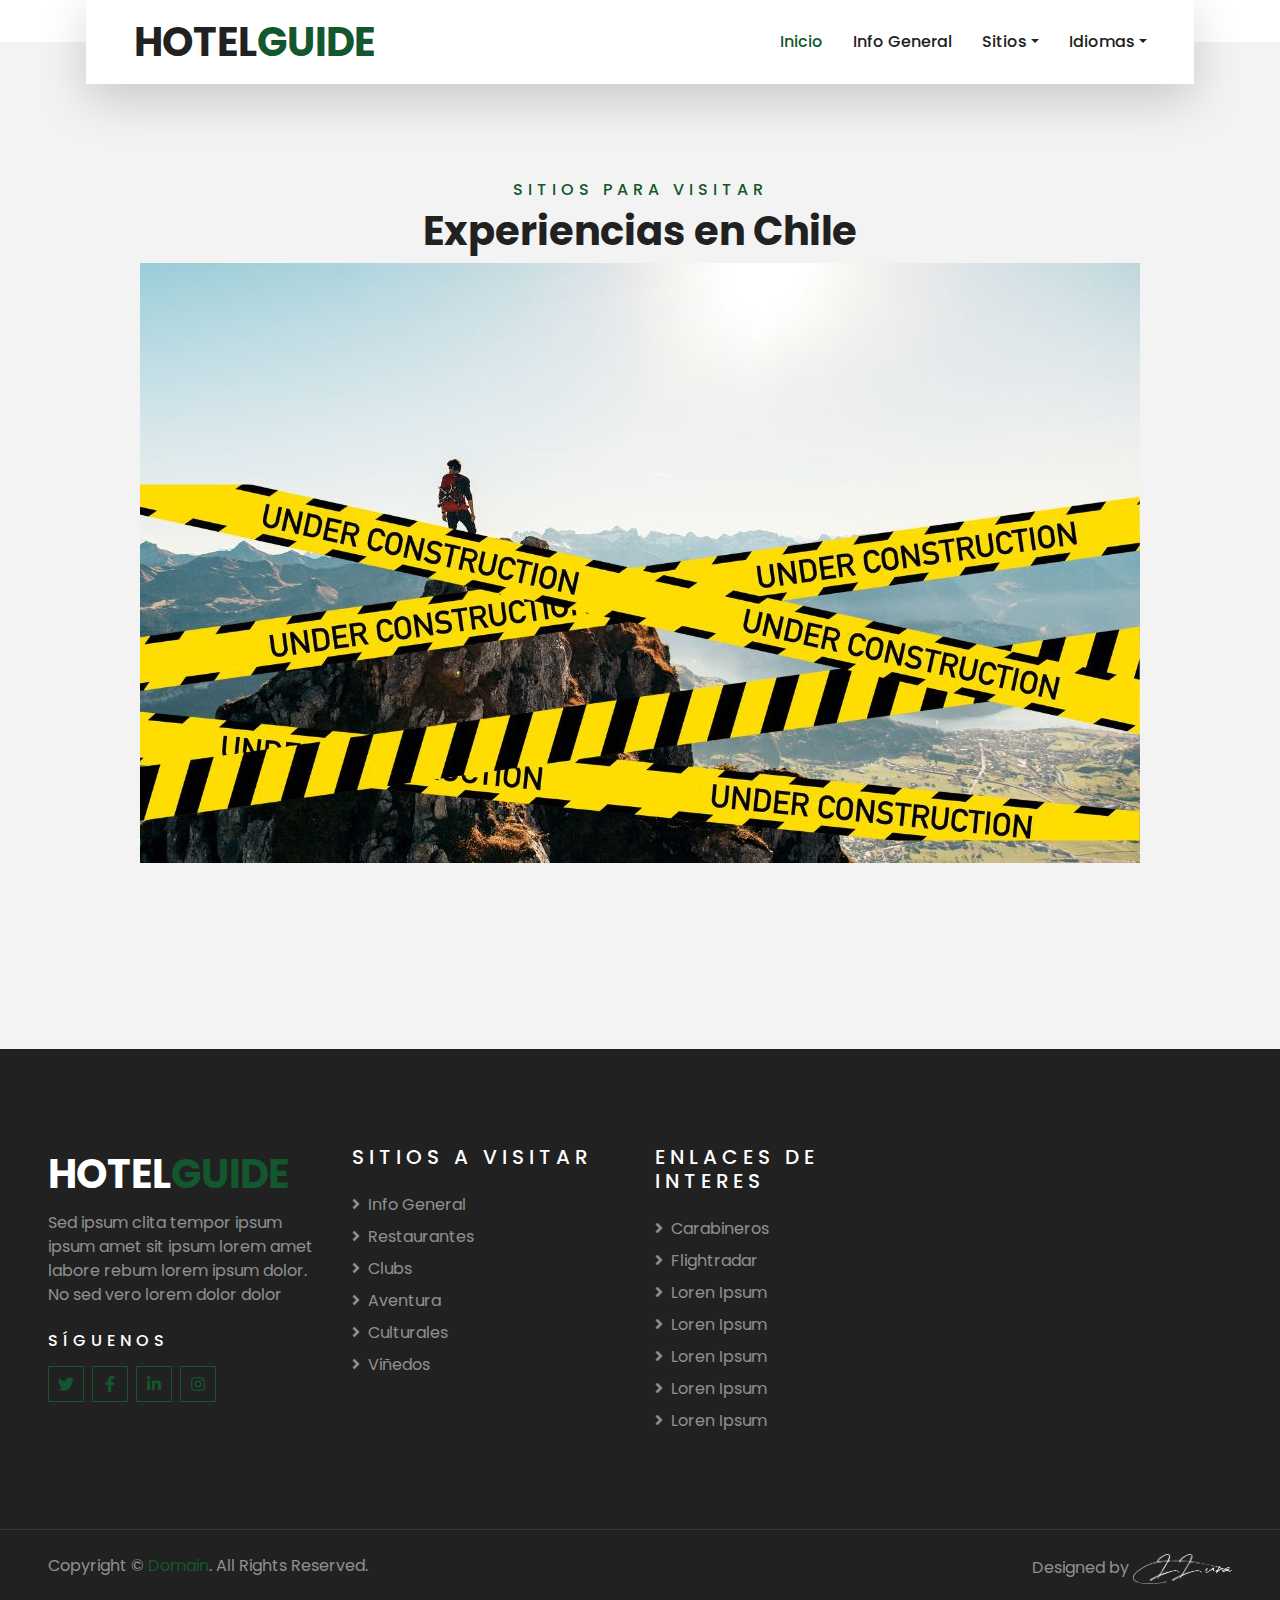
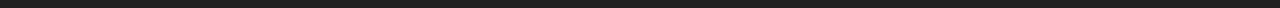
<file: aventura.html>
<!DOCTYPE html>
<html lang="en">

<head>
    <meta charset="utf-8">
    <title>HOTEL GUIDE</title>
    <meta content="width=device-width, initial-scale=1.0" name="viewport">
    <meta content="Free HTML Templates" name="keywords">
    <meta content="Free HTML Templates" name="description">

    <!-- Favicon -->
    <link href="img/favicon.ico" rel="icon">

    <!-- Google Web Fonts -->
    <link rel="preconnect" href="https://fonts.gstatic.com">
    <link href="https://fonts.googleapis.com/css2?family=Poppins:wght@400;500;600;700&display=swap" rel="stylesheet"> 

    <!-- Font Awesome -->
    <link href="https://cdnjs.cloudflare.com/ajax/libs/font-awesome/5.10.0/css/all.min.css" rel="stylesheet">

    <!-- Libraries Stylesheet -->
    <link href="lib/owlcarousel/assets/owl.carousel.min.css" rel="stylesheet">
    <link href="lib/tempusdominus/css/tempusdominus-bootstrap-4.min.css" rel="stylesheet" />

    <!-- Customized Bootstrap Stylesheet -->
    <link href="css/style.css" rel="stylesheet">

    
</head>

<body>
    <!-- Navbar Start -->
    <div class="container-fluid position-relative nav-bar p-0">
        <div class="container-lg position-relative p-0 px-lg-3" style="z-index: 9;">
            <nav class="navbar navbar-expand-lg bg-light navbar-light shadow-lg py-3 py-lg-0 pl-3 pl-lg-5">
                <a href="" class="navbar-brand">
                    <h1 class="m-0 text-primary"><span class="text-dark">HOTEL</span>GUIDE</h1>
                </a>
                <button type="button" class="navbar-toggler" data-toggle="collapse" data-target="#navbarCollapse">
                    <span class="navbar-toggler-icon"></span>
                </button>
                <div class="collapse navbar-collapse justify-content-between px-3" id="navbarCollapse">
                    <div class="navbar-nav ml-auto py-0">
                        <a href="index.html" class="nav-item nav-link active">Inicio</a>
                        <a href="about.html" class="nav-item nav-link">Info General</a>
                        <div class="nav-item dropdown">
                            <a href="#" class="nav-link dropdown-toggle" data-toggle="dropdown">Sitios</a>
                            <div class="dropdown-menu border-0 rounded-0 m-0">
                                <a href="blog.html" class="dropdown-item">Aventura</a>
                                <a href="single.html" class="dropdown-item">Centro Cultural</a>
                                <a href="destination.html" class="dropdown-item">Restaurantes</a>
                                <a href="guide.html" class="dropdown-item">Eventos</a>
                                <a href="testimonial.html" class="dropdown-item">Viñedos</a>
                            </div>
                        </div>
                        <div class="nav-item dropdown">
                            <a href="#" class="nav-link dropdown-toggle" data-toggle="dropdown">Idiomas</a>
                            <div class="dropdown-menu border-0 rounded-0 m-0">
                                <a href="blog.html" class="dropdown-item">English
                                    <img src="img/flags/uk_fl.png" class="flag-size" alt="UK">
                                </a>
                                <a href="single.html" class="dropdown-item">Español
                                    <img src="img/flags/spain_fl.png" class="flag-size" alt="UK">
                                </a>
                                <a href="destination.html" class="dropdown-item">Français
                                    <img src="img/flags/fr_fl.png" class="flag-size" alt="UK">
                                </a>
                                <a href="guide.html" class="dropdown-item">Português
                                    <img src="img/flags/br_fl.png" class="flag-size" alt="UK">
                                </a>
                                <a href="testimonial.html" class="dropdown-item">Deutsch
                                    <img src="img/flags/de_fl.png" class="flag-size" alt="UK">
                                </a>
                                <a href="testimonial.html" class="dropdown-item">中国
                                    <img src="img/flags/cn_fl.png" class="flag-size" alt="UK">
                                </a>
                                <a href="testimonial.html" class="dropdown-item">日本語
                                    <img src="img/flags/jp_fl.png" class="flag-size-2" alt="UK">
                                </a>
                                <a href="testimonial.html" class="dropdown-item">한국인
                                    <img src="img/flags/ko_fl.png" class="flag-size-2" alt="UK">
                                </a>
                            </div>
                        </div>
                    </div>
                </div>
            </nav>
        </div>
    </div>
    <!-- Navbar End -->

    <!-- Packages Start -->
    <div class="container-fluid py-5">
        <div class="container pt-5 pb-3">
            <div class="text-center mb-3 pb-3">
                <h6 class="text-primary text-uppercase" style="letter-spacing: 5px;">Sitios para visitar</h6>
                <h1>Experiencias en Chile</h1>
                <img src="/img/aventura_underconstruction_1000x600.jpg" alt="">
            </div>

            </div>
        </div>
    </div>
    <!-- Packages End -->

    <!-- Footer Start -->
    <div class="container-fluid bg-dark text-white-50 py-5 px-sm-3 px-lg-5" style="margin-top: 90px;">
        <div class="row pt-5">
            <div class="col-lg-3 col-md-6 mb-5">
                <a href="" class="navbar-brand">
                    <h1 class="text-primary"><span class="text-white">HOTEL</span>GUIDE</h1>
                </a>
                <p>Sed ipsum clita tempor ipsum ipsum amet sit ipsum lorem amet labore rebum lorem ipsum dolor. No sed vero lorem dolor dolor</p>
                <h6 class="text-white text-uppercase mt-4 mb-3" style="letter-spacing: 5px;">Síguenos</h6>
                <div class="d-flex justify-content-start">
                    <a class="btn btn-outline-primary btn-square mr-2" href="#"><i class="fab fa-twitter"></i></a>
                    <a class="btn btn-outline-primary btn-square mr-2" href="#"><i class="fab fa-facebook-f"></i></a>
                    <a class="btn btn-outline-primary btn-square mr-2" href="#"><i class="fab fa-linkedin-in"></i></a>
                    <a class="btn btn-outline-primary btn-square" href="#"><i class="fab fa-instagram"></i></a>
                </div>
            </div>
            <div class="col-lg-3 col-md-6 mb-5">
                <h5 class="text-white text-uppercase mb-4" style="letter-spacing: 5px;">Sitios a visitar</h5>
                <div class="d-flex flex-column justify-content-start">
                    <a class="text-white-50 mb-2" href="#"><i class="fa fa-angle-right mr-2"></i>Info General</a>
                    <a class="text-white-50 mb-2" href="#"><i class="fa fa-angle-right mr-2"></i>Restaurantes</a>
                    <a class="text-white-50 mb-2" href="#"><i class="fa fa-angle-right mr-2"></i>Clubs</a>
                    <a class="text-white-50 mb-2" href="#"><i class="fa fa-angle-right mr-2"></i>Aventura</a>
                    <a class="text-white-50 mb-2" href="#"><i class="fa fa-angle-right mr-2"></i>Culturales</a>
                    <a class="text-white-50 mb-2" href="#"><i class="fa fa-angle-right mr-2"></i>Viñedos</a>
                </div>
            </div>
            <div class="col-lg-3 col-md-6 mb-5">
                <h5 class="text-white text-uppercase mb-4" style="letter-spacing: 5px;">Enlaces de Interes</h5>
                <div class="d-flex flex-column justify-content-start">
                    <a class="text-white-50 mb-2" href="https://stop.carabineros.cl/"><i class="fa fa-angle-right mr-2"></i>Carabineros</a>
                    <a class="text-white-50 mb-2" href="#"><i class="fa fa-angle-right mr-2"></i>Flightradar</a>
                    <a class="text-white-50 mb-2" href="#"><i class="fa fa-angle-right mr-2"></i>Loren Ipsum</a>
                    <a class="text-white-50 mb-2" href="#"><i class="fa fa-angle-right mr-2"></i>Loren Ipsum</a>
                    <a class="text-white-50 mb-2" href="#"><i class="fa fa-angle-right mr-2"></i>Loren Ipsum</a>
                    <a class="text-white-50 mb-2" href="#"><i class="fa fa-angle-right mr-2"></i>Loren Ipsum</a>
                    <a class="text-white-50" href="#"><i class="fa fa-angle-right mr-2"></i>Loren Ipsum</a>
                </div>
            </div>
        </div>
    </div>
    <div class="container-fluid bg-dark text-white border-top py-4 px-sm-3 px-md-5" style="border-color: rgba(256, 256, 256, .1) !important;">
        <div class="row">
            <div class="col-lg-6 text-center text-md-left mb-3 mb-md-0">
                <p class="m-0 text-white-50">Copyright &copy; <a href="#">Domain</a>. All Rights Reserved.</a>
                </p>
            </div> 
            <div class="col-lg-6 text-center text-md-right">
                <p class="m-0 text-white-50">Designed by <a href="https://github.com/RDLuisL"><img class="sign-size" src="/img/lluna_sign.png" alt=""></a>
                </p>
            </div>
        </div>
    </div>
    <!-- Footer End -->


    <!-- Back to Top -->
    <a href="#" class="btn btn-lg btn-primary btn-lg-square back-to-top"><i class="fa fa-angle-double-up"></i></a>


    <!-- JavaScript Libraries -->
    <script src="https://code.jquery.com/jquery-3.4.1.min.js"></script>
    <script src="https://stackpath.bootstrapcdn.com/bootstrap/4.4.1/js/bootstrap.bundle.min.js"></script>
    <script src="lib/easing/easing.min.js"></script>
    <script src="lib/owlcarousel/owl.carousel.min.js"></script>
    <script src="lib/tempusdominus/js/moment.min.js"></script>
    <script src="lib/tempusdominus/js/moment-timezone.min.js"></script>
    <script src="lib/tempusdominus/js/tempusdominus-bootstrap-4.min.js"></script>

    <!-- Contact Javascript File -->
    <script src="mail/jqBootstrapValidation.min.js"></script>
    <script src="mail/contact.js"></script>

    <!-- Template Javascript -->
    <script src="js/main.js"></script>
</body>

</html>
</file>
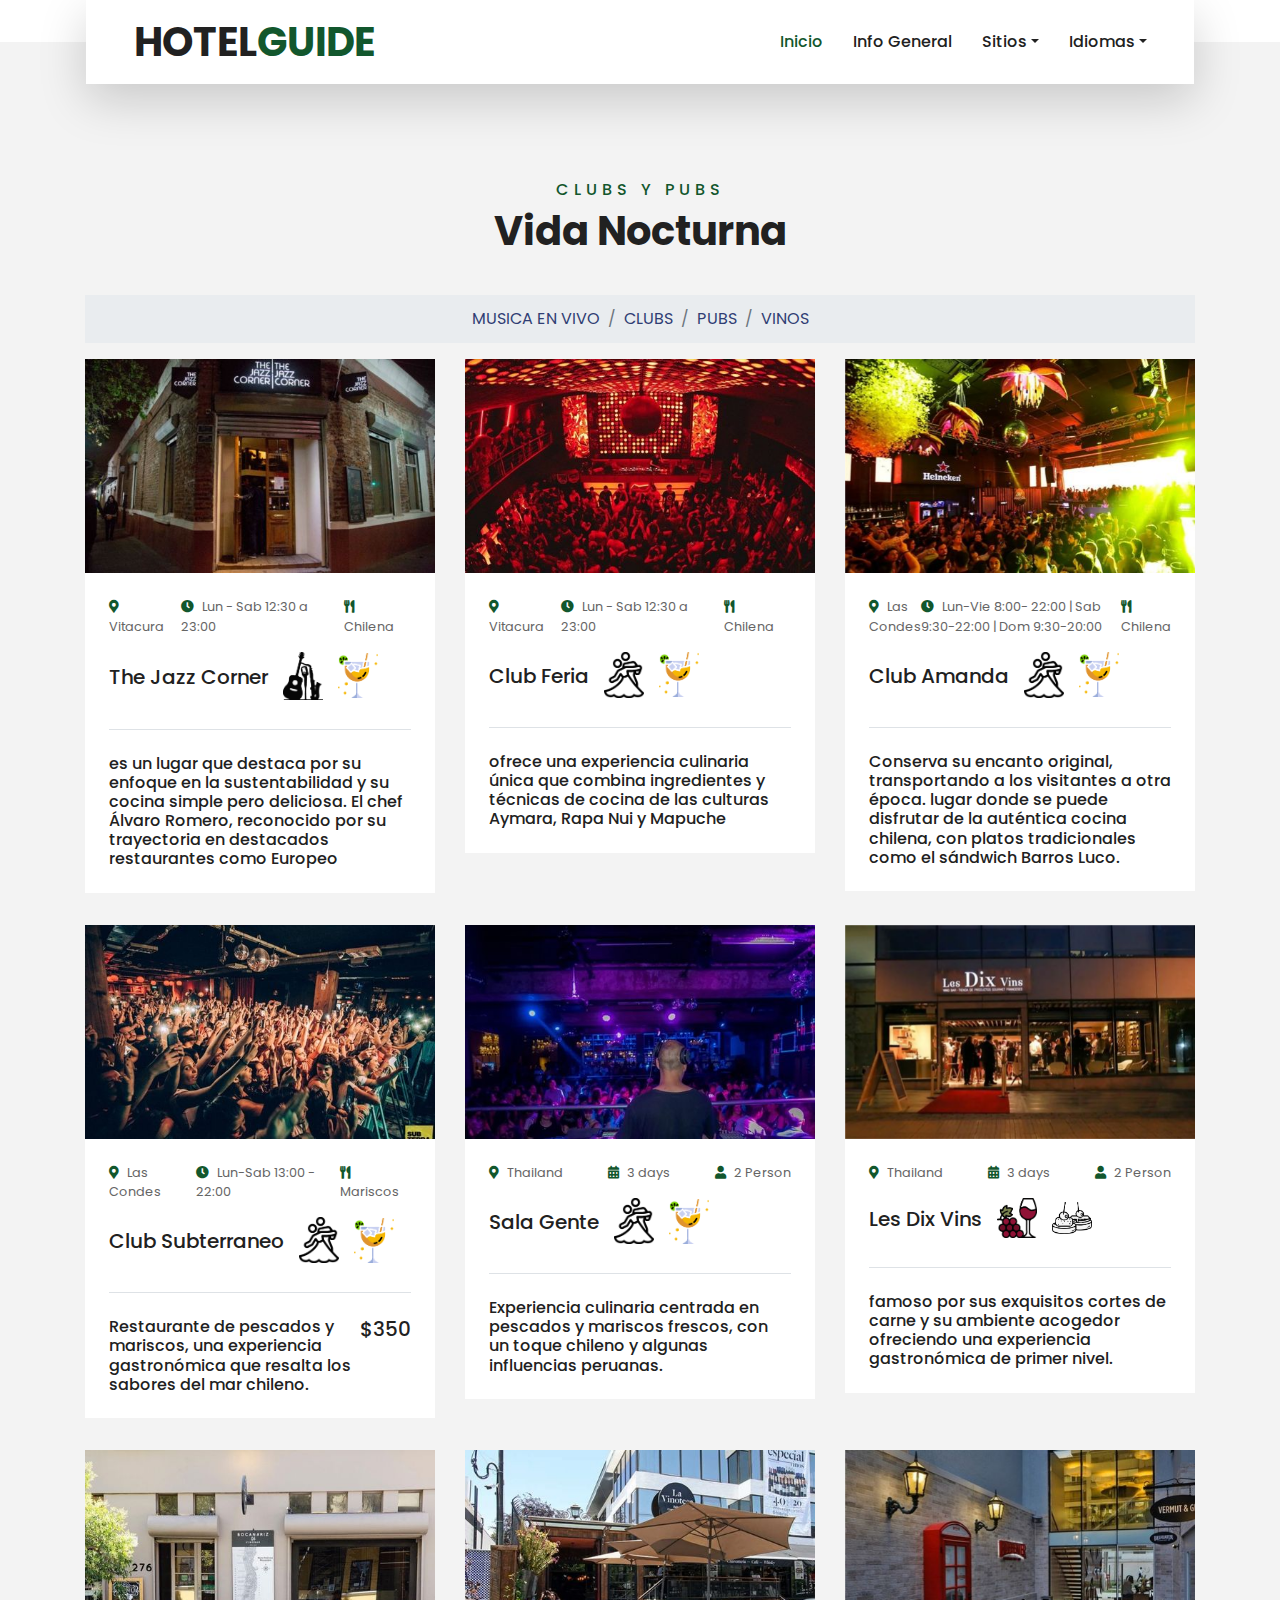
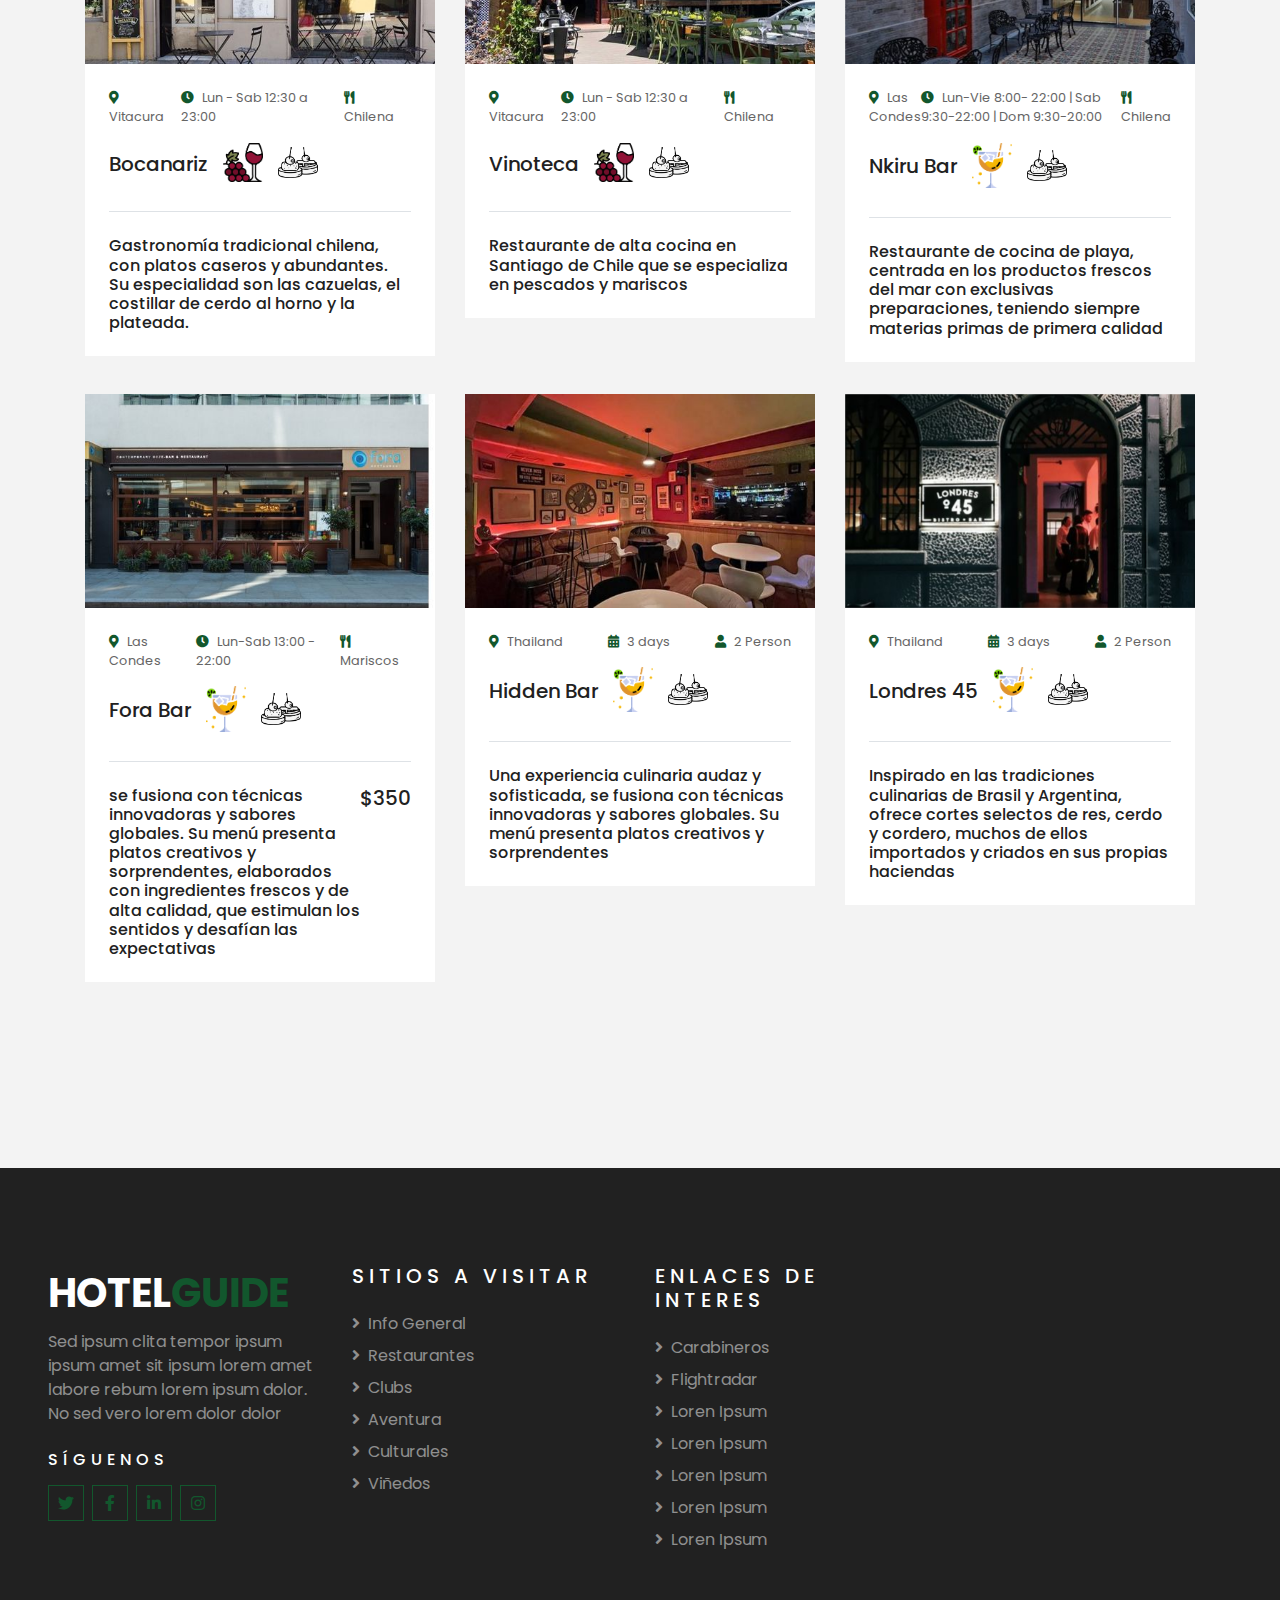
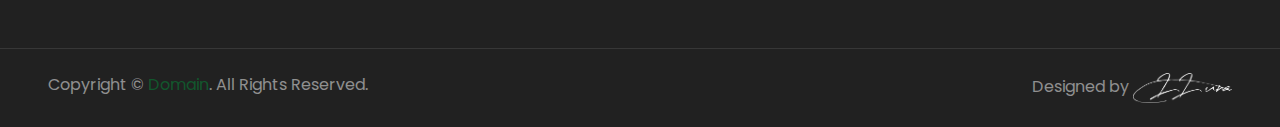
<file: clubs.html>
<!DOCTYPE html>
<html lang="en">

<head>
    <meta charset="utf-8">
    <title>HOTEL GUIDE</title>
    <meta content="width=device-width, initial-scale=1.0" name="viewport">
    <meta content="Free HTML Templates" name="keywords">
    <meta content="Free HTML Templates" name="description">

    <!-- Favicon -->
    <link href="img/favicon.ico" rel="icon">

    <!-- Google Web Fonts -->
    <link rel="preconnect" href="https://fonts.gstatic.com">
    <link href="https://fonts.googleapis.com/css2?family=Poppins:wght@400;500;600;700&display=swap" rel="stylesheet"> 

    <!-- Font Awesome -->
    <link href="https://cdnjs.cloudflare.com/ajax/libs/font-awesome/5.10.0/css/all.min.css" rel="stylesheet">

    <!-- Libraries Stylesheet -->
    <link href="lib/owlcarousel/assets/owl.carousel.min.css" rel="stylesheet">
    <link href="lib/tempusdominus/css/tempusdominus-bootstrap-4.min.css" rel="stylesheet" />

    <!-- Customized Bootstrap Stylesheet -->
    <link href="css/style.css" rel="stylesheet">

    
</head>

<body>
    <!-- Navbar Start -->
    <div class="container-fluid position-relative nav-bar p-0">
        <div class="container-lg position-relative p-0 px-lg-3" style="z-index: 9;">
            <nav class="navbar navbar-expand-lg bg-light navbar-light shadow-lg py-3 py-lg-0 pl-3 pl-lg-5">
                <a href="" class="navbar-brand">
                    <h1 class="m-0 text-primary"><span class="text-dark">HOTEL</span>GUIDE</h1>
                </a>
                <button type="button" class="navbar-toggler" data-toggle="collapse" data-target="#navbarCollapse">
                    <span class="navbar-toggler-icon"></span>
                </button>
                <div class="collapse navbar-collapse justify-content-between px-3" id="navbarCollapse">
                    <div class="navbar-nav ml-auto py-0">
                        <a href="index.html" class="nav-item nav-link active">Inicio</a>
                        <a href="about.html" class="nav-item nav-link">Info General</a>
                        <div class="nav-item dropdown">
                            <a href="#" class="nav-link dropdown-toggle" data-toggle="dropdown">Sitios</a>
                            <div class="dropdown-menu border-0 rounded-0 m-0">
                                <a href="blog.html" class="dropdown-item">Aventura</a>
                                <a href="single.html" class="dropdown-item">Centro Cultural</a>
                                <a href="destination.html" class="dropdown-item">Restaurantes</a>
                                <a href="guide.html" class="dropdown-item">Eventos</a>
                                <a href="testimonial.html" class="dropdown-item">Viñedos</a>
                            </div>
                        </div>
                        <div class="nav-item dropdown">
                            <a href="#" class="nav-link dropdown-toggle" data-toggle="dropdown">Idiomas</a>
                            <div class="dropdown-menu border-0 rounded-0 m-0">
                                <a href="blog.html" class="dropdown-item">English
                                    <img src="img/flags/uk_fl.png" class="flag-size" alt="UK">
                                </a>
                                <a href="single.html" class="dropdown-item">Español
                                    <img src="img/flags/spain_fl.png" class="flag-size" alt="UK">
                                </a>
                                <a href="destination.html" class="dropdown-item">Français
                                    <img src="img/flags/fr_fl.png" class="flag-size" alt="UK">
                                </a>
                                <a href="guide.html" class="dropdown-item">Português
                                    <img src="img/flags/br_fl.png" class="flag-size" alt="UK">
                                </a>
                                <a href="testimonial.html" class="dropdown-item">Deutsch
                                    <img src="img/flags/de_fl.png" class="flag-size" alt="UK">
                                </a>
                                <a href="testimonial.html" class="dropdown-item">中国
                                    <img src="img/flags/cn_fl.png" class="flag-size" alt="UK">
                                </a>
                                <a href="testimonial.html" class="dropdown-item">日本語
                                    <img src="img/flags/jp_fl.png" class="flag-size-2" alt="UK">
                                </a>
                                <a href="testimonial.html" class="dropdown-item">한국인
                                    <img src="img/flags/ko_fl.png" class="flag-size-2" alt="UK">
                                </a>
                            </div>
                        </div>
                    </div>
                </div>
            </nav>
        </div>
    </div>
    <!-- Navbar End -->

    <!-- Packages Start -->
    <div class="container-fluid py-5">
        <div class="container pt-5 pb-3">
            <div class="text-center mb-3 pb-3">
                <h6 class="text-primary text-uppercase" style="letter-spacing: 5px;">Clubs y Pubs</h6>
                <h1>Vida Nocturna</h1>
            </div>

            <nav aria-label="breadcrumb">
                <ol class="breadcrumb justify-content-center text-uppercase">
                    <li class="breadcrumb-item"><a style="color: #303E74;" href="">MUSICA EN VIVO</a></li>
                    <li class="breadcrumb-item"><a style="color: #303E74;" href="">CLUBS</a></li>
                    <li class="breadcrumb-item"><a style="color: #303E74;" href="">PUBS</a></li>
                    <li class="breadcrumb-item"><a style="color: #303E74;" href="">VINOS</a></li>
                </ol>
            </nav>


                <!-- First row -->
                <div class="row">
                    <!-- The Jazz Corner -->
                    <div class="col-lg-4 col-md-6 mb-4">
                        <div class="package-item bg-white mb-2">
                            <div id="carouselExampleSlidesOnly" class="carousel slide" data-ride="carousel">
                                <div class="carousel-inner">
                                    <div class="carousel-item active">
                                        <img class="d-block w-100" src="/img/jazz_2_490x300.jpg" alt="First slide">
                                    </div>
                                    <div class="carousel-item">
                                        <img class="d-block w-100" src="/img/jazz_1_490x300.jpg" alt="Second slide">
                                    </div>
                                    <div class="carousel-item">
                                        <img class="d-block w-100" src="/img/jazz_3_490x300.jpg" alt="Third slide">
                                    </div>
                                </div>
                            </div>
                            <div class="p-4">
                                <div class="d-flex justify-content-between mb-3">
                                    <small class="m-0"><i class="fa fa-map-marker-alt text-primary mr-2"></i>Vitacura</small>
                                    <small class="m-0"><i class="fa fa-regular fa-clock text-primary mr-2"></i>Lun - Sab 12:30 a 23:00</small>
                                    <small class="m-0"><i class="fa fa-solid fa-utensils text-primary mr-2"></i>Chilena</small>
                                </div>
                                <a class="h5 text-decoration-none" href="">The Jazz Corner<img class="flag-rest" src="/img/flags/live.png" alt=""><img class="flag-rest" src="/img/flags/coctails.png" alt=""></a>
                                <div class="border-top mt-4 pt-4">
                                    <div class="d-flex justify-content-between">
                                        <h6 class="m-0">es un lugar que destaca por su enfoque en la sustentabilidad y su cocina simple pero deliciosa. El chef Álvaro Romero, reconocido por su trayectoria en destacados restaurantes como Europeo </h6>

                                    </div>
                                </div>
                            </div>
                        </div>
                    </div>

                    <!-- Club Feria -->
                    <div class="col-lg-4 col-md-6 mb-4">
                        <div class="package-item bg-white mb-2">
                            <div id="carouselExampleSlidesOnly" class="carousel slide" data-ride="carousel">
                                <div class="carousel-inner">
                                    <div class="carousel-item active">
                                        <img class="d-block w-100" src="/img/club_feria_1_490x300.jpg" alt="First slide">
                                    </div>
                                    <div class="carousel-item">
                                        <img class="d-block w-100" src="/img/club_feria_2_490x300.jpg" alt="Second slide">
                                    </div>
                                    <div class="carousel-item">
                                        <img class="d-block w-100" src="/img/club_feria_3_490x300.jpg" alt="Third slide">
                                    </div>
                                </div>
                            </div>
                            <div class="p-4">
                                <div class="d-flex justify-content-between mb-3">
                                    <small class="m-0"><i class="fa fa-map-marker-alt text-primary mr-2"></i>Vitacura</small>
                                    <small class="m-0"><i class="fa fa-regular fa-clock text-primary mr-2"></i>Lun - Sab 12:30 a 23:00</small>
                                    <small class="m-0"><i class="fa fa-solid fa-utensils text-primary mr-2"></i>Chilena</small>
                                </div>
                                <a class="h5 text-decoration-none" href="">Club Feria<img class="flag-rest" src="/img/flags/dance.png" alt=""><img class="flag-rest" src="/img/flags/coctails.png" alt=""></a>
                                <div class="border-top mt-4 pt-4">
                                    <div class="d-flex justify-content-between">
                                        <h6 class="m-0">ofrece una experiencia culinaria única que combina ingredientes y técnicas de cocina de las culturas Aymara, Rapa Nui y Mapuche</h6>

                                    </div>
                                </div>
                            </div>
                        </div>
                    </div>

                    <!-- Club Amanda -->
                    <div class="col-lg-4 col-md-6 mb-4">
                        <div class="package-item bg-white mb-2">
                            <div id="carouselExampleSlidesOnly" class="carousel slide" data-ride="carousel">
                                <div class="carousel-inner">
                                    <div class="carousel-item active">
                                        <img class="d-block w-100" src="/img/club_amanda_1_490x300.jpg" alt="First slide">
                                    </div>
                                    <div class="carousel-item">
                                        <img class="d-block w-100" src="/img/club_amanda_2_490x300.jpg" alt="Second slide">
                                    </div>
                                    <div class="carousel-item">
                                        <img class="d-block w-100" src="/img/club_amanda_3_490x300.jpg" alt="Third slide">
                                    </div>
                                </div>
                            </div>
                            <div class="p-4">
                                <div class="d-flex justify-content-between mb-3">
                                    <small class="m-0"><i class="fa fa-map-marker-alt text-primary mr-2"></i>Las Condes</small>
                                    <small class="m-0"><i class="fa fa-regular fa-clock text-primary mr-2"></i>Lun-Vie 8:00- 22:00 |
                                        Sab 9:30-22:00 |
                                        Dom 9:30-20:00
                                        </small>
                                    <small class="m-0"><i class="fa fa-solid fa-utensils text-primary mr-2"></i>Chilena</small>
                                </div>
                                <a class="h5 text-decoration-none" href="">Club Amanda<img class="flag-rest" src="/img/flags/dance.png" alt=""><img class="flag-rest" src="/img/flags/coctails.png" alt=""></a>
                                <div class="border-top mt-4 pt-4">
                                    <div class="d-flex justify-content-between">
                                        <h6 class="m-0"><h6 class="m-0">Conserva su encanto original, transportando a los visitantes a otra época. lugar donde se puede disfrutar de la auténtica cocina chilena, con platos tradicionales como el sándwich Barros Luco.</h6>
                                    </div>
                                </div>
                            </div>
                        </div>
                    </div>
                </div>
                
                <!-- Second row -->
                <div class="row">
                    <!-- Club Subterraneo -->
                    <div class="col-lg-4 col-md-6 mb-4">
                        <div class="package-item bg-white mb-2">
                            <!-- Carrusel -->
                            <div id="carouselExampleSlidesOnly" class="carousel slide" data-ride="carousel">
                                <div class="carousel-inner">
                                    <div class="carousel-item active">
                                        <img class="d-block w-100" src="/img/club_subterraneo_1_490x300.jpg" alt="First slide">
                                    </div>
                                    <div class="carousel-item">
                                        <img class="d-block w-100" src="/img/club_subterraneo_2_490x300.jpg" alt="Second slide">
                                    </div>
                                    <div class="carousel-item">
                                        <img class="d-block w-100" src="/img/club_subterraneo_3_490x300.jpg" alt="Third slide">
                                    </div>
                                </div>
                            </div>
                            <div class="p-4">
                                <div class="d-flex justify-content-between mb-3">
                                    <small class="m-0"><i class="fa fa-map-marker-alt text-primary mr-2"></i>Las Condes</small>
                                    <small class="m-0"><i class="fa fa-regular fa-clock text-primary mr-2"></i>Lun-Sab 13:00 - 22:00
                                        </small>
                                    <small class="m-0"><i class="fa fa-solid fa-utensils text-primary mr-2"></i>Mariscos</small></div>
                                <a class="h5 text-decoration-none" href="">Club Subterraneo<img class="flag-rest" src="/img/flags/dance.png" alt=""><img class="flag-rest" src="/img/flags/coctails.png" alt=""></a>
                                <div class="border-top mt-4 pt-4">
                                    <div class="d-flex justify-content-between">
                                        <h6 class="m-0">Restaurante de pescados y mariscos, una experiencia gastronómica que resalta los sabores del mar chileno.</h6>
                                        <h5 class="m-0">$350</h5>
                                    </div>
                                </div>
                            </div>
                        </div>
                    </div>

                    <!-- Sala Gente -->
                    <div class="col-lg-4 col-md-6 mb-4">
                        <div class="package-item bg-white mb-2">
                            <!-- Carrusel -->
                            <div id="carouselExampleSlidesOnly" class="carousel slide" data-ride="carousel">
                                <div class="carousel-inner">
                                    <div class="carousel-item active">
                                        <img class="d-block w-100" src="/img/sala_gente_1_490x300.jpg" alt="First slide">
                                    </div>
                                    <div class="carousel-item">
                                        <img class="d-block w-100" src="/img/sala_gente_2_490x300.jpg" alt="Second slide">
                                    </div>
                                    <div class="carousel-item">
                                        <img class="d-block w-100" src="/img/sala_gente_3_490x300.jpg" alt="Third slide">
                                    </div>
                                </div>
                            </div>
                            <div class="p-4">
                                <div class="d-flex justify-content-between mb-3">
                                    <small class="m-0"><i class="fa fa-map-marker-alt text-primary mr-2"></i>Thailand</small>
                                    <small class="m-0"><i class="fa fa-calendar-alt text-primary mr-2"></i>3 days</small>
                                    <small class="m-0"><i class="fa fa-user text-primary mr-2"></i>2 Person</small>
                                </div>
                                <a class="h5 text-decoration-none" href="">Sala Gente<img class="flag-rest" src="/img/flags/dance.png" alt=""><img class="flag-rest" src="/img/flags/coctails.png" alt=""></a>
                                <div class="border-top mt-4 pt-4">
                                    <div class="d-flex justify-content-between">
                                        <h6 class="m-0">Experiencia culinaria centrada en pescados y mariscos frescos, con un toque chileno y algunas influencias peruanas.</h6>
                                    </div>
                                </div>
                            </div>
                        </div>
                    </div>
                    
                    <!-- Les Dix Vins -->
                    <div class="col-lg-4 col-md-6 mb-4">
                        <div class="package-item bg-white mb-2">
                            <!-- Carrusel -->
                            <div id="carouselExampleSlidesOnly" class="carousel slide" data-ride="carousel">
                                <div class="carousel-inner">
                                    <div class="carousel-item active">
                                        <img class="d-block w-100" src="/img/dix_vins_1_490x300.jpg" alt="First slide">
                                    </div>
                                    <div class="carousel-item">
                                        <img class="d-block w-100" src="/img/dix_vins_2_490x300.jpg" alt="Second slide">
                                    </div>
                                    <div class="carousel-item">
                                        <img class="d-block w-100" src="/img/dix_vins_3_490x300.jpg" alt="Third slide">
                                    </div>
                                </div>
                            </div>
                            <div class="p-4">
                                <div class="d-flex justify-content-between mb-3">
                                    <small class="m-0"><i class="fa fa-map-marker-alt text-primary mr-2"></i>Thailand</small>
                                    <small class="m-0"><i class="fa fa-calendar-alt text-primary mr-2"></i>3 days</small>
                                    <small class="m-0"><i class="fa fa-user text-primary mr-2"></i>2 Person</small>
                                </div>
                                <a class="h5 text-decoration-none" href="https://www.doncarloscarneyvino.cl/">Les Dix Vins<img class="flag-rest" src="/img/flags/wine.png" alt=""><img class="flag-rest" src="/img/flags/tentempie.png" alt=""></a>
                                <div class="border-top mt-4 pt-4">   
                                    <div class="d-flex justify-content-between">
                                        <h6 class="m-0">famoso por sus exquisitos cortes de carne y su ambiente acogedor 
                                            ofreciendo una experiencia gastronómica de primer nivel.</h6>
                                    </div>
                                </div>
                            </div>
                        </div>
                    </div>
                </div>

                <!-- Third row -->
                <div class="row">
                    <!-- Bocanariz -->
                    <div class="col-lg-4 col-md-6 mb-4">
                        <div class="package-item bg-white mb-2">
                            <div id="carouselExampleSlidesOnly" class="carousel slide" data-ride="carousel">
                                <div class="carousel-inner">
                                    <div class="carousel-item active">
                                        <img class="d-block w-100" src="/img/bocanariz_1_490x300.jpg" alt="First slide">
                                    </div>
                                    <div class="carousel-item">
                                        <img class="d-block w-100" src="/img/bocanariz_2_490x300.jpg" alt="Second slide">
                                    </div>
                                    <div class="carousel-item">
                                        <img class="d-block w-100" src="/img/bocanariz_3_490x300.jpg" alt="Third slide">
                                    </div>
                                </div>
                            </div>
                            <div class="p-4">
                                <div class="d-flex justify-content-between mb-3">
                                    <small class="m-0"><i class="fa fa-map-marker-alt text-primary mr-2"></i>Vitacura</small>
                                    <small class="m-0"><i class="fa fa-regular fa-clock text-primary mr-2"></i>Lun - Sab 12:30 a 23:00</small>
                                    <small class="m-0"><i class="fa fa-solid fa-utensils text-primary mr-2"></i>Chilena</small>
                                </div>
                                <a class="h5 text-decoration-none" href="">Bocanariz<img class="flag-rest" src="/img/flags/wine.png" alt=""><img class="flag-rest" src="/img/flags/tentempie.png" alt=""></a>
                                <div class="border-top mt-4 pt-4">
                                    <div class="d-flex justify-content-between">
                                        <h6 class="m-0">Gastronomía tradicional chilena, con platos caseros y abundantes. Su especialidad son las cazuelas, el costillar de cerdo al horno y la plateada.</h6>

                                    </div>
                                </div>
                            </div>
                        </div>
                    </div>

                    <!-- Vinoteca -->
                    <div class="col-lg-4 col-md-6 mb-4">
                        <div class="package-item bg-white mb-2">
                            <div id="carouselExampleSlidesOnly" class="carousel slide" data-ride="carousel">
                                <div class="carousel-inner">
                                    <div class="carousel-item active">
                                        <img class="d-block w-100" src="/img/vinoteca_1_490x300.jpg" alt="First slide">
                                    </div>
                                    <div class="carousel-item">
                                        <img class="d-block w-100" src="/img/vinoteca_2_490x300.jpg" alt="Second slide">
                                    </div>
                                    <div class="carousel-item">
                                        <img class="d-block w-100" src="/img/vinoteca_3_490x300.jpg" alt="Third slide">
                                    </div>
                                </div>
                            </div>
                            <div class="p-4">
                                <div class="d-flex justify-content-between mb-3">
                                    <small class="m-0"><i class="fa fa-map-marker-alt text-primary mr-2"></i>Vitacura</small>
                                    <small class="m-0"><i class="fa fa-regular fa-clock text-primary mr-2"></i>Lun - Sab 12:30 a 23:00</small>
                                    <small class="m-0"><i class="fa fa-solid fa-utensils text-primary mr-2"></i>Chilena</small>
                                </div>
                                <a class="h5 text-decoration-none" href="">Vinoteca<img class="flag-rest" src="/img/flags/wine.png" alt=""><img class="flag-rest" src="/img/flags/tentempie.png" alt=""></a>
                                <div class="border-top mt-4 pt-4">
                                    <div class="d-flex justify-content-between">
                                        <h6 class="m-0">Restaurante de alta cocina en Santiago de Chile que se especializa en pescados y mariscos</h6>

                                    </div>
                                </div>
                            </div>
                        </div>
                    </div>

                    <!-- Nkiru Bar-->
                    <div class="col-lg-4 col-md-6 mb-4">
                        <div class="package-item bg-white mb-2">
                            <div id="carouselExampleSlidesOnly" class="carousel slide" data-ride="carousel">
                                <div class="carousel-inner">
                                    <div class="carousel-item active">
                                        <img class="d-block w-100" src="/img/nkiru_1_490x300.jpg" alt="First slide">
                                    </div>
                                    <div class="carousel-item">
                                        <img class="d-block w-100" src="/img/nkiru_2_490x300.jpg" alt="Second slide">
                                    </div>
                                    <div class="carousel-item">
                                        <img class="d-block w-100" src="/img/nkiru_3_490x300.jpg" alt="Third slide">
                                    </div>
                                </div>
                            </div>
                            <div class="p-4">
                                <div class="d-flex justify-content-between mb-3">
                                    <small class="m-0"><i class="fa fa-map-marker-alt text-primary mr-2"></i>Las Condes</small>
                                    <small class="m-0"><i class="fa fa-regular fa-clock text-primary mr-2"></i>Lun-Vie 8:00- 22:00 |
                                        Sab 9:30-22:00 |
                                        Dom 9:30-20:00
                                        </small>
                                    <small class="m-0"><i class="fa fa-solid fa-utensils text-primary mr-2"></i>Chilena</small>
                                </div>
                                <a class="h5 text-decoration-none" href="">Nkiru Bar<img class="flag-rest" src="/img/flags/coctails.png" alt=""><img class="flag-rest" src="/img/flags/tentempie.png" alt=""></a>
                                <div class="border-top mt-4 pt-4">
                                    <div class="d-flex justify-content-between">
                                        <h6 class="m-0"><h6 class="m-0">Restaurante de cocina de playa, centrada en los productos frescos del mar con exclusivas preparaciones, teniendo siempre materias primas de primera calidad</h6>
                                    </div>
                                </div>
                            </div>
                        </div>
                    </div>
                </div>
                
                <!-- Forth row -->
                <div class="row">
                    <!-- Fora Bar -->
                    <div class="col-lg-4 col-md-6 mb-4">
                        <div class="package-item bg-white mb-2">
                            <!-- Carrusel -->
                            <div id="carouselExampleSlidesOnly" class="carousel slide" data-ride="carousel">
                                <div class="carousel-inner">
                                    <div class="carousel-item active">
                                        <img class="d-block w-100" src="/img/fora_1_490x300.jpg" alt="First slide">
                                    </div>
                                    <div class="carousel-item">
                                        <img class="d-block w-100" src="/img/fora_2_490x300.jpg" alt="Second slide">
                                    </div>
                                    <div class="carousel-item">
                                        <img class="d-block w-100" src="/img/fora_3_490x300.jpg" alt="Third slide">
                                    </div>
                                </div>
                            </div>
                            <div class="p-4">
                                <div class="d-flex justify-content-between mb-3">
                                    <small class="m-0"><i class="fa fa-map-marker-alt text-primary mr-2"></i>Las Condes</small>
                                    <small class="m-0"><i class="fa fa-regular fa-clock text-primary mr-2"></i>Lun-Sab 13:00 - 22:00
                                        </small>
                                    <small class="m-0"><i class="fa fa-solid fa-utensils text-primary mr-2"></i>Mariscos</small></div>
                                <a class="h5 text-decoration-none" href="">Fora Bar<img class="flag-rest" src="/img/flags/coctails.png" alt=""><img class="flag-rest" src="/img/flags/tentempie.png" alt=""></a>
                                <div class="border-top mt-4 pt-4">
                                    <div class="d-flex justify-content-between">
                                        <h6 class="m-0">se fusiona con técnicas innovadoras y sabores globales. Su menú presenta platos creativos y sorprendentes, elaborados con ingredientes frescos y de alta calidad, que estimulan los sentidos y desafían las expectativas</h6>
                                        <h5 class="m-0">$350</h5>
                                    </div>
                                </div>
                            </div>
                        </div>
                    </div>

                    <!-- Hidden Bar -->
                    <div class="col-lg-4 col-md-6 mb-4">
                        <div class="package-item bg-white mb-2">
                            <!-- Carrusel -->
                            <div id="carouselExampleSlidesOnly" class="carousel slide" data-ride="carousel">
                                <div class="carousel-inner">
                                    <div class="carousel-item active">
                                        <img class="d-block w-100" src="/img/hidden_bar_1_490x300.jpg" alt="First slide">
                                    </div>
                                    <div class="carousel-item">
                                        <img class="d-block w-100" src="/img/hidden_bar_2_490x300.jpg" alt="Second slide">
                                    </div>
                                    <div class="carousel-item">
                                        <img class="d-block w-100" src="/img/hidden_bar_3_490x300.jpg" alt="Third slide">
                                    </div>
                                </div>
                            </div>
                            <div class="p-4">
                                <div class="d-flex justify-content-between mb-3">
                                    <small class="m-0"><i class="fa fa-map-marker-alt text-primary mr-2"></i>Thailand</small>
                                    <small class="m-0"><i class="fa fa-calendar-alt text-primary mr-2"></i>3 days</small>
                                    <small class="m-0"><i class="fa fa-user text-primary mr-2"></i>2 Person</small>
                                </div>
                                <a class="h5 text-decoration-none" href="">Hidden Bar<img class="flag-rest" src="/img/flags/coctails.png" alt=""><img class="flag-rest" src="/img/flags/tentempie.png" alt=""></a>
                                <div class="border-top mt-4 pt-4">
                                    <div class="d-flex justify-content-between">
                                        <h6 class="m-0">Una experiencia culinaria audaz y sofisticada, se fusiona con técnicas innovadoras y sabores globales. Su menú presenta platos creativos y sorprendentes</h6>
                                    </div>
                                </div>
                            </div>
                        </div>
                    </div>
                    
                    <!-- Londres 45 -->
                    <div class="col-lg-4 col-md-6 mb-4">
                        <div class="package-item bg-white mb-2">
                            <!-- Carrusel -->
                            <div id="carouselExampleSlidesOnly" class="carousel slide" data-ride="carousel">
                                <div class="carousel-inner">
                                    <div class="carousel-item active">
                                        <img class="d-block w-100" src="/img/london_1_490x300.jpg" alt="First slide">
                                    </div>
                                    <div class="carousel-item">
                                        <img class="d-block w-100" src="/img/london_2_490x300.jpg" alt="Second slide">
                                    </div>
                                    <div class="carousel-item">
                                        <img class="d-block w-100" src="/img/london_3_490x300.jpg" alt="Third slide">
                                    </div>
                                </div>
                            </div>
                            <div class="p-4">
                                <div class="d-flex justify-content-between mb-3">
                                    <small class="m-0"><i class="fa fa-map-marker-alt text-primary mr-2"></i>Thailand</small>
                                    <small class="m-0"><i class="fa fa-calendar-alt text-primary mr-2"></i>3 days</small>
                                    <small class="m-0"><i class="fa fa-user text-primary mr-2"></i>2 Person</small>
                                </div>
                                <a class="h5 text-decoration-none" href="https://www.doncarloscarneyvino.cl/">Londres 45<img class="flag-rest" src="/img/flags/coctails.png" alt=""><img class="flag-rest" src="/img/flags/tentempie.png" alt=""></a>
                                <div class="border-top mt-4 pt-4">   
                                    <div class="d-flex justify-content-between">
                                        <h6 class="m-0">Inspirado en las tradiciones culinarias de Brasil y Argentina, ofrece cortes selectos de res, cerdo y cordero, muchos de ellos importados y criados en sus propias haciendas</h6>
                                    </div>
                                </div>
                            </div>
                        </div>
                    </div>
                </div>

            </div>
        </div>
    </div>
    <!-- Packages End -->

    <!-- Footer Start -->
    <div class="container-fluid bg-dark text-white-50 py-5 px-sm-3 px-lg-5" style="margin-top: 90px;">
        <div class="row pt-5">
            <div class="col-lg-3 col-md-6 mb-5">
                <a href="" class="navbar-brand">
                    <h1 class="text-primary"><span class="text-white">HOTEL</span>GUIDE</h1>
                </a>
                <p>Sed ipsum clita tempor ipsum ipsum amet sit ipsum lorem amet labore rebum lorem ipsum dolor. No sed vero lorem dolor dolor</p>
                <h6 class="text-white text-uppercase mt-4 mb-3" style="letter-spacing: 5px;">Síguenos</h6>
                <div class="d-flex justify-content-start">
                    <a class="btn btn-outline-primary btn-square mr-2" href="#"><i class="fab fa-twitter"></i></a>
                    <a class="btn btn-outline-primary btn-square mr-2" href="#"><i class="fab fa-facebook-f"></i></a>
                    <a class="btn btn-outline-primary btn-square mr-2" href="#"><i class="fab fa-linkedin-in"></i></a>
                    <a class="btn btn-outline-primary btn-square" href="#"><i class="fab fa-instagram"></i></a>
                </div>
            </div>
            <div class="col-lg-3 col-md-6 mb-5">
                <h5 class="text-white text-uppercase mb-4" style="letter-spacing: 5px;">Sitios a visitar</h5>
                <div class="d-flex flex-column justify-content-start">
                    <a class="text-white-50 mb-2" href="#"><i class="fa fa-angle-right mr-2"></i>Info General</a>
                    <a class="text-white-50 mb-2" href="#"><i class="fa fa-angle-right mr-2"></i>Restaurantes</a>
                    <a class="text-white-50 mb-2" href="#"><i class="fa fa-angle-right mr-2"></i>Clubs</a>
                    <a class="text-white-50 mb-2" href="#"><i class="fa fa-angle-right mr-2"></i>Aventura</a>
                    <a class="text-white-50 mb-2" href="#"><i class="fa fa-angle-right mr-2"></i>Culturales</a>
                    <a class="text-white-50 mb-2" href="#"><i class="fa fa-angle-right mr-2"></i>Viñedos</a>
                </div>
            </div>
            <div class="col-lg-3 col-md-6 mb-5">
                <h5 class="text-white text-uppercase mb-4" style="letter-spacing: 5px;">Enlaces de Interes</h5>
                <div class="d-flex flex-column justify-content-start">
                    <a class="text-white-50 mb-2" href="https://stop.carabineros.cl/"><i class="fa fa-angle-right mr-2"></i>Carabineros</a>
                    <a class="text-white-50 mb-2" href="#"><i class="fa fa-angle-right mr-2"></i>Flightradar</a>
                    <a class="text-white-50 mb-2" href="#"><i class="fa fa-angle-right mr-2"></i>Loren Ipsum</a>
                    <a class="text-white-50 mb-2" href="#"><i class="fa fa-angle-right mr-2"></i>Loren Ipsum</a>
                    <a class="text-white-50 mb-2" href="#"><i class="fa fa-angle-right mr-2"></i>Loren Ipsum</a>
                    <a class="text-white-50 mb-2" href="#"><i class="fa fa-angle-right mr-2"></i>Loren Ipsum</a>
                    <a class="text-white-50" href="#"><i class="fa fa-angle-right mr-2"></i>Loren Ipsum</a>
                </div>
            </div>
        </div>
    </div>
    <div class="container-fluid bg-dark text-white border-top py-4 px-sm-3 px-md-5" style="border-color: rgba(256, 256, 256, .1) !important;">
        <div class="row">
            <div class="col-lg-6 text-center text-md-left mb-3 mb-md-0">
                <p class="m-0 text-white-50">Copyright &copy; <a href="#">Domain</a>. All Rights Reserved.</a>
                </p>
            </div> 
            <div class="col-lg-6 text-center text-md-right">
                <p class="m-0 text-white-50">Designed by <a href="https://github.com/RDLuisL"><img class="sign-size" src="/img/lluna_sign.png" alt=""></a>
                </p>
            </div>
        </div>
    </div>
    <!-- Footer End -->


    <!-- Back to Top -->
    <a href="#" class="btn btn-lg btn-primary btn-lg-square back-to-top"><i class="fa fa-angle-double-up"></i></a>


    <!-- JavaScript Libraries -->
    <script src="https://code.jquery.com/jquery-3.4.1.min.js"></script>
    <script src="https://stackpath.bootstrapcdn.com/bootstrap/4.4.1/js/bootstrap.bundle.min.js"></script>
    <script src="lib/easing/easing.min.js"></script>
    <script src="lib/owlcarousel/owl.carousel.min.js"></script>
    <script src="lib/tempusdominus/js/moment.min.js"></script>
    <script src="lib/tempusdominus/js/moment-timezone.min.js"></script>
    <script src="lib/tempusdominus/js/tempusdominus-bootstrap-4.min.js"></script>

    <!-- Contact Javascript File -->
    <script src="mail/jqBootstrapValidation.min.js"></script>
    <script src="mail/contact.js"></script>

    <!-- Template Javascript -->
    <script src="js/main.js"></script>
</body>

</html>
</file>
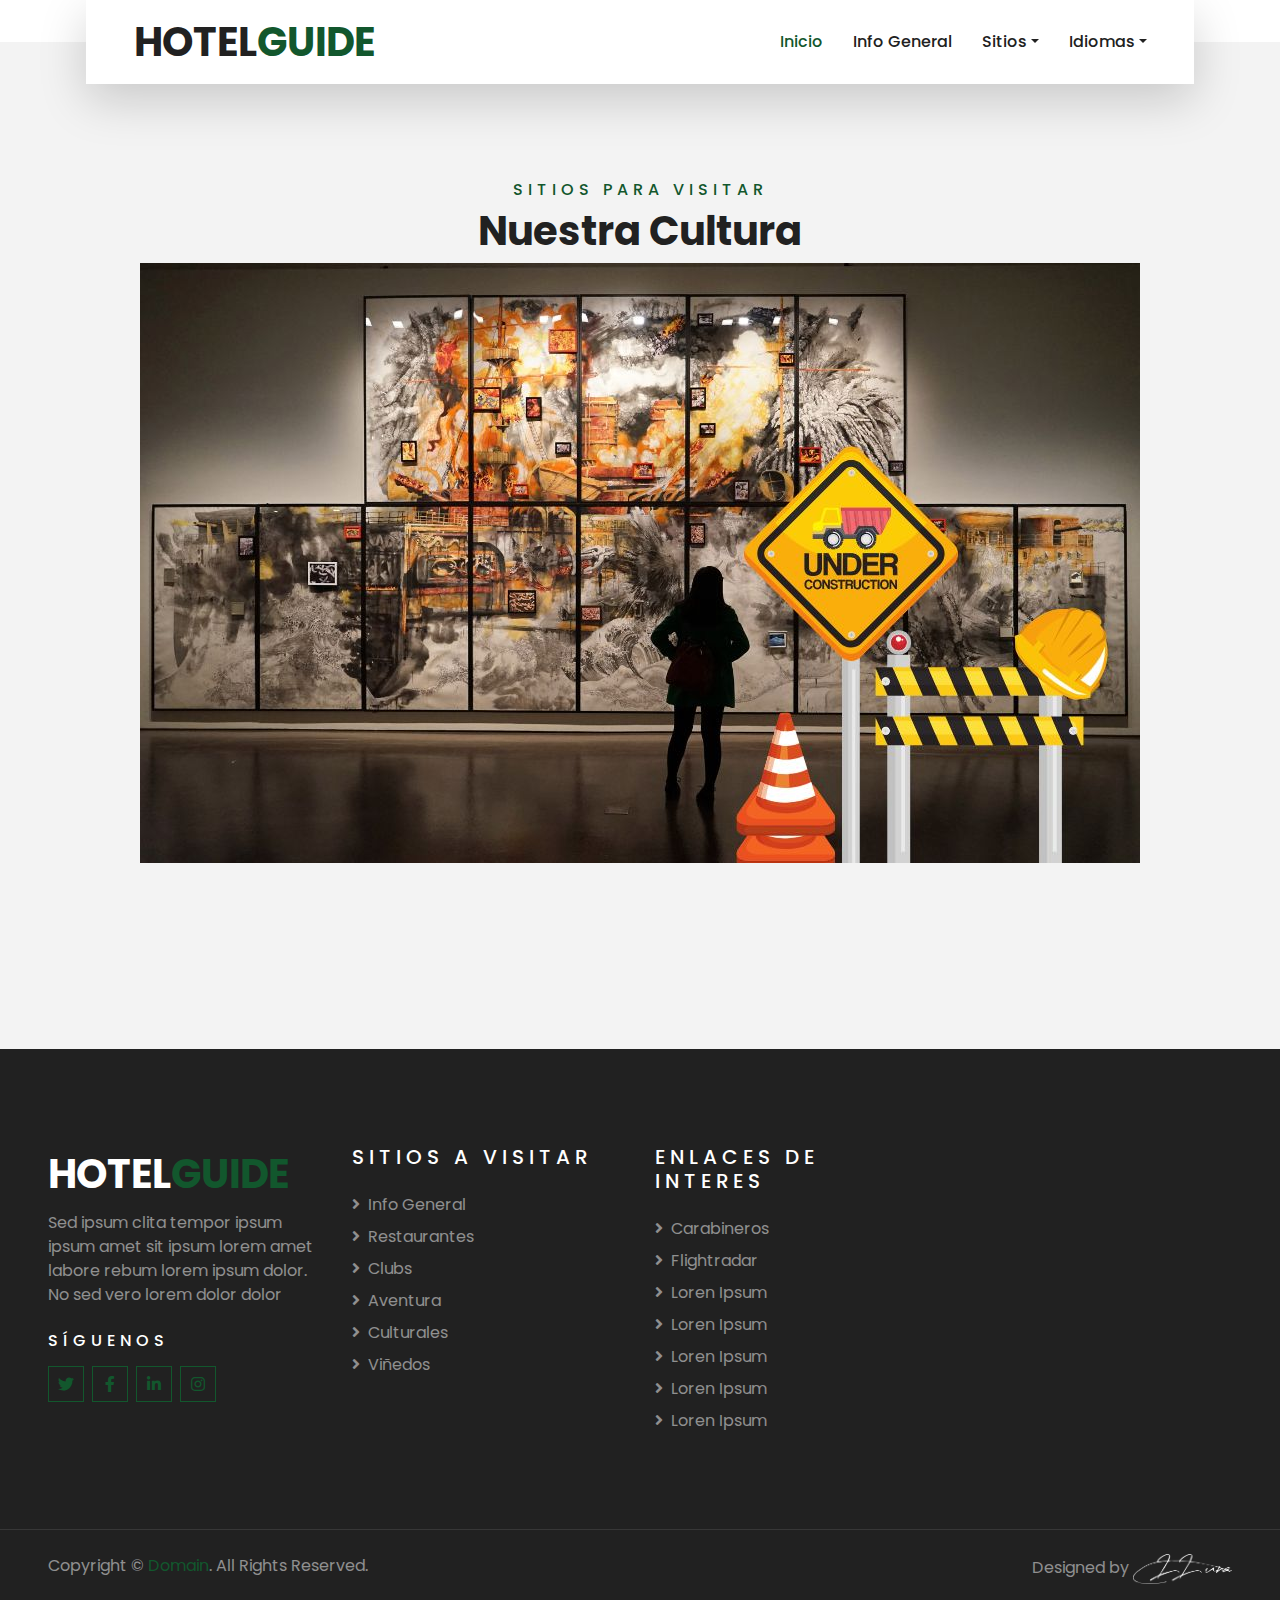
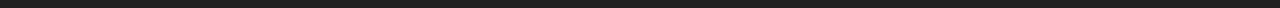
<file: culturals.html>
<!DOCTYPE html>
<html lang="en">

<head>
    <meta charset="utf-8">
    <title>HOTEL GUIDE</title>
    <meta content="width=device-width, initial-scale=1.0" name="viewport">
    <meta content="Free HTML Templates" name="keywords">
    <meta content="Free HTML Templates" name="description">

    <!-- Favicon -->
    <link href="img/favicon.ico" rel="icon">

    <!-- Google Web Fonts -->
    <link rel="preconnect" href="https://fonts.gstatic.com">
    <link href="https://fonts.googleapis.com/css2?family=Poppins:wght@400;500;600;700&display=swap" rel="stylesheet"> 

    <!-- Font Awesome -->
    <link href="https://cdnjs.cloudflare.com/ajax/libs/font-awesome/5.10.0/css/all.min.css" rel="stylesheet">

    <!-- Libraries Stylesheet -->
    <link href="lib/owlcarousel/assets/owl.carousel.min.css" rel="stylesheet">
    <link href="lib/tempusdominus/css/tempusdominus-bootstrap-4.min.css" rel="stylesheet" />

    <!-- Customized Bootstrap Stylesheet -->
    <link href="css/style.css" rel="stylesheet">

    
</head>

<body>
    <!-- Navbar Start -->
    <div class="container-fluid position-relative nav-bar p-0">
        <div class="container-lg position-relative p-0 px-lg-3" style="z-index: 9;">
            <nav class="navbar navbar-expand-lg bg-light navbar-light shadow-lg py-3 py-lg-0 pl-3 pl-lg-5">
                <a href="" class="navbar-brand">
                    <h1 class="m-0 text-primary"><span class="text-dark">HOTEL</span>GUIDE</h1>
                </a>
                <button type="button" class="navbar-toggler" data-toggle="collapse" data-target="#navbarCollapse">
                    <span class="navbar-toggler-icon"></span>
                </button>
                <div class="collapse navbar-collapse justify-content-between px-3" id="navbarCollapse">
                    <div class="navbar-nav ml-auto py-0">
                        <a href="index.html" class="nav-item nav-link active">Inicio</a>
                        <a href="about.html" class="nav-item nav-link">Info General</a>
                        <div class="nav-item dropdown">
                            <a href="#" class="nav-link dropdown-toggle" data-toggle="dropdown">Sitios</a>
                            <div class="dropdown-menu border-0 rounded-0 m-0">
                                <a href="blog.html" class="dropdown-item">Aventura</a>
                                <a href="single.html" class="dropdown-item">Centro Cultural</a>
                                <a href="destination.html" class="dropdown-item">Restaurantes</a>
                                <a href="guide.html" class="dropdown-item">Eventos</a>
                                <a href="testimonial.html" class="dropdown-item">Viñedos</a>
                            </div>
                        </div>
                        <div class="nav-item dropdown">
                            <a href="#" class="nav-link dropdown-toggle" data-toggle="dropdown">Idiomas</a>
                            <div class="dropdown-menu border-0 rounded-0 m-0">
                                <a href="blog.html" class="dropdown-item">English
                                    <img src="img/flags/uk_fl.png" class="flag-size" alt="UK">
                                </a>
                                <a href="single.html" class="dropdown-item">Español
                                    <img src="img/flags/spain_fl.png" class="flag-size" alt="UK">
                                </a>
                                <a href="destination.html" class="dropdown-item">Français
                                    <img src="img/flags/fr_fl.png" class="flag-size" alt="UK">
                                </a>
                                <a href="guide.html" class="dropdown-item">Português
                                    <img src="img/flags/br_fl.png" class="flag-size" alt="UK">
                                </a>
                                <a href="testimonial.html" class="dropdown-item">Deutsch
                                    <img src="img/flags/de_fl.png" class="flag-size" alt="UK">
                                </a>
                                <a href="testimonial.html" class="dropdown-item">中国
                                    <img src="img/flags/cn_fl.png" class="flag-size" alt="UK">
                                </a>
                                <a href="testimonial.html" class="dropdown-item">日本語
                                    <img src="img/flags/jp_fl.png" class="flag-size-2" alt="UK">
                                </a>
                                <a href="testimonial.html" class="dropdown-item">한국인
                                    <img src="img/flags/ko_fl.png" class="flag-size-2" alt="UK">
                                </a>
                            </div>
                        </div>
                    </div>
                </div>
            </nav>
        </div>
    </div>
    <!-- Navbar End -->

    <!-- Packages Start -->
    <div class="container-fluid py-5">
        <div class="container pt-5 pb-3">
            <div class="text-center mb-3 pb-3">
                <h6 class="text-primary text-uppercase" style="letter-spacing: 5px;">Sitios para visitar</h6>
                <h1>Nuestra Cultura</h1>
                <img src="/img/cultural_underconstruction_1000x600.jpg" alt="">
            </div>

            </div>
        </div>
    </div>
    <!-- Packages End -->

    <!-- Footer Start -->
    <div class="container-fluid bg-dark text-white-50 py-5 px-sm-3 px-lg-5" style="margin-top: 90px;">
        <div class="row pt-5">
            <div class="col-lg-3 col-md-6 mb-5">
                <a href="" class="navbar-brand">
                    <h1 class="text-primary"><span class="text-white">HOTEL</span>GUIDE</h1>
                </a>
                <p>Sed ipsum clita tempor ipsum ipsum amet sit ipsum lorem amet labore rebum lorem ipsum dolor. No sed vero lorem dolor dolor</p>
                <h6 class="text-white text-uppercase mt-4 mb-3" style="letter-spacing: 5px;">Síguenos</h6>
                <div class="d-flex justify-content-start">
                    <a class="btn btn-outline-primary btn-square mr-2" href="#"><i class="fab fa-twitter"></i></a>
                    <a class="btn btn-outline-primary btn-square mr-2" href="#"><i class="fab fa-facebook-f"></i></a>
                    <a class="btn btn-outline-primary btn-square mr-2" href="#"><i class="fab fa-linkedin-in"></i></a>
                    <a class="btn btn-outline-primary btn-square" href="#"><i class="fab fa-instagram"></i></a>
                </div>
            </div>
            <div class="col-lg-3 col-md-6 mb-5">
                <h5 class="text-white text-uppercase mb-4" style="letter-spacing: 5px;">Sitios a visitar</h5>
                <div class="d-flex flex-column justify-content-start">
                    <a class="text-white-50 mb-2" href="#"><i class="fa fa-angle-right mr-2"></i>Info General</a>
                    <a class="text-white-50 mb-2" href="#"><i class="fa fa-angle-right mr-2"></i>Restaurantes</a>
                    <a class="text-white-50 mb-2" href="#"><i class="fa fa-angle-right mr-2"></i>Clubs</a>
                    <a class="text-white-50 mb-2" href="#"><i class="fa fa-angle-right mr-2"></i>Aventura</a>
                    <a class="text-white-50 mb-2" href="#"><i class="fa fa-angle-right mr-2"></i>Culturales</a>
                    <a class="text-white-50 mb-2" href="#"><i class="fa fa-angle-right mr-2"></i>Viñedos</a>
                </div>
            </div>
            <div class="col-lg-3 col-md-6 mb-5">
                <h5 class="text-white text-uppercase mb-4" style="letter-spacing: 5px;">Enlaces de Interes</h5>
                <div class="d-flex flex-column justify-content-start">
                    <a class="text-white-50 mb-2" href="https://stop.carabineros.cl/"><i class="fa fa-angle-right mr-2"></i>Carabineros</a>
                    <a class="text-white-50 mb-2" href="#"><i class="fa fa-angle-right mr-2"></i>Flightradar</a>
                    <a class="text-white-50 mb-2" href="#"><i class="fa fa-angle-right mr-2"></i>Loren Ipsum</a>
                    <a class="text-white-50 mb-2" href="#"><i class="fa fa-angle-right mr-2"></i>Loren Ipsum</a>
                    <a class="text-white-50 mb-2" href="#"><i class="fa fa-angle-right mr-2"></i>Loren Ipsum</a>
                    <a class="text-white-50 mb-2" href="#"><i class="fa fa-angle-right mr-2"></i>Loren Ipsum</a>
                    <a class="text-white-50" href="#"><i class="fa fa-angle-right mr-2"></i>Loren Ipsum</a>
                </div>
            </div>
        </div>
    </div>
    <div class="container-fluid bg-dark text-white border-top py-4 px-sm-3 px-md-5" style="border-color: rgba(256, 256, 256, .1) !important;">
        <div class="row">
            <div class="col-lg-6 text-center text-md-left mb-3 mb-md-0">
                <p class="m-0 text-white-50">Copyright &copy; <a href="#">Domain</a>. All Rights Reserved.</a>
                </p>
            </div> 
            <div class="col-lg-6 text-center text-md-right">
                <p class="m-0 text-white-50">Designed by <a href="https://github.com/RDLuisL"><img class="sign-size" src="/img/lluna_sign.png" alt=""></a>
                </p>
            </div>
        </div>
    </div>
    <!-- Footer End -->


    <!-- Back to Top -->
    <a href="#" class="btn btn-lg btn-primary btn-lg-square back-to-top"><i class="fa fa-angle-double-up"></i></a>


    <!-- JavaScript Libraries -->
    <script src="https://code.jquery.com/jquery-3.4.1.min.js"></script>
    <script src="https://stackpath.bootstrapcdn.com/bootstrap/4.4.1/js/bootstrap.bundle.min.js"></script>
    <script src="lib/easing/easing.min.js"></script>
    <script src="lib/owlcarousel/owl.carousel.min.js"></script>
    <script src="lib/tempusdominus/js/moment.min.js"></script>
    <script src="lib/tempusdominus/js/moment-timezone.min.js"></script>
    <script src="lib/tempusdominus/js/tempusdominus-bootstrap-4.min.js"></script>

    <!-- Contact Javascript File -->
    <script src="mail/jqBootstrapValidation.min.js"></script>
    <script src="mail/contact.js"></script>

    <!-- Template Javascript -->
    <script src="js/main.js"></script>
</body>

</html>
</file>
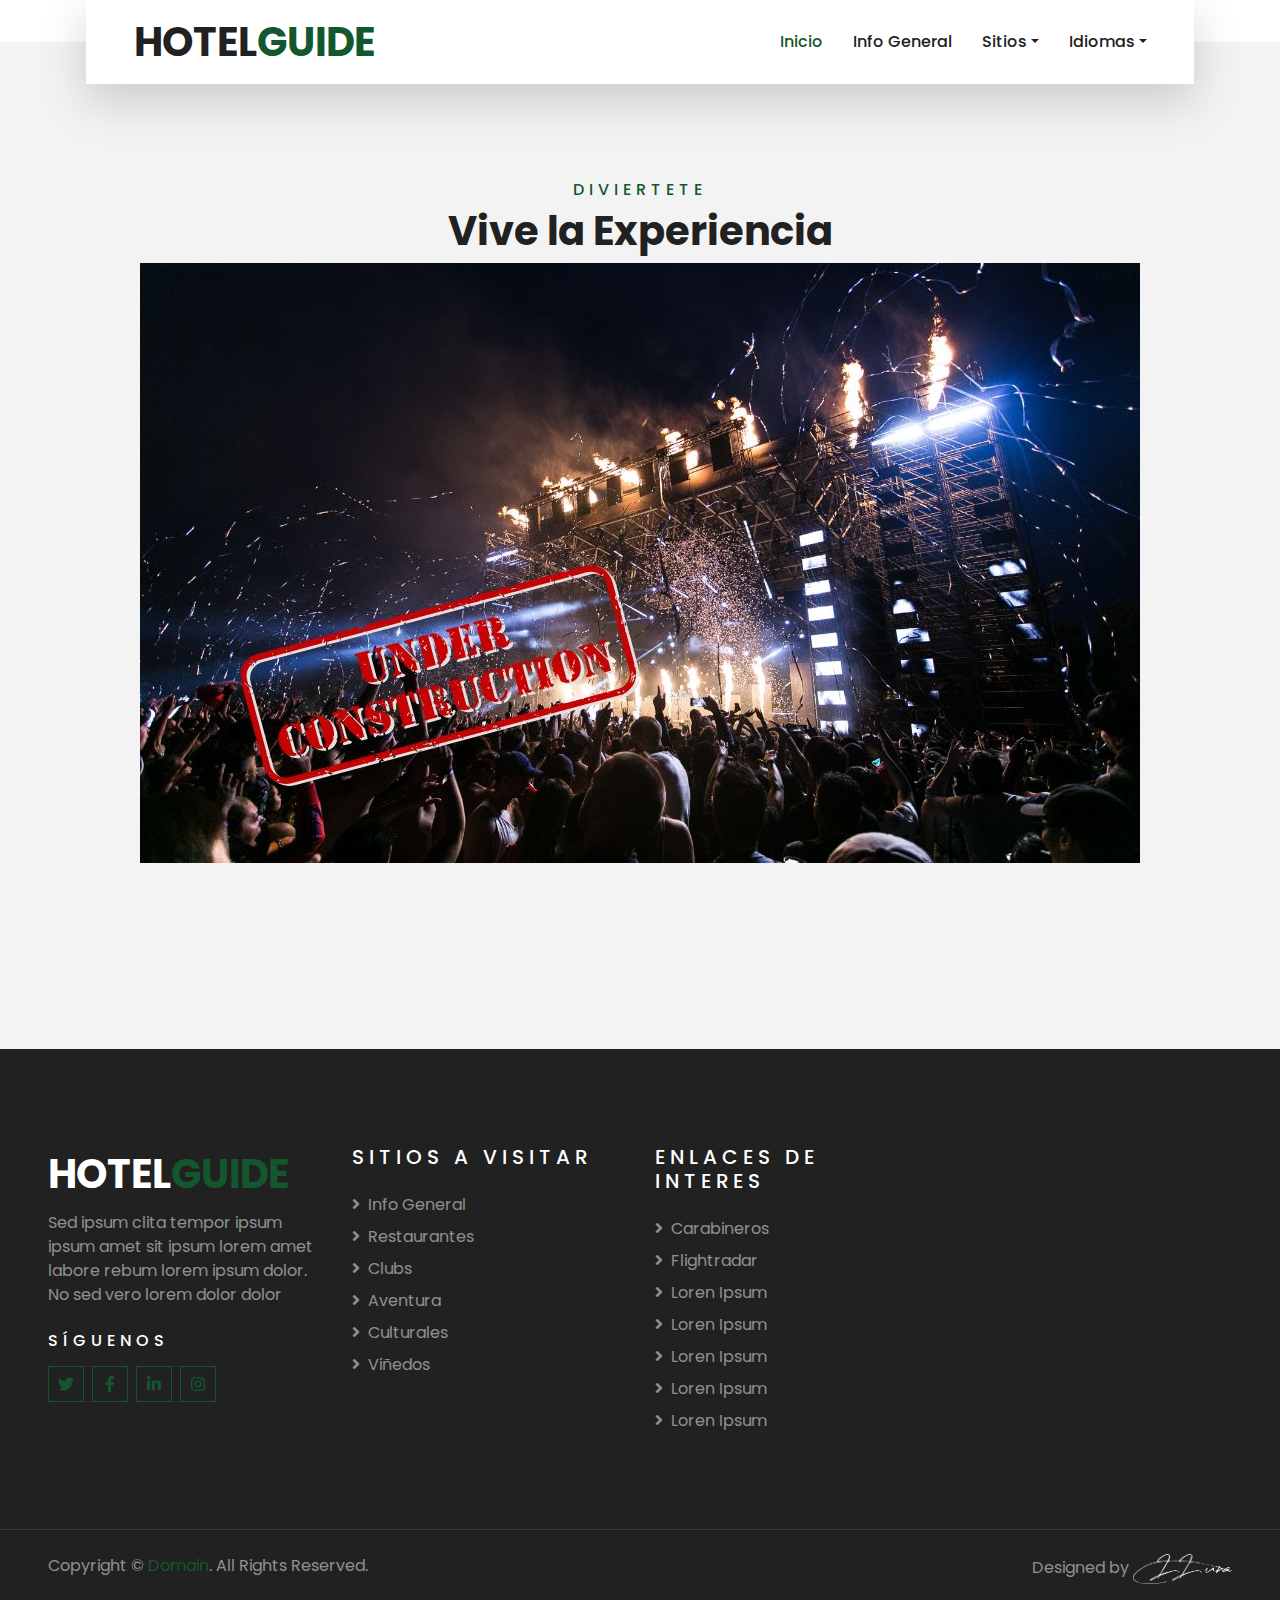
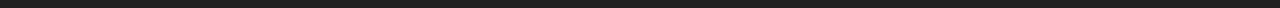
<file: eventos.html>
<!DOCTYPE html>
<html lang="en">

<head>
    <meta charset="utf-8">
    <title>HOTEL GUIDE</title>
    <meta content="width=device-width, initial-scale=1.0" name="viewport">
    <meta content="Free HTML Templates" name="keywords">
    <meta content="Free HTML Templates" name="description">

    <!-- Favicon -->
    <link href="img/favicon.ico" rel="icon">

    <!-- Google Web Fonts -->
    <link rel="preconnect" href="https://fonts.gstatic.com">
    <link href="https://fonts.googleapis.com/css2?family=Poppins:wght@400;500;600;700&display=swap" rel="stylesheet"> 

    <!-- Font Awesome -->
    <link href="https://cdnjs.cloudflare.com/ajax/libs/font-awesome/5.10.0/css/all.min.css" rel="stylesheet">

    <!-- Libraries Stylesheet -->
    <link href="lib/owlcarousel/assets/owl.carousel.min.css" rel="stylesheet">
    <link href="lib/tempusdominus/css/tempusdominus-bootstrap-4.min.css" rel="stylesheet" />

    <!-- Customized Bootstrap Stylesheet -->
    <link href="css/style.css" rel="stylesheet">

    
</head>

<body>
    <!-- Navbar Start -->
    <div class="container-fluid position-relative nav-bar p-0">
        <div class="container-lg position-relative p-0 px-lg-3" style="z-index: 9;">
            <nav class="navbar navbar-expand-lg bg-light navbar-light shadow-lg py-3 py-lg-0 pl-3 pl-lg-5">
                <a href="" class="navbar-brand">
                    <h1 class="m-0 text-primary"><span class="text-dark">HOTEL</span>GUIDE</h1>
                </a>
                <button type="button" class="navbar-toggler" data-toggle="collapse" data-target="#navbarCollapse">
                    <span class="navbar-toggler-icon"></span>
                </button>
                <div class="collapse navbar-collapse justify-content-between px-3" id="navbarCollapse">
                    <div class="navbar-nav ml-auto py-0">
                        <a href="index.html" class="nav-item nav-link active">Inicio</a>
                        <a href="about.html" class="nav-item nav-link">Info General</a>
                        <div class="nav-item dropdown">
                            <a href="#" class="nav-link dropdown-toggle" data-toggle="dropdown">Sitios</a>
                            <div class="dropdown-menu border-0 rounded-0 m-0">
                                <a href="blog.html" class="dropdown-item">Aventura</a>
                                <a href="single.html" class="dropdown-item">Centro Cultural</a>
                                <a href="destination.html" class="dropdown-item">Restaurantes</a>
                                <a href="guide.html" class="dropdown-item">Eventos</a>
                                <a href="testimonial.html" class="dropdown-item">Viñedos</a>
                            </div>
                        </div>
                        <div class="nav-item dropdown">
                            <a href="#" class="nav-link dropdown-toggle" data-toggle="dropdown">Idiomas</a>
                            <div class="dropdown-menu border-0 rounded-0 m-0">
                                <a href="blog.html" class="dropdown-item">English
                                    <img src="img/flags/uk_fl.png" class="flag-size" alt="UK">
                                </a>
                                <a href="single.html" class="dropdown-item">Español
                                    <img src="img/flags/spain_fl.png" class="flag-size" alt="UK">
                                </a>
                                <a href="destination.html" class="dropdown-item">Français
                                    <img src="img/flags/fr_fl.png" class="flag-size" alt="UK">
                                </a>
                                <a href="guide.html" class="dropdown-item">Português
                                    <img src="img/flags/br_fl.png" class="flag-size" alt="UK">
                                </a>
                                <a href="testimonial.html" class="dropdown-item">Deutsch
                                    <img src="img/flags/de_fl.png" class="flag-size" alt="UK">
                                </a>
                                <a href="testimonial.html" class="dropdown-item">中国
                                    <img src="img/flags/cn_fl.png" class="flag-size" alt="UK">
                                </a>
                                <a href="testimonial.html" class="dropdown-item">日本語
                                    <img src="img/flags/jp_fl.png" class="flag-size-2" alt="UK">
                                </a>
                                <a href="testimonial.html" class="dropdown-item">한국인
                                    <img src="img/flags/ko_fl.png" class="flag-size-2" alt="UK">
                                </a>
                            </div>
                        </div>
                    </div>
                </div>
            </nav>
        </div>
    </div>
    <!-- Navbar End -->

    <!-- Packages Start -->
    <div class="container-fluid py-5">
        <div class="container pt-5 pb-3">
            <div class="text-center mb-3 pb-3">
                <h6 class="text-primary text-uppercase" style="letter-spacing: 5px;">Diviertete</h6>
                <h1>Vive la Experiencia</h1>
                <img src="/img/eventos_underconstruction_1000x600.jpg" alt="">
            </div>

            </div>
        </div>
    </div>
    <!-- Packages End -->

    <!-- Footer Start -->
    <div class="container-fluid bg-dark text-white-50 py-5 px-sm-3 px-lg-5" style="margin-top: 90px;">
        <div class="row pt-5">
            <div class="col-lg-3 col-md-6 mb-5">
                <a href="" class="navbar-brand">
                    <h1 class="text-primary"><span class="text-white">HOTEL</span>GUIDE</h1>
                </a>
                <p>Sed ipsum clita tempor ipsum ipsum amet sit ipsum lorem amet labore rebum lorem ipsum dolor. No sed vero lorem dolor dolor</p>
                <h6 class="text-white text-uppercase mt-4 mb-3" style="letter-spacing: 5px;">Síguenos</h6>
                <div class="d-flex justify-content-start">
                    <a class="btn btn-outline-primary btn-square mr-2" href="#"><i class="fab fa-twitter"></i></a>
                    <a class="btn btn-outline-primary btn-square mr-2" href="#"><i class="fab fa-facebook-f"></i></a>
                    <a class="btn btn-outline-primary btn-square mr-2" href="#"><i class="fab fa-linkedin-in"></i></a>
                    <a class="btn btn-outline-primary btn-square" href="#"><i class="fab fa-instagram"></i></a>
                </div>
            </div>
            <div class="col-lg-3 col-md-6 mb-5">
                <h5 class="text-white text-uppercase mb-4" style="letter-spacing: 5px;">Sitios a visitar</h5>
                <div class="d-flex flex-column justify-content-start">
                    <a class="text-white-50 mb-2" href="#"><i class="fa fa-angle-right mr-2"></i>Info General</a>
                    <a class="text-white-50 mb-2" href="#"><i class="fa fa-angle-right mr-2"></i>Restaurantes</a>
                    <a class="text-white-50 mb-2" href="#"><i class="fa fa-angle-right mr-2"></i>Clubs</a>
                    <a class="text-white-50 mb-2" href="#"><i class="fa fa-angle-right mr-2"></i>Aventura</a>
                    <a class="text-white-50 mb-2" href="#"><i class="fa fa-angle-right mr-2"></i>Culturales</a>
                    <a class="text-white-50 mb-2" href="#"><i class="fa fa-angle-right mr-2"></i>Viñedos</a>
                </div>
            </div>
            <div class="col-lg-3 col-md-6 mb-5">
                <h5 class="text-white text-uppercase mb-4" style="letter-spacing: 5px;">Enlaces de Interes</h5>
                <div class="d-flex flex-column justify-content-start">
                    <a class="text-white-50 mb-2" href="https://stop.carabineros.cl/"><i class="fa fa-angle-right mr-2"></i>Carabineros</a>
                    <a class="text-white-50 mb-2" href="#"><i class="fa fa-angle-right mr-2"></i>Flightradar</a>
                    <a class="text-white-50 mb-2" href="#"><i class="fa fa-angle-right mr-2"></i>Loren Ipsum</a>
                    <a class="text-white-50 mb-2" href="#"><i class="fa fa-angle-right mr-2"></i>Loren Ipsum</a>
                    <a class="text-white-50 mb-2" href="#"><i class="fa fa-angle-right mr-2"></i>Loren Ipsum</a>
                    <a class="text-white-50 mb-2" href="#"><i class="fa fa-angle-right mr-2"></i>Loren Ipsum</a>
                    <a class="text-white-50" href="#"><i class="fa fa-angle-right mr-2"></i>Loren Ipsum</a>
                </div>
            </div>
        </div>
    </div>
    <div class="container-fluid bg-dark text-white border-top py-4 px-sm-3 px-md-5" style="border-color: rgba(256, 256, 256, .1) !important;">
        <div class="row">
            <div class="col-lg-6 text-center text-md-left mb-3 mb-md-0">
                <p class="m-0 text-white-50">Copyright &copy; <a href="#">Domain</a>. All Rights Reserved.</a>
                </p>
            </div> 
            <div class="col-lg-6 text-center text-md-right">
                <p class="m-0 text-white-50">Designed by <a href="https://github.com/RDLuisL"><img class="sign-size" src="/img/lluna_sign.png" alt=""></a>
                </p>
            </div>
        </div>
    </div>
    <!-- Footer End -->


    <!-- Back to Top -->
    <a href="#" class="btn btn-lg btn-primary btn-lg-square back-to-top"><i class="fa fa-angle-double-up"></i></a>


    <!-- JavaScript Libraries -->
    <script src="https://code.jquery.com/jquery-3.4.1.min.js"></script>
    <script src="https://stackpath.bootstrapcdn.com/bootstrap/4.4.1/js/bootstrap.bundle.min.js"></script>
    <script src="lib/easing/easing.min.js"></script>
    <script src="lib/owlcarousel/owl.carousel.min.js"></script>
    <script src="lib/tempusdominus/js/moment.min.js"></script>
    <script src="lib/tempusdominus/js/moment-timezone.min.js"></script>
    <script src="lib/tempusdominus/js/tempusdominus-bootstrap-4.min.js"></script>

    <!-- Contact Javascript File -->
    <script src="mail/jqBootstrapValidation.min.js"></script>
    <script src="mail/contact.js"></script>

    <!-- Template Javascript -->
    <script src="js/main.js"></script>
</body>

</html>
</file>
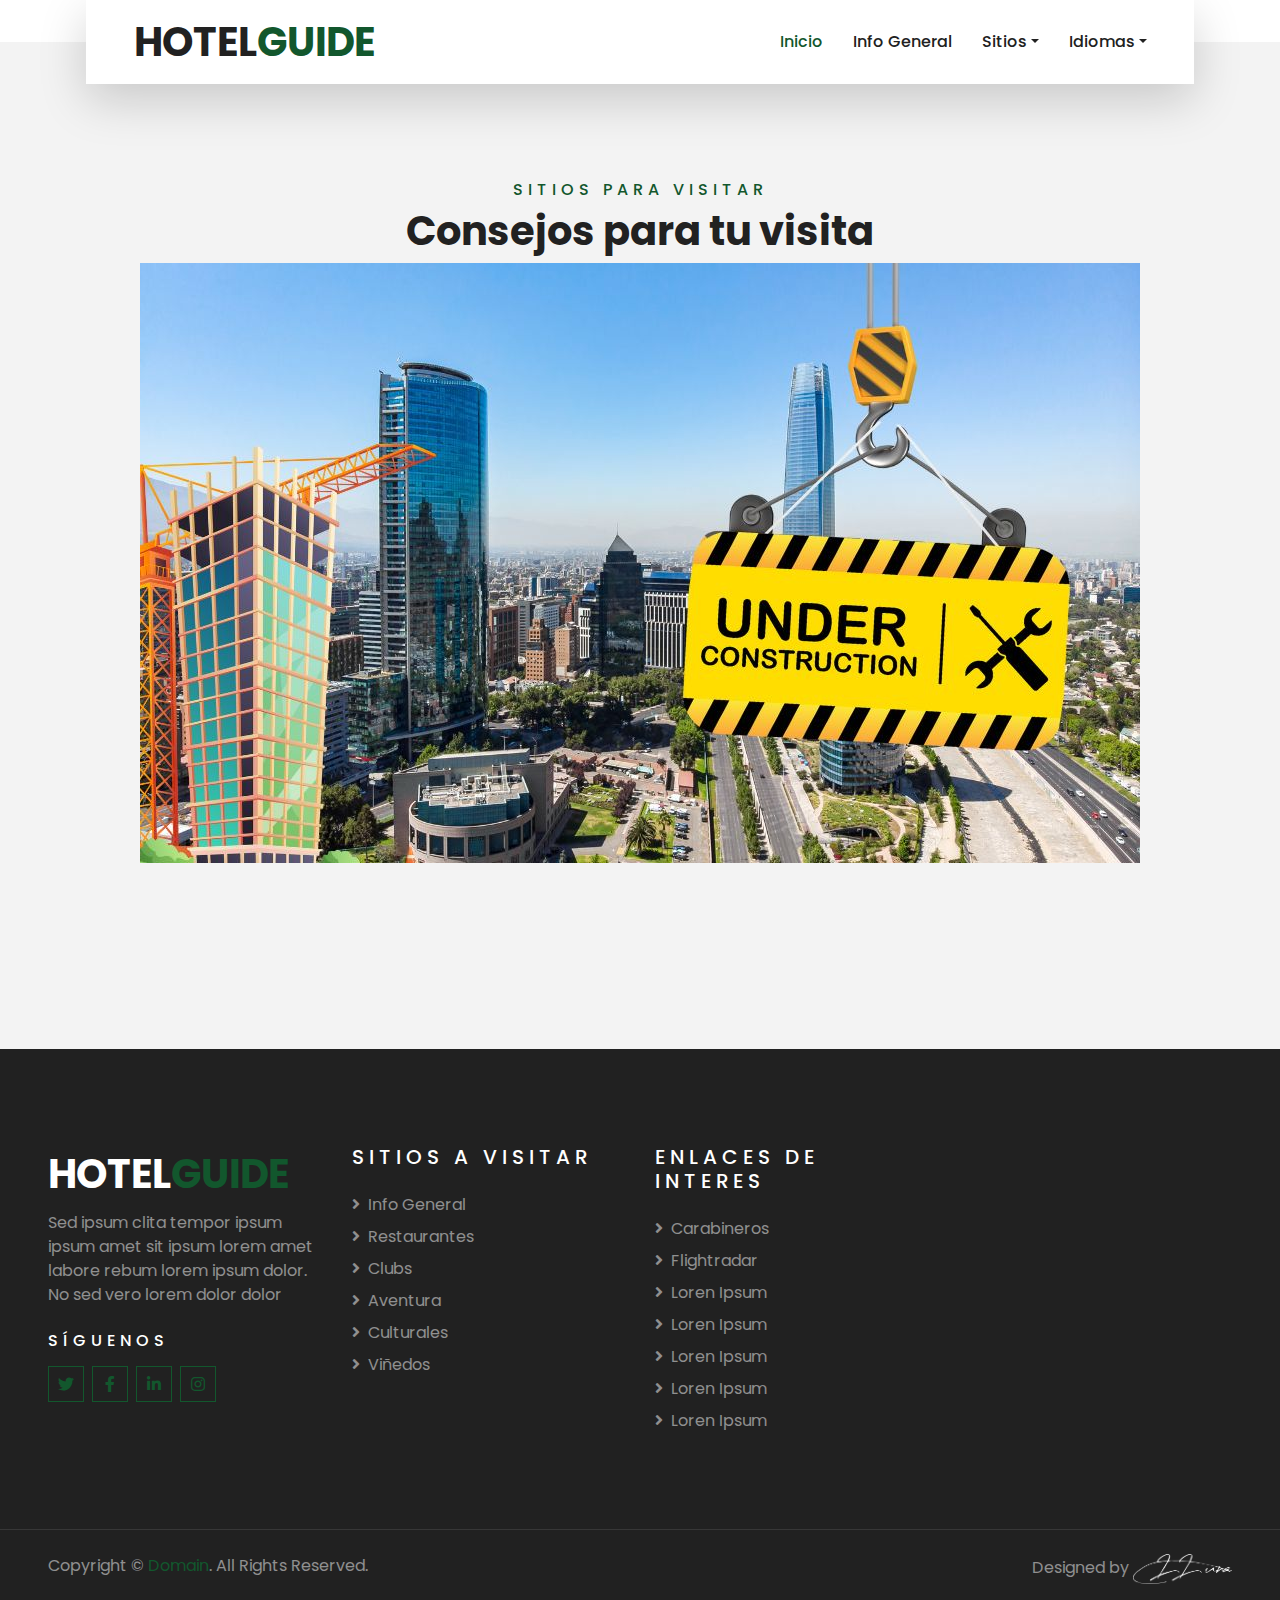
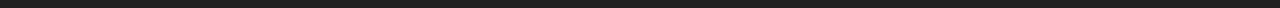
<file: general.html>
<!DOCTYPE html>
<html lang="en">

<head>
    <meta charset="utf-8">
    <title>HOTEL GUIDE</title>
    <meta content="width=device-width, initial-scale=1.0" name="viewport">
    <meta content="Free HTML Templates" name="keywords">
    <meta content="Free HTML Templates" name="description">

    <!-- Favicon -->
    <link href="img/favicon.ico" rel="icon">

    <!-- Google Web Fonts -->
    <link rel="preconnect" href="https://fonts.gstatic.com">
    <link href="https://fonts.googleapis.com/css2?family=Poppins:wght@400;500;600;700&display=swap" rel="stylesheet"> 

    <!-- Font Awesome -->
    <link href="https://cdnjs.cloudflare.com/ajax/libs/font-awesome/5.10.0/css/all.min.css" rel="stylesheet">

    <!-- Libraries Stylesheet -->
    <link href="lib/owlcarousel/assets/owl.carousel.min.css" rel="stylesheet">
    <link href="lib/tempusdominus/css/tempusdominus-bootstrap-4.min.css" rel="stylesheet" />

    <!-- Customized Bootstrap Stylesheet -->
    <link href="css/style.css" rel="stylesheet">

    
</head>

<body>
    <!-- Navbar Start -->
    <div class="container-fluid position-relative nav-bar p-0">
        <div class="container-lg position-relative p-0 px-lg-3" style="z-index: 9;">
            <nav class="navbar navbar-expand-lg bg-light navbar-light shadow-lg py-3 py-lg-0 pl-3 pl-lg-5">
                <a href="" class="navbar-brand">
                    <h1 class="m-0 text-primary"><span class="text-dark">HOTEL</span>GUIDE</h1>
                </a>
                <button type="button" class="navbar-toggler" data-toggle="collapse" data-target="#navbarCollapse">
                    <span class="navbar-toggler-icon"></span>
                </button>
                <div class="collapse navbar-collapse justify-content-between px-3" id="navbarCollapse">
                    <div class="navbar-nav ml-auto py-0">
                        <a href="index.html" class="nav-item nav-link active">Inicio</a>
                        <a href="about.html" class="nav-item nav-link">Info General</a>
                        <div class="nav-item dropdown">
                            <a href="#" class="nav-link dropdown-toggle" data-toggle="dropdown">Sitios</a>
                            <div class="dropdown-menu border-0 rounded-0 m-0">
                                <a href="blog.html" class="dropdown-item">Aventura</a>
                                <a href="single.html" class="dropdown-item">Centro Cultural</a>
                                <a href="destination.html" class="dropdown-item">Restaurantes</a>
                                <a href="guide.html" class="dropdown-item">Eventos</a>
                                <a href="testimonial.html" class="dropdown-item">Viñedos</a>
                            </div>
                        </div>
                        <div class="nav-item dropdown">
                            <a href="#" class="nav-link dropdown-toggle" data-toggle="dropdown">Idiomas</a>
                            <div class="dropdown-menu border-0 rounded-0 m-0">
                                <a href="blog.html" class="dropdown-item">English
                                    <img src="img/flags/uk_fl.png" class="flag-size" alt="UK">
                                </a>
                                <a href="single.html" class="dropdown-item">Español
                                    <img src="img/flags/spain_fl.png" class="flag-size" alt="UK">
                                </a>
                                <a href="destination.html" class="dropdown-item">Français
                                    <img src="img/flags/fr_fl.png" class="flag-size" alt="UK">
                                </a>
                                <a href="guide.html" class="dropdown-item">Português
                                    <img src="img/flags/br_fl.png" class="flag-size" alt="UK">
                                </a>
                                <a href="testimonial.html" class="dropdown-item">Deutsch
                                    <img src="img/flags/de_fl.png" class="flag-size" alt="UK">
                                </a>
                                <a href="testimonial.html" class="dropdown-item">中国
                                    <img src="img/flags/cn_fl.png" class="flag-size" alt="UK">
                                </a>
                                <a href="testimonial.html" class="dropdown-item">日本語
                                    <img src="img/flags/jp_fl.png" class="flag-size-2" alt="UK">
                                </a>
                                <a href="testimonial.html" class="dropdown-item">한국인
                                    <img src="img/flags/ko_fl.png" class="flag-size-2" alt="UK">
                                </a>
                            </div>
                        </div>
                    </div>
                </div>
            </nav>
        </div>
    </div>
    <!-- Navbar End -->

    <!-- Packages Start -->
    <div class="container-fluid py-5">
        <div class="container pt-5 pb-3">
            <div class="text-center mb-3 pb-3">
                <h6 class="text-primary text-uppercase" style="letter-spacing: 5px;">Sitios para visitar</h6>
                <h1>Consejos para tu visita</h1>
                <img src="/img/general_underconstruction_1000x600.jpg" alt="">
            </div>

            </div>
        </div>
    </div>
    <!-- Packages End -->

    <!-- Footer Start -->
    <div class="container-fluid bg-dark text-white-50 py-5 px-sm-3 px-lg-5" style="margin-top: 90px;">
        <div class="row pt-5">
            <div class="col-lg-3 col-md-6 mb-5">
                <a href="" class="navbar-brand">
                    <h1 class="text-primary"><span class="text-white">HOTEL</span>GUIDE</h1>
                </a>
                <p>Sed ipsum clita tempor ipsum ipsum amet sit ipsum lorem amet labore rebum lorem ipsum dolor. No sed vero lorem dolor dolor</p>
                <h6 class="text-white text-uppercase mt-4 mb-3" style="letter-spacing: 5px;">Síguenos</h6>
                <div class="d-flex justify-content-start">
                    <a class="btn btn-outline-primary btn-square mr-2" href="#"><i class="fab fa-twitter"></i></a>
                    <a class="btn btn-outline-primary btn-square mr-2" href="#"><i class="fab fa-facebook-f"></i></a>
                    <a class="btn btn-outline-primary btn-square mr-2" href="#"><i class="fab fa-linkedin-in"></i></a>
                    <a class="btn btn-outline-primary btn-square" href="#"><i class="fab fa-instagram"></i></a>
                </div>
            </div>
            <div class="col-lg-3 col-md-6 mb-5">
                <h5 class="text-white text-uppercase mb-4" style="letter-spacing: 5px;">Sitios a visitar</h5>
                <div class="d-flex flex-column justify-content-start">
                    <a class="text-white-50 mb-2" href="#"><i class="fa fa-angle-right mr-2"></i>Info General</a>
                    <a class="text-white-50 mb-2" href="#"><i class="fa fa-angle-right mr-2"></i>Restaurantes</a>
                    <a class="text-white-50 mb-2" href="#"><i class="fa fa-angle-right mr-2"></i>Clubs</a>
                    <a class="text-white-50 mb-2" href="#"><i class="fa fa-angle-right mr-2"></i>Aventura</a>
                    <a class="text-white-50 mb-2" href="#"><i class="fa fa-angle-right mr-2"></i>Culturales</a>
                    <a class="text-white-50 mb-2" href="#"><i class="fa fa-angle-right mr-2"></i>Viñedos</a>
                </div>
            </div>
            <div class="col-lg-3 col-md-6 mb-5">
                <h5 class="text-white text-uppercase mb-4" style="letter-spacing: 5px;">Enlaces de Interes</h5>
                <div class="d-flex flex-column justify-content-start">
                    <a class="text-white-50 mb-2" href="https://stop.carabineros.cl/"><i class="fa fa-angle-right mr-2"></i>Carabineros</a>
                    <a class="text-white-50 mb-2" href="#"><i class="fa fa-angle-right mr-2"></i>Flightradar</a>
                    <a class="text-white-50 mb-2" href="#"><i class="fa fa-angle-right mr-2"></i>Loren Ipsum</a>
                    <a class="text-white-50 mb-2" href="#"><i class="fa fa-angle-right mr-2"></i>Loren Ipsum</a>
                    <a class="text-white-50 mb-2" href="#"><i class="fa fa-angle-right mr-2"></i>Loren Ipsum</a>
                    <a class="text-white-50 mb-2" href="#"><i class="fa fa-angle-right mr-2"></i>Loren Ipsum</a>
                    <a class="text-white-50" href="#"><i class="fa fa-angle-right mr-2"></i>Loren Ipsum</a>
                </div>
            </div>
        </div>
    </div>
    <div class="container-fluid bg-dark text-white border-top py-4 px-sm-3 px-md-5" style="border-color: rgba(256, 256, 256, .1) !important;">
        <div class="row">
            <div class="col-lg-6 text-center text-md-left mb-3 mb-md-0">
                <p class="m-0 text-white-50">Copyright &copy; <a href="#">Domain</a>. All Rights Reserved.</a>
                </p>
            </div> 
            <div class="col-lg-6 text-center text-md-right">
                <p class="m-0 text-white-50">Designed by <a href="https://github.com/RDLuisL"><img class="sign-size" src="/img/lluna_sign.png" alt=""></a>
                </p>
            </div>
        </div>
    </div>
    <!-- Footer End -->


    <!-- Back to Top -->
    <a href="#" class="btn btn-lg btn-primary btn-lg-square back-to-top"><i class="fa fa-angle-double-up"></i></a>


    <!-- JavaScript Libraries -->
    <script src="https://code.jquery.com/jquery-3.4.1.min.js"></script>
    <script src="https://stackpath.bootstrapcdn.com/bootstrap/4.4.1/js/bootstrap.bundle.min.js"></script>
    <script src="lib/easing/easing.min.js"></script>
    <script src="lib/owlcarousel/owl.carousel.min.js"></script>
    <script src="lib/tempusdominus/js/moment.min.js"></script>
    <script src="lib/tempusdominus/js/moment-timezone.min.js"></script>
    <script src="lib/tempusdominus/js/tempusdominus-bootstrap-4.min.js"></script>

    <!-- Contact Javascript File -->
    <script src="mail/jqBootstrapValidation.min.js"></script>
    <script src="mail/contact.js"></script>

    <!-- Template Javascript -->
    <script src="js/main.js"></script>
</body>

</html>
</file>
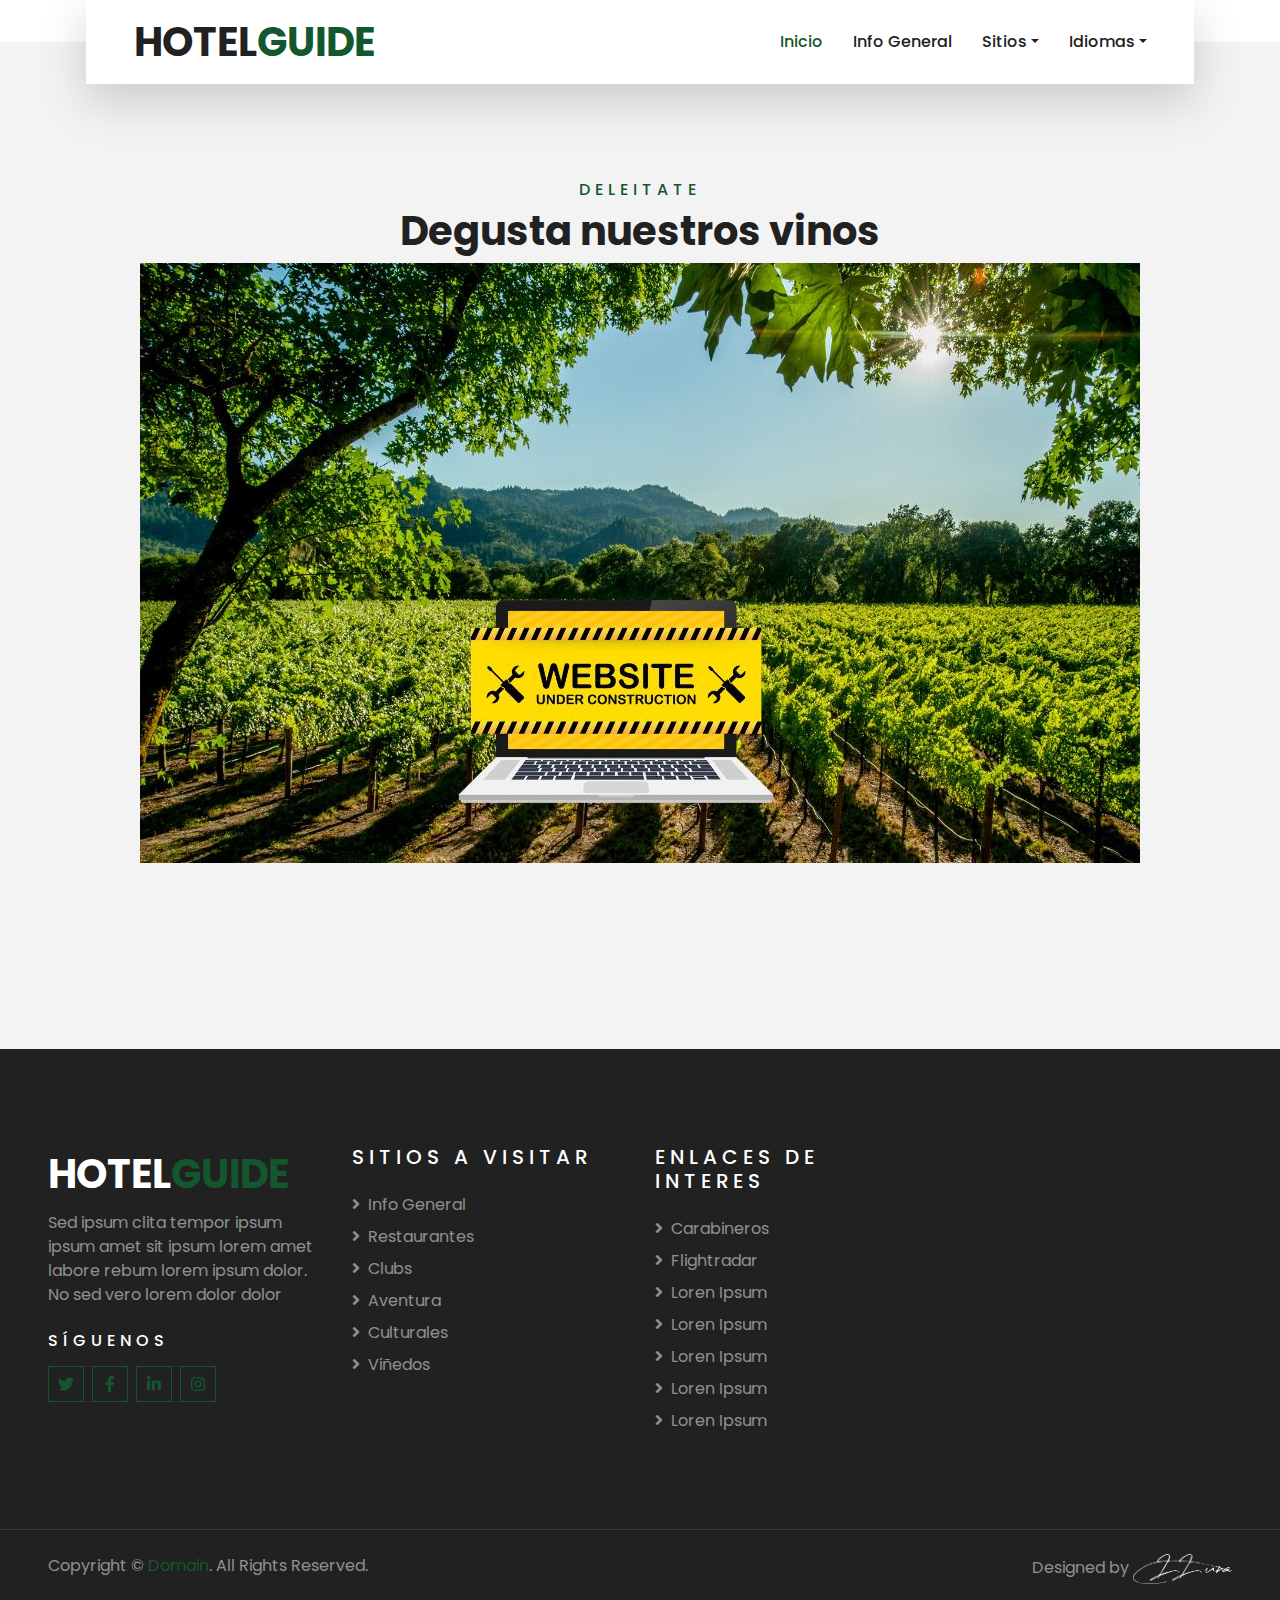
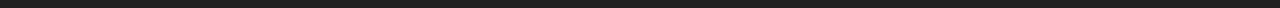
<file: vinedos.html>
<!DOCTYPE html>
<html lang="en">

<head>
    <meta charset="utf-8">
    <title>HOTEL GUIDE</title>
    <meta content="width=device-width, initial-scale=1.0" name="viewport">
    <meta content="Free HTML Templates" name="keywords">
    <meta content="Free HTML Templates" name="description">

    <!-- Favicon -->
    <link href="img/favicon.ico" rel="icon">

    <!-- Google Web Fonts -->
    <link rel="preconnect" href="https://fonts.gstatic.com">
    <link href="https://fonts.googleapis.com/css2?family=Poppins:wght@400;500;600;700&display=swap" rel="stylesheet"> 

    <!-- Font Awesome -->
    <link href="https://cdnjs.cloudflare.com/ajax/libs/font-awesome/5.10.0/css/all.min.css" rel="stylesheet">

    <!-- Libraries Stylesheet -->
    <link href="lib/owlcarousel/assets/owl.carousel.min.css" rel="stylesheet">
    <link href="lib/tempusdominus/css/tempusdominus-bootstrap-4.min.css" rel="stylesheet" />

    <!-- Customized Bootstrap Stylesheet -->
    <link href="css/style.css" rel="stylesheet">

    
</head>

<body>
    <!-- Navbar Start -->
    <div class="container-fluid position-relative nav-bar p-0">
        <div class="container-lg position-relative p-0 px-lg-3" style="z-index: 9;">
            <nav class="navbar navbar-expand-lg bg-light navbar-light shadow-lg py-3 py-lg-0 pl-3 pl-lg-5">
                <a href="" class="navbar-brand">
                    <h1 class="m-0 text-primary"><span class="text-dark">HOTEL</span>GUIDE</h1>
                </a>
                <button type="button" class="navbar-toggler" data-toggle="collapse" data-target="#navbarCollapse">
                    <span class="navbar-toggler-icon"></span>
                </button>
                <div class="collapse navbar-collapse justify-content-between px-3" id="navbarCollapse">
                    <div class="navbar-nav ml-auto py-0">
                        <a href="index.html" class="nav-item nav-link active">Inicio</a>
                        <a href="about.html" class="nav-item nav-link">Info General</a>
                        <div class="nav-item dropdown">
                            <a href="#" class="nav-link dropdown-toggle" data-toggle="dropdown">Sitios</a>
                            <div class="dropdown-menu border-0 rounded-0 m-0">
                                <a href="blog.html" class="dropdown-item">Aventura</a>
                                <a href="single.html" class="dropdown-item">Centro Cultural</a>
                                <a href="destination.html" class="dropdown-item">Restaurantes</a>
                                <a href="guide.html" class="dropdown-item">Eventos</a>
                                <a href="testimonial.html" class="dropdown-item">Viñedos</a>
                            </div>
                        </div>
                        <div class="nav-item dropdown">
                            <a href="#" class="nav-link dropdown-toggle" data-toggle="dropdown">Idiomas</a>
                            <div class="dropdown-menu border-0 rounded-0 m-0">
                                <a href="blog.html" class="dropdown-item">English
                                    <img src="img/flags/uk_fl.png" class="flag-size" alt="UK">
                                </a>
                                <a href="single.html" class="dropdown-item">Español
                                    <img src="img/flags/spain_fl.png" class="flag-size" alt="UK">
                                </a>
                                <a href="destination.html" class="dropdown-item">Français
                                    <img src="img/flags/fr_fl.png" class="flag-size" alt="UK">
                                </a>
                                <a href="guide.html" class="dropdown-item">Português
                                    <img src="img/flags/br_fl.png" class="flag-size" alt="UK">
                                </a>
                                <a href="testimonial.html" class="dropdown-item">Deutsch
                                    <img src="img/flags/de_fl.png" class="flag-size" alt="UK">
                                </a>
                                <a href="testimonial.html" class="dropdown-item">中国
                                    <img src="img/flags/cn_fl.png" class="flag-size" alt="UK">
                                </a>
                                <a href="testimonial.html" class="dropdown-item">日本語
                                    <img src="img/flags/jp_fl.png" class="flag-size-2" alt="UK">
                                </a>
                                <a href="testimonial.html" class="dropdown-item">한국인
                                    <img src="img/flags/ko_fl.png" class="flag-size-2" alt="UK">
                                </a>
                            </div>
                        </div>
                    </div>
                </div>
            </nav>
        </div>
    </div>
    <!-- Navbar End -->

    <!-- Packages Start -->
    <div class="container-fluid py-5">
        <div class="container pt-5 pb-3">
            <div class="text-center mb-3 pb-3">
                <h6 class="text-primary text-uppercase" style="letter-spacing: 5px;">Deleitate</h6>
                <h1>Degusta nuestros vinos</h1>
                <img src="/img/vinedos_underconstruction_1000x600.jpg" alt="">
            </div>

            </div>
        </div>
    </div>
    <!-- Packages End -->

    <!-- Footer Start -->
    <div class="container-fluid bg-dark text-white-50 py-5 px-sm-3 px-lg-5" style="margin-top: 90px;">
        <div class="row pt-5">
            <div class="col-lg-3 col-md-6 mb-5">
                <a href="" class="navbar-brand">
                    <h1 class="text-primary"><span class="text-white">HOTEL</span>GUIDE</h1>
                </a>
                <p>Sed ipsum clita tempor ipsum ipsum amet sit ipsum lorem amet labore rebum lorem ipsum dolor. No sed vero lorem dolor dolor</p>
                <h6 class="text-white text-uppercase mt-4 mb-3" style="letter-spacing: 5px;">Síguenos</h6>
                <div class="d-flex justify-content-start">
                    <a class="btn btn-outline-primary btn-square mr-2" href="#"><i class="fab fa-twitter"></i></a>
                    <a class="btn btn-outline-primary btn-square mr-2" href="#"><i class="fab fa-facebook-f"></i></a>
                    <a class="btn btn-outline-primary btn-square mr-2" href="#"><i class="fab fa-linkedin-in"></i></a>
                    <a class="btn btn-outline-primary btn-square" href="#"><i class="fab fa-instagram"></i></a>
                </div>
            </div>
            <div class="col-lg-3 col-md-6 mb-5">
                <h5 class="text-white text-uppercase mb-4" style="letter-spacing: 5px;">Sitios a visitar</h5>
                <div class="d-flex flex-column justify-content-start">
                    <a class="text-white-50 mb-2" href="#"><i class="fa fa-angle-right mr-2"></i>Info General</a>
                    <a class="text-white-50 mb-2" href="#"><i class="fa fa-angle-right mr-2"></i>Restaurantes</a>
                    <a class="text-white-50 mb-2" href="#"><i class="fa fa-angle-right mr-2"></i>Clubs</a>
                    <a class="text-white-50 mb-2" href="#"><i class="fa fa-angle-right mr-2"></i>Aventura</a>
                    <a class="text-white-50 mb-2" href="#"><i class="fa fa-angle-right mr-2"></i>Culturales</a>
                    <a class="text-white-50 mb-2" href="#"><i class="fa fa-angle-right mr-2"></i>Viñedos</a>
                </div>
            </div>
            <div class="col-lg-3 col-md-6 mb-5">
                <h5 class="text-white text-uppercase mb-4" style="letter-spacing: 5px;">Enlaces de Interes</h5>
                <div class="d-flex flex-column justify-content-start">
                    <a class="text-white-50 mb-2" href="https://stop.carabineros.cl/"><i class="fa fa-angle-right mr-2"></i>Carabineros</a>
                    <a class="text-white-50 mb-2" href="#"><i class="fa fa-angle-right mr-2"></i>Flightradar</a>
                    <a class="text-white-50 mb-2" href="#"><i class="fa fa-angle-right mr-2"></i>Loren Ipsum</a>
                    <a class="text-white-50 mb-2" href="#"><i class="fa fa-angle-right mr-2"></i>Loren Ipsum</a>
                    <a class="text-white-50 mb-2" href="#"><i class="fa fa-angle-right mr-2"></i>Loren Ipsum</a>
                    <a class="text-white-50 mb-2" href="#"><i class="fa fa-angle-right mr-2"></i>Loren Ipsum</a>
                    <a class="text-white-50" href="#"><i class="fa fa-angle-right mr-2"></i>Loren Ipsum</a>
                </div>
            </div>
        </div>
    </div>
    <div class="container-fluid bg-dark text-white border-top py-4 px-sm-3 px-md-5" style="border-color: rgba(256, 256, 256, .1) !important;">
        <div class="row">
            <div class="col-lg-6 text-center text-md-left mb-3 mb-md-0">
                <p class="m-0 text-white-50">Copyright &copy; <a href="#">Domain</a>. All Rights Reserved.</a>
                </p>
            </div> 
            <div class="col-lg-6 text-center text-md-right">
                <p class="m-0 text-white-50">Designed by <a href="https://github.com/RDLuisL"><img class="sign-size" src="/img/lluna_sign.png" alt=""></a>
                </p>
            </div>
        </div>
    </div>
    <!-- Footer End -->


    <!-- Back to Top -->
    <a href="#" class="btn btn-lg btn-primary btn-lg-square back-to-top"><i class="fa fa-angle-double-up"></i></a>


    <!-- JavaScript Libraries -->
    <script src="https://code.jquery.com/jquery-3.4.1.min.js"></script>
    <script src="https://stackpath.bootstrapcdn.com/bootstrap/4.4.1/js/bootstrap.bundle.min.js"></script>
    <script src="lib/easing/easing.min.js"></script>
    <script src="lib/owlcarousel/owl.carousel.min.js"></script>
    <script src="lib/tempusdominus/js/moment.min.js"></script>
    <script src="lib/tempusdominus/js/moment-timezone.min.js"></script>
    <script src="lib/tempusdominus/js/tempusdominus-bootstrap-4.min.js"></script>

    <!-- Contact Javascript File -->
    <script src="mail/jqBootstrapValidation.min.js"></script>
    <script src="mail/contact.js"></script>

    <!-- Template Javascript -->
    <script src="js/main.js"></script>
</body>

</html>
</file>
<file: css/style.css>
/******* Bootstrap Theming ********/
/*!
 * Bootstrap v4.5.3 (https://getbootstrap.com/)
 * Copyright 2011-2020 The Bootstrap Authors
 * Copyright 2011-2020 Twitter, Inc.
 * Licensed under MIT (https://github.com/twbs/bootstrap/blob/main/LICENSE)
 */
:root {
  --blue: #007bff;
  --indigo: #6610f2;
  --purple: #6f42c1;
  --pink: #e83e8c;
  --red: #dc3545;
  --orange: #fd7e14;
  --yellow: #ffc107;
  --green: #12572D;
  --teal: #20c997;
  --cyan: #17a2b8;
  --white: #fff;
  --gray: #6c757d;
  --gray-dark: #343a40;
  --primary: #12572D;
  --secondary: #f4faec;
  --success: #12572D;
  --info: #17a2b8;
  --warning: #ffc107;
  --danger: #dc3545;
  --light: #FFFFFF;
  --dark: #212121;
  --breakpoint-xs: 0;
  --breakpoint-sm: 576px;
  --breakpoint-md: 768px;
  --breakpoint-lg: 992px;
  --breakpoint-xl: 1200px;
  --font-family-sans-serif: "Poppins", sans-serif;
  --font-family-monospace: SFMono-Regular, Menlo, Monaco, Consolas, "Liberation Mono", "Courier New", monospace;
}

*,
*::before,
*::after {
  box-sizing: border-box;
}

html {
  font-family: sans-serif;
  line-height: 1.15;
  -webkit-text-size-adjust: 100%;
  -webkit-tap-highlight-color: rgba(0, 0, 0, 0);
}

article, aside, figcaption, figure, footer, header, hgroup, main, nav, section {
  display: block;
}

.logo-HG-size {
  width: 50px;
  margin: 0 20px 0 0;
}

body {
  margin: 0;
  font-family: "Poppins", sans-serif;
  font-size: 1rem;
  font-weight: 400;
  line-height: 1.5;
  color: #656565;
  text-align: left;
  background-color: #F3F3F3;
}

[tabindex="-1"]:focus:not(:focus-visible) {
  outline: 0 !important;
}

hr {
  box-sizing: content-box;
  height: 0;
  overflow: visible;
}

h1, h2, h3, h4, h5, h6 {
  margin-top: 0;
  margin-bottom: 0.5rem;
}

p {
  margin-top: 0;
  margin-bottom: 1rem;
}

abbr[title],
abbr[data-original-title] {
  text-decoration: underline;
  text-decoration: underline dotted;
  cursor: help;
  border-bottom: 0;
  text-decoration-skip-ink: none;
}

address {
  margin-bottom: 1rem;
  font-style: normal;
  line-height: inherit;
}

ol,
ul,
dl {
  margin-top: 0;
  margin-bottom: 1rem;
}

ol ol,
ul ul,
ol ul,
ul ol {
  margin-bottom: 0;
}

dt {
  font-weight: 700;
}

dd {
  margin-bottom: .5rem;
  margin-left: 0;
}

blockquote {
  margin: 0 0 1rem;
}

b,
strong {
  font-weight: bolder;
}

small {
  font-size: 80%;
}

sub,
sup {
  position: relative;
  font-size: 75%;
  line-height: 0;
  vertical-align: baseline;
}

sub {
  bottom: -.25em;
}

sup {
  top: -.5em;
}

a {
  color: #12572D;
  text-decoration: none;
  background-color: transparent;
}

a:hover {
  color: #527a20;
  text-decoration: underline;
}

a:not([href]):not([class]) {
  color: inherit;
  text-decoration: none;
}

a:not([href]):not([class]):hover {
  color: inherit;
  text-decoration: none;
}

pre,
code,
kbd,
samp {
  font-family: SFMono-Regular, Menlo, Monaco, Consolas, "Liberation Mono", "Courier New", monospace;
  font-size: 1em;
}

pre {
  margin-top: 0;
  margin-bottom: 1rem;
  overflow: auto;
  -ms-overflow-style: scrollbar;
}

figure {
  margin: 0 0 1rem;
}

img {
  vertical-align: middle;
  border-style: none;
}

svg {
  overflow: hidden;
  vertical-align: middle;
}

table {
  border-collapse: collapse;
}

caption {
  padding-top: 0.75rem;
  padding-bottom: 0.75rem;
  color: #6c757d;
  text-align: left;
  caption-side: bottom;
}

th {
  text-align: inherit;
  text-align: -webkit-match-parent;
}

label {
  display: inline-block;
  margin-bottom: 0.5rem;
}

button {
  border-radius: 0;
}

button:focus {
  outline: 1px dotted;
  outline: 5px auto -webkit-focus-ring-color;
}

input,
button,
select,
optgroup,
textarea {
  margin: 0;
  font-family: inherit;
  font-size: inherit;
  line-height: inherit;
}

button,
input {
  overflow: visible;
}

button,
select {
  text-transform: none;
}

[role="button"] {
  cursor: pointer;
}

select {
  word-wrap: normal;
}

button,
[type="button"],
[type="reset"],
[type="submit"] {
  -webkit-appearance: button;
}

button:not(:disabled),
[type="button"]:not(:disabled),
[type="reset"]:not(:disabled),
[type="submit"]:not(:disabled) {
  cursor: pointer;
}

button::-moz-focus-inner,
[type="button"]::-moz-focus-inner,
[type="reset"]::-moz-focus-inner,
[type="submit"]::-moz-focus-inner {
  padding: 0;
  border-style: none;
}

input[type="radio"],
input[type="checkbox"] {
  box-sizing: border-box;
  padding: 0;
}

textarea {
  overflow: auto;
  resize: vertical;
}

fieldset {
  min-width: 0;
  padding: 0;
  margin: 0;
  border: 0;
}

legend {
  display: block;
  width: 100%;
  max-width: 100%;
  padding: 0;
  margin-bottom: .5rem;
  font-size: 1.5rem;
  line-height: inherit;
  color: inherit;
  white-space: normal;
}

@media (max-width: 1200px) {
  legend {
    font-size: calc(1.275rem + 0.3vw) ;
  }
}

progress {
  vertical-align: baseline;
}

[type="number"]::-webkit-inner-spin-button,
[type="number"]::-webkit-outer-spin-button {
  height: auto;
}

[type="search"] {
  outline-offset: -2px;
  -webkit-appearance: none;
}

[type="search"]::-webkit-search-decoration {
  -webkit-appearance: none;
}

::-webkit-file-upload-button {
  font: inherit;
  -webkit-appearance: button;
}

output {
  display: inline-block;
}

summary {
  display: list-item;
  cursor: pointer;
}

template {
  display: none;
}

[hidden] {
  display: none !important;
}

h1, h2, h3, h4, h5, h6,
.h1, .h2, .h3, .h4, .h5, .h6 {
  margin-bottom: 0.5rem;
  font-weight: 500;
  line-height: 1.2;
  color: #212121;
}

h1, .h1 {
  font-size: 2.5rem;
}

@media (max-width: 1200px) {
  h1, .h1 {
    font-size: calc(1.375rem + 1.5vw) ;
  }
}

h2, .h2 {
  font-size: 2rem;
}

@media (max-width: 1200px) {
  h2, .h2 {
    font-size: calc(1.325rem + 0.9vw) ;
  }
}

h3, .h3 {
  font-size: 1.75rem;
}

@media (max-width: 1200px) {
  h3, .h3 {
    font-size: calc(1.3rem + 0.6vw) ;
  }
}

h4, .h4 {
  font-size: 1.5rem;
}

@media (max-width: 1200px) {
  h4, .h4 {
    font-size: calc(1.275rem + 0.3vw) ;
  }
}

h5, .h5 {
  font-size: 1.25rem;
}

h6, .h6 {
  font-size: 1rem;
}

.lead {
  font-size: 1.25rem;
  font-weight: 300;
}

.display-1 {
  font-size: 6rem;
  font-weight: 300;
  line-height: 1.2;
}

@media (max-width: 1200px) {
  .display-1 {
    font-size: calc(1.725rem + 5.7vw) ;
  }
}

.display-2 {
  font-size: 5.5rem;
  font-weight: 300;
  line-height: 1.2;
}

@media (max-width: 1200px) {
  .display-2 {
    font-size: calc(1.675rem + 5.1vw) ;
  }
}

.display-3 {
  font-size: 4.5rem;
  font-weight: 300;
  line-height: 1.2;
}

@media (max-width: 1200px) {
  .display-3 {
    font-size: calc(1.575rem + 3.9vw) ;
  }
}

.display-4 {
  font-size: 3.5rem;
  font-weight: 300;
  line-height: 1.2;
}

@media (max-width: 1200px) {
  .display-4 {
    font-size: calc(1.475rem + 2.7vw) ;
  }
}

hr {
  margin-top: 1rem;
  margin-bottom: 1rem;
  border: 0;
  border-top: 1px solid rgba(0, 0, 0, 0.1);
}

small,
.small {
  font-size: 80%;
  font-weight: 400;
}

mark,
.mark {
  padding: 0.2em;
  background-color: #fcf8e3;
}

.list-unstyled {
  padding-left: 0;
  list-style: none;
}

.list-inline {
  padding-left: 0;
  list-style: none;
}

.list-inline-item {
  display: inline-block;
}

.list-inline-item:not(:last-child) {
  margin-right: 0.5rem;
}

.initialism {
  font-size: 90%;
  text-transform: uppercase;
}

.blockquote {
  margin-bottom: 1rem;
  font-size: 1.25rem;
}

.blockquote-footer {
  display: block;
  font-size: 80%;
  color: #6c757d;
}

.blockquote-footer::before {
  content: "\2014\00A0";
}

.img-fluid {
  max-width: 100%;
  height: auto;
}

.img-thumbnail {
  padding: 0.25rem;
  background-color: #F3F3F3;
  border: 1px solid #dee2e6;
  max-width: 100%;
  height: auto;
}

.figure {
  display: inline-block;
}

.figure-img {
  margin-bottom: 0.5rem;
  line-height: 1;
}

.figure-caption {
  font-size: 90%;
  color: #6c757d;
}

code {
  font-size: 87.5%;
  color: #e83e8c;
  word-wrap: break-word;
}

a > code {
  color: inherit;
}

kbd {
  padding: 0.2rem 0.4rem;
  font-size: 87.5%;
  color: #fff;
  background-color: #212529;
}

kbd kbd {
  padding: 0;
  font-size: 100%;
  font-weight: 700;
}

pre {
  display: block;
  font-size: 87.5%;
  color: #212529;
}

pre code {
  font-size: inherit;
  color: inherit;
  word-break: normal;
}

.pre-scrollable {
  max-height: 340px;
  overflow-y: scroll;
}

.container,
.container-fluid,
.container-sm,
.container-md,
.container-lg,
.container-xl {
  width: 100%;
  padding-right: 15px;
  padding-left: 15px;
  margin-right: auto;
  margin-left: auto;
}

@media (min-width: 576px) {
  .container, .container-sm {
    max-width: 540px;
  }
}

@media (min-width: 768px) {
  .container, .container-sm, .container-md {
    max-width: 720px;
  }
}

@media (min-width: 992px) {
  .container, .container-sm, .container-md, .container-lg {
    max-width: 960px;
  }
}

@media (min-width: 1200px) {
  .container, .container-sm, .container-md, .container-lg, .container-xl {
    max-width: 1140px;
  }
}

.row {
  display: flex;
  flex-wrap: wrap;
  margin-right: -15px;
  margin-left: -15px;
}

.no-gutters {
  margin-right: 0;
  margin-left: 0;
}

.no-gutters > .col,
.no-gutters > [class*="col-"] {
  padding-right: 0;
  padding-left: 0;
}

.col-1, .col-2, .col-3, .col-4, .col-5, .col-6, .col-7, .col-8, .col-9, .col-10, .col-11, .col-12, .col,
.col-auto, .col-sm-1, .col-sm-2, .col-sm-3, .col-sm-4, .col-sm-5, .col-sm-6, .col-sm-7, .col-sm-8, .col-sm-9, .col-sm-10, .col-sm-11, .col-sm-12, .col-sm,
.col-sm-auto, .col-md-1, .col-md-2, .col-md-3, .col-md-4, .col-md-5, .col-md-6, .col-md-7, .col-md-8, .col-md-9, .col-md-10, .col-md-11, .col-md-12, .col-md,
.col-md-auto, .col-lg-1, .col-lg-2, .col-lg-3, .col-lg-4, .col-lg-5, .col-lg-6, .col-lg-7, .col-lg-8, .col-lg-9, .col-lg-10, .col-lg-11, .col-lg-12, .col-lg,
.col-lg-auto, .col-xl-1, .col-xl-2, .col-xl-3, .col-xl-4, .col-xl-5, .col-xl-6, .col-xl-7, .col-xl-8, .col-xl-9, .col-xl-10, .col-xl-11, .col-xl-12, .col-xl,
.col-xl-auto {
  position: relative;
  width: 100%;
  padding-right: 15px;
  padding-left: 15px;
}

.col {
  flex-basis: 0;
  flex-grow: 1;
  max-width: 100%;
}

.row-cols-1 > * {
  flex: 0 0 100%;
  max-width: 100%;
}

.row-cols-2 > * {
  flex: 0 0 50%;
  max-width: 50%;
}

.row-cols-3 > * {
  flex: 0 0 33.33333%;
  max-width: 33.33333%;
}

.row-cols-4 > * {
  flex: 0 0 25%;
  max-width: 25%;
}

.row-cols-5 > * {
  flex: 0 0 20%;
  max-width: 20%;
}

.row-cols-6 > * {
  flex: 0 0 16.66667%;
  max-width: 16.66667%;
}

.col-auto {
  flex: 0 0 auto;
  width: auto;
  max-width: 100%;
}

.col-1 {
  flex: 0 0 8.33333%;
  max-width: 8.33333%;
}

.col-2 {
  flex: 0 0 16.66667%;
  max-width: 16.66667%;
}

.col-3 {
  flex: 0 0 25%;
  max-width: 25%;
}

.col-4 {
  flex: 0 0 33.33333%;
  max-width: 33.33333%;
}

.col-5 {
  flex: 0 0 41.66667%;
  max-width: 41.66667%;
}

.col-6 {
  flex: 0 0 50%;
  max-width: 50%;
}

.col-7 {
  flex: 0 0 58.33333%;
  max-width: 58.33333%;
}

.col-8 {
  flex: 0 0 66.66667%;
  max-width: 66.66667%;
}

.col-9 {
  flex: 0 0 75%;
  max-width: 75%;
}

.col-10 {
  flex: 0 0 83.33333%;
  max-width: 83.33333%;
}

.col-11 {
  flex: 0 0 91.66667%;
  max-width: 91.66667%;
}

.col-12 {
  flex: 0 0 100%;
  max-width: 100%;
}

.order-first {
  order: -1;
}

.order-last {
  order: 13;
}

.order-0 {
  order: 0;
}

.order-1 {
  order: 1;
}

.order-2 {
  order: 2;
}

.order-3 {
  order: 3;
}

.order-4 {
  order: 4;
}

.order-5 {
  order: 5;
}

.order-6 {
  order: 6;
}

.order-7 {
  order: 7;
}

.order-8 {
  order: 8;
}

.order-9 {
  order: 9;
}

.order-10 {
  order: 10;
}

.order-11 {
  order: 11;
}

.order-12 {
  order: 12;
}

.offset-1 {
  margin-left: 8.33333%;
}

.offset-2 {
  margin-left: 16.66667%;
}

.offset-3 {
  margin-left: 25%;
}

.offset-4 {
  margin-left: 33.33333%;
}

.offset-5 {
  margin-left: 41.66667%;
}

.offset-6 {
  margin-left: 50%;
}

.offset-7 {
  margin-left: 58.33333%;
}

.offset-8 {
  margin-left: 66.66667%;
}

.offset-9 {
  margin-left: 75%;
}

.offset-10 {
  margin-left: 83.33333%;
}

.offset-11 {
  margin-left: 91.66667%;
}

@media (min-width: 576px) {
  .col-sm {
    flex-basis: 0;
    flex-grow: 1;
    max-width: 100%;
  }
  .row-cols-sm-1 > * {
    flex: 0 0 100%;
    max-width: 100%;
  }
  .row-cols-sm-2 > * {
    flex: 0 0 50%;
    max-width: 50%;
  }
  .row-cols-sm-3 > * {
    flex: 0 0 33.33333%;
    max-width: 33.33333%;
  }
  .row-cols-sm-4 > * {
    flex: 0 0 25%;
    max-width: 25%;
  }
  .row-cols-sm-5 > * {
    flex: 0 0 20%;
    max-width: 20%;
  }
  .row-cols-sm-6 > * {
    flex: 0 0 16.66667%;
    max-width: 16.66667%;
  }
  .col-sm-auto {
    flex: 0 0 auto;
    width: auto;
    max-width: 100%;
  }
  .col-sm-1 {
    flex: 0 0 8.33333%;
    max-width: 8.33333%;
  }
  .col-sm-2 {
    flex: 0 0 16.66667%;
    max-width: 16.66667%;
  }
  .col-sm-3 {
    flex: 0 0 25%;
    max-width: 25%;
  }
  .col-sm-4 {
    flex: 0 0 33.33333%;
    max-width: 33.33333%;
  }
  .col-sm-5 {
    flex: 0 0 41.66667%;
    max-width: 41.66667%;
  }
  .col-sm-6 {
    flex: 0 0 50%;
    max-width: 50%;
  }
  .col-sm-7 {
    flex: 0 0 58.33333%;
    max-width: 58.33333%;
  }
  .col-sm-8 {
    flex: 0 0 66.66667%;
    max-width: 66.66667%;
  }
  .col-sm-9 {
    flex: 0 0 75%;
    max-width: 75%;
  }
  .col-sm-10 {
    flex: 0 0 83.33333%;
    max-width: 83.33333%;
  }
  .col-sm-11 {
    flex: 0 0 91.66667%;
    max-width: 91.66667%;
  }
  .col-sm-12 {
    flex: 0 0 100%;
    max-width: 100%;
  }
  .order-sm-first {
    order: -1;
  }
  .order-sm-last {
    order: 13;
  }
  .order-sm-0 {
    order: 0;
  }
  .order-sm-1 {
    order: 1;
  }
  .order-sm-2 {
    order: 2;
  }
  .order-sm-3 {
    order: 3;
  }
  .order-sm-4 {
    order: 4;
  }
  .order-sm-5 {
    order: 5;
  }
  .order-sm-6 {
    order: 6;
  }
  .order-sm-7 {
    order: 7;
  }
  .order-sm-8 {
    order: 8;
  }
  .order-sm-9 {
    order: 9;
  }
  .order-sm-10 {
    order: 10;
  }
  .order-sm-11 {
    order: 11;
  }
  .order-sm-12 {
    order: 12;
  }
  .offset-sm-0 {
    margin-left: 0;
  }
  .offset-sm-1 {
    margin-left: 8.33333%;
  }
  .offset-sm-2 {
    margin-left: 16.66667%;
  }
  .offset-sm-3 {
    margin-left: 25%;
  }
  .offset-sm-4 {
    margin-left: 33.33333%;
  }
  .offset-sm-5 {
    margin-left: 41.66667%;
  }
  .offset-sm-6 {
    margin-left: 50%;
  }
  .offset-sm-7 {
    margin-left: 58.33333%;
  }
  .offset-sm-8 {
    margin-left: 66.66667%;
  }
  .offset-sm-9 {
    margin-left: 75%;
  }
  .offset-sm-10 {
    margin-left: 83.33333%;
  }
  .offset-sm-11 {
    margin-left: 91.66667%;
  }
}

@media (min-width: 768px) {
  .col-md {
    flex-basis: 0;
    flex-grow: 1;
    max-width: 100%;
  }
  .row-cols-md-1 > * {
    flex: 0 0 100%;
    max-width: 100%;
  }
  .row-cols-md-2 > * {
    flex: 0 0 50%;
    max-width: 50%;
  }
  .row-cols-md-3 > * {
    flex: 0 0 33.33333%;
    max-width: 33.33333%;
  }
  .row-cols-md-4 > * {
    flex: 0 0 25%;
    max-width: 25%;
  }
  .row-cols-md-5 > * {
    flex: 0 0 20%;
    max-width: 20%;
  }
  .row-cols-md-6 > * {
    flex: 0 0 16.66667%;
    max-width: 16.66667%;
  }
  .col-md-auto {
    flex: 0 0 auto;
    width: auto;
    max-width: 100%;
  }
  .col-md-1 {
    flex: 0 0 8.33333%;
    max-width: 8.33333%;
  }
  .col-md-2 {
    flex: 0 0 16.66667%;
    max-width: 16.66667%;
  }
  .col-md-3 {
    flex: 0 0 25%;
    max-width: 25%;
  }
  .col-md-4 {
    flex: 0 0 33.33333%;
    max-width: 33.33333%;
  }
  .col-md-5 {
    flex: 0 0 41.66667%;
    max-width: 41.66667%;
  }
  .col-md-6 {
    flex: 0 0 50%;
    max-width: 50%;
  }
  .col-md-7 {
    flex: 0 0 58.33333%;
    max-width: 58.33333%;
  }
  .col-md-8 {
    flex: 0 0 66.66667%;
    max-width: 66.66667%;
  }
  .col-md-9 {
    flex: 0 0 75%;
    max-width: 75%;
  }
  .col-md-10 {
    flex: 0 0 83.33333%;
    max-width: 83.33333%;
  }
  .col-md-11 {
    flex: 0 0 91.66667%;
    max-width: 91.66667%;
  }
  .col-md-12 {
    flex: 0 0 100%;
    max-width: 100%;
  }
  .order-md-first {
    order: -1;
  }
  .order-md-last {
    order: 13;
  }
  .order-md-0 {
    order: 0;
  }
  .order-md-1 {
    order: 1;
  }
  .order-md-2 {
    order: 2;
  }
  .order-md-3 {
    order: 3;
  }
  .order-md-4 {
    order: 4;
  }
  .order-md-5 {
    order: 5;
  }
  .order-md-6 {
    order: 6;
  }
  .order-md-7 {
    order: 7;
  }
  .order-md-8 {
    order: 8;
  }
  .order-md-9 {
    order: 9;
  }
  .order-md-10 {
    order: 10;
  }
  .order-md-11 {
    order: 11;
  }
  .order-md-12 {
    order: 12;
  }
  .offset-md-0 {
    margin-left: 0;
  }
  .offset-md-1 {
    margin-left: 8.33333%;
  }
  .offset-md-2 {
    margin-left: 16.66667%;
  }
  .offset-md-3 {
    margin-left: 25%;
  }
  .offset-md-4 {
    margin-left: 33.33333%;
  }
  .offset-md-5 {
    margin-left: 41.66667%;
  }
  .offset-md-6 {
    margin-left: 50%;
  }
  .offset-md-7 {
    margin-left: 58.33333%;
  }
  .offset-md-8 {
    margin-left: 66.66667%;
  }
  .offset-md-9 {
    margin-left: 75%;
  }
  .offset-md-10 {
    margin-left: 83.33333%;
  }
  .offset-md-11 {
    margin-left: 91.66667%;
  }
}

@media (min-width: 992px) {
  .col-lg {
    flex-basis: 0;
    flex-grow: 1;
    max-width: 100%;
  }
  .row-cols-lg-1 > * {
    flex: 0 0 100%;
    max-width: 100%;
  }
  .row-cols-lg-2 > * {
    flex: 0 0 50%;
    max-width: 50%;
  }
  .row-cols-lg-3 > * {
    flex: 0 0 33.33333%;
    max-width: 33.33333%;
  }
  .row-cols-lg-4 > * {
    flex: 0 0 25%;
    max-width: 25%;
  }
  .row-cols-lg-5 > * {
    flex: 0 0 20%;
    max-width: 20%;
  }
  .row-cols-lg-6 > * {
    flex: 0 0 16.66667%;
    max-width: 16.66667%;
  }
  .col-lg-auto {
    flex: 0 0 auto;
    width: auto;
    max-width: 100%;
  }
  .col-lg-1 {
    flex: 0 0 8.33333%;
    max-width: 8.33333%;
  }
  .col-lg-2 {
    flex: 0 0 16.66667%;
    max-width: 16.66667%;
  }
  .col-lg-3 {
    flex: 0 0 25%;
    max-width: 25%;
  }
  .col-lg-4 {
    flex: 0 0 33.33333%;
    max-width: 33.33333%;
  }
  .col-lg-5 {
    flex: 0 0 41.66667%;
    max-width: 41.66667%;
  }
  .col-lg-6 {
    flex: 0 0 50%;
    max-width: 50%;
  }
  .col-lg-7 {
    flex: 0 0 58.33333%;
    max-width: 58.33333%;
  }
  .col-lg-8 {
    flex: 0 0 66.66667%;
    max-width: 66.66667%;
  }
  .col-lg-9 {
    flex: 0 0 75%;
    max-width: 75%;
  }
  .col-lg-10 {
    flex: 0 0 83.33333%;
    max-width: 83.33333%;
  }
  .col-lg-11 {
    flex: 0 0 91.66667%;
    max-width: 91.66667%;
  }
  .col-lg-12 {
    flex: 0 0 100%;
    max-width: 100%;
  }
  .order-lg-first {
    order: -1;
  }
  .order-lg-last {
    order: 13;
  }
  .order-lg-0 {
    order: 0;
  }
  .order-lg-1 {
    order: 1;
  }
  .order-lg-2 {
    order: 2;
  }
  .order-lg-3 {
    order: 3;
  }
  .order-lg-4 {
    order: 4;
  }
  .order-lg-5 {
    order: 5;
  }
  .order-lg-6 {
    order: 6;
  }
  .order-lg-7 {
    order: 7;
  }
  .order-lg-8 {
    order: 8;
  }
  .order-lg-9 {
    order: 9;
  }
  .order-lg-10 {
    order: 10;
  }
  .order-lg-11 {
    order: 11;
  }
  .order-lg-12 {
    order: 12;
  }
  .offset-lg-0 {
    margin-left: 0;
  }
  .offset-lg-1 {
    margin-left: 8.33333%;
  }
  .offset-lg-2 {
    margin-left: 16.66667%;
  }
  .offset-lg-3 {
    margin-left: 25%;
  }
  .offset-lg-4 {
    margin-left: 33.33333%;
  }
  .offset-lg-5 {
    margin-left: 41.66667%;
  }
  .offset-lg-6 {
    margin-left: 50%;
  }
  .offset-lg-7 {
    margin-left: 58.33333%;
  }
  .offset-lg-8 {
    margin-left: 66.66667%;
  }
  .offset-lg-9 {
    margin-left: 75%;
  }
  .offset-lg-10 {
    margin-left: 83.33333%;
  }
  .offset-lg-11 {
    margin-left: 91.66667%;
  }
}

@media (min-width: 1200px) {
  .col-xl {
    flex-basis: 0;
    flex-grow: 1;
    max-width: 100%;
  }
  .row-cols-xl-1 > * {
    flex: 0 0 100%;
    max-width: 100%;
  }
  .row-cols-xl-2 > * {
    flex: 0 0 50%;
    max-width: 50%;
  }
  .row-cols-xl-3 > * {
    flex: 0 0 33.33333%;
    max-width: 33.33333%;
  }
  .row-cols-xl-4 > * {
    flex: 0 0 25%;
    max-width: 25%;
  }
  .row-cols-xl-5 > * {
    flex: 0 0 20%;
    max-width: 20%;
  }
  .row-cols-xl-6 > * {
    flex: 0 0 16.66667%;
    max-width: 16.66667%;
  }
  .col-xl-auto {
    flex: 0 0 auto;
    width: auto;
    max-width: 100%;
  }
  .col-xl-1 {
    flex: 0 0 8.33333%;
    max-width: 8.33333%;
  }
  .col-xl-2 {
    flex: 0 0 16.66667%;
    max-width: 16.66667%;
  }
  .col-xl-3 {
    flex: 0 0 25%;
    max-width: 25%;
  }
  .col-xl-4 {
    flex: 0 0 33.33333%;
    max-width: 33.33333%;
  }
  .col-xl-5 {
    flex: 0 0 41.66667%;
    max-width: 41.66667%;
  }
  .col-xl-6 {
    flex: 0 0 50%;
    max-width: 50%;
  }
  .col-xl-7 {
    flex: 0 0 58.33333%;
    max-width: 58.33333%;
  }
  .col-xl-8 {
    flex: 0 0 66.66667%;
    max-width: 66.66667%;
  }
  .col-xl-9 {
    flex: 0 0 75%;
    max-width: 75%;
  }
  .col-xl-10 {
    flex: 0 0 83.33333%;
    max-width: 83.33333%;
  }
  .col-xl-11 {
    flex: 0 0 91.66667%;
    max-width: 91.66667%;
  }
  .col-xl-12 {
    flex: 0 0 100%;
    max-width: 100%;
  }
  .order-xl-first {
    order: -1;
  }
  .order-xl-last {
    order: 13;
  }
  .order-xl-0 {
    order: 0;
  }
  .order-xl-1 {
    order: 1;
  }
  .order-xl-2 {
    order: 2;
  }
  .order-xl-3 {
    order: 3;
  }
  .order-xl-4 {
    order: 4;
  }
  .order-xl-5 {
    order: 5;
  }
  .order-xl-6 {
    order: 6;
  }
  .order-xl-7 {
    order: 7;
  }
  .order-xl-8 {
    order: 8;
  }
  .order-xl-9 {
    order: 9;
  }
  .order-xl-10 {
    order: 10;
  }
  .order-xl-11 {
    order: 11;
  }
  .order-xl-12 {
    order: 12;
  }
  .offset-xl-0 {
    margin-left: 0;
  }
  .offset-xl-1 {
    margin-left: 8.33333%;
  }
  .offset-xl-2 {
    margin-left: 16.66667%;
  }
  .offset-xl-3 {
    margin-left: 25%;
  }
  .offset-xl-4 {
    margin-left: 33.33333%;
  }
  .offset-xl-5 {
    margin-left: 41.66667%;
  }
  .offset-xl-6 {
    margin-left: 50%;
  }
  .offset-xl-7 {
    margin-left: 58.33333%;
  }
  .offset-xl-8 {
    margin-left: 66.66667%;
  }
  .offset-xl-9 {
    margin-left: 75%;
  }
  .offset-xl-10 {
    margin-left: 83.33333%;
  }
  .offset-xl-11 {
    margin-left: 91.66667%;
  }
}

.table {
  width: 100%;
  margin-bottom: 1rem;
  color: #656565;
}

.table th,
.table td {
  padding: 0.75rem;
  vertical-align: top;
  border-top: 1px solid #dee2e6;
}

.table thead th {
  vertical-align: bottom;
  border-bottom: 2px solid #dee2e6;
}

.table tbody + tbody {
  border-top: 2px solid #dee2e6;
}

.table-sm th,
.table-sm td {
  padding: 0.3rem;
}

.table-bordered {
  border: 1px solid #dee2e6;
}

.table-bordered th,
.table-bordered td {
  border: 1px solid #dee2e6;
}

.table-bordered thead th,
.table-bordered thead td {
  border-bottom-width: 2px;
}

.table-borderless th,
.table-borderless td,
.table-borderless thead th,
.table-borderless tbody + tbody {
  border: 0;
}

.table-striped tbody tr:nth-of-type(odd) {
  background-color: rgba(0, 0, 0, 0.05);
}

.table-hover tbody tr:hover {
  color: #656565;
  background-color: rgba(0, 0, 0, 0.075);
}

.table-primary,
.table-primary > th,
.table-primary > td {
  background-color: #daebc5;
}

.table-primary th,
.table-primary td,
.table-primary thead th,
.table-primary tbody + tbody {
  border-color: #bada93;
}

.table-hover .table-primary:hover {
  background-color: #cee4b2;
}

.table-hover .table-primary:hover > td,
.table-hover .table-primary:hover > th {
  background-color: #cee4b2;
}

.table-secondary,
.table-secondary > th,
.table-secondary > td {
  background-color: #fcfefa;
}

.table-secondary th,
.table-secondary td,
.table-secondary thead th,
.table-secondary tbody + tbody {
  border-color: #f9fcf5;
}

.table-hover .table-secondary:hover {
  background-color: #effae5;
}

.table-hover .table-secondary:hover > td,
.table-hover .table-secondary:hover > th {
  background-color: #effae5;
}

.table-success,
.table-success > th,
.table-success > td {
  background-color: #c3e6cb;
}

.table-success th,
.table-success td,
.table-success thead th,
.table-success tbody + tbody {
  border-color: #8fd19e;
}

.table-hover .table-success:hover {
  background-color: #b1dfbb;
}

.table-hover .table-success:hover > td,
.table-hover .table-success:hover > th {
  background-color: #b1dfbb;
}

.table-info,
.table-info > th,
.table-info > td {
  background-color: #bee5eb;
}

.table-info th,
.table-info td,
.table-info thead th,
.table-info tbody + tbody {
  border-color: #86cfda;
}

.table-hover .table-info:hover {
  background-color: #abdde5;
}

.table-hover .table-info:hover > td,
.table-hover .table-info:hover > th {
  background-color: #abdde5;
}

.table-warning,
.table-warning > th,
.table-warning > td {
  background-color: #ffeeba;
}

.table-warning th,
.table-warning td,
.table-warning thead th,
.table-warning tbody + tbody {
  border-color: #ffdf7e;
}

.table-hover .table-warning:hover {
  background-color: #ffe8a1;
}

.table-hover .table-warning:hover > td,
.table-hover .table-warning:hover > th {
  background-color: #ffe8a1;
}

.table-danger,
.table-danger > th,
.table-danger > td {
  background-color: #f5c6cb;
}

.table-danger th,
.table-danger td,
.table-danger thead th,
.table-danger tbody + tbody {
  border-color: #ed969e;
}

.table-hover .table-danger:hover {
  background-color: #f1b0b7;
}

.table-hover .table-danger:hover > td,
.table-hover .table-danger:hover > th {
  background-color: #f1b0b7;
}

.table-light,
.table-light > th,
.table-light > td {
  background-color: white;
}

.table-light th,
.table-light td,
.table-light thead th,
.table-light tbody + tbody {
  border-color: white;
}

.table-hover .table-light:hover {
  background-color: #f2f2f2;
}

.table-hover .table-light:hover > td,
.table-hover .table-light:hover > th {
  background-color: #f2f2f2;
}

.table-dark,
.table-dark > th,
.table-dark > td {
  background-color: #c1c1c1;
}

.table-dark th,
.table-dark td,
.table-dark thead th,
.table-dark tbody + tbody {
  border-color: #8c8c8c;
}

.table-hover .table-dark:hover {
  background-color: #b4b4b4;
}

.table-hover .table-dark:hover > td,
.table-hover .table-dark:hover > th {
  background-color: #b4b4b4;
}

.table-active,
.table-active > th,
.table-active > td {
  background-color: rgba(0, 0, 0, 0.075);
}

.table-hover .table-active:hover {
  background-color: rgba(0, 0, 0, 0.075);
}

.table-hover .table-active:hover > td,
.table-hover .table-active:hover > th {
  background-color: rgba(0, 0, 0, 0.075);
}

.table .thead-dark th {
  color: #fff;
  background-color: #343a40;
  border-color: #454d55;
}

.table .thead-light th {
  color: #495057;
  background-color: #e9ecef;
  border-color: #dee2e6;
}

.table-dark {
  color: #fff;
  background-color: #343a40;
}

.table-dark th,
.table-dark td,
.table-dark thead th {
  border-color: #454d55;
}

.table-dark.table-bordered {
  border: 0;
}

.table-dark.table-striped tbody tr:nth-of-type(odd) {
  background-color: rgba(255, 255, 255, 0.05);
}

.table-dark.table-hover tbody tr:hover {
  color: #fff;
  background-color: rgba(255, 255, 255, 0.075);
}

@media (max-width: 575.98px) {
  .table-responsive-sm {
    display: block;
    width: 100%;
    overflow-x: auto;
    -webkit-overflow-scrolling: touch;
  }
  .table-responsive-sm > .table-bordered {
    border: 0;
  }
}

@media (max-width: 767.98px) {
  .table-responsive-md {
    display: block;
    width: 100%;
    overflow-x: auto;
    -webkit-overflow-scrolling: touch;
  }
  .table-responsive-md > .table-bordered {
    border: 0;
  }
}

@media (max-width: 991.98px) {
  .table-responsive-lg {
    display: block;
    width: 100%;
    overflow-x: auto;
    -webkit-overflow-scrolling: touch;
  }
  .table-responsive-lg > .table-bordered {
    border: 0;
  }
}

@media (max-width: 1199.98px) {
  .table-responsive-xl {
    display: block;
    width: 100%;
    overflow-x: auto;
    -webkit-overflow-scrolling: touch;
  }
  .table-responsive-xl > .table-bordered {
    border: 0;
  }
}

.table-responsive {
  display: block;
  width: 100%;
  overflow-x: auto;
  -webkit-overflow-scrolling: touch;
}

.table-responsive > .table-bordered {
  border: 0;
}

.form-control {
  display: block;
  width: 100%;
  height: calc(1.5em + 0.75rem + 2px);
  padding: 0.375rem 0.75rem;
  font-size: 1rem;
  font-weight: 400;
  line-height: 1.5;
  color: #495057;
  background-color: #fff;
  background-clip: padding-box;
  border: 1px solid #ced4da;
  border-radius: 0;
  transition: border-color 0.15s ease-in-out, box-shadow 0.15s ease-in-out;
}

@media (prefers-reduced-motion: reduce) {
  .form-control {
    transition: none;
  }
}

.form-control::-ms-expand {
  background-color: transparent;
  border: 0;
}

.form-control:-moz-focusring {
  color: transparent;
  text-shadow: 0 0 0 #495057;
}

.form-control:focus {
  color: #495057;
  background-color: #fff;
  border-color: #b8e087;
  outline: 0;
  box-shadow: 0 0 0 0.2rem rgba(122, 183, 48, 0.25);
}

.form-control::placeholder {
  color: #6c757d;
  opacity: 1;
}

.form-control:disabled, .form-control[readonly] {
  background-color: #e9ecef;
  opacity: 1;
}

input[type="date"].form-control,
input[type="time"].form-control,
input[type="datetime-local"].form-control,
input[type="month"].form-control {
  appearance: none;
}

select.form-control:focus::-ms-value {
  color: #495057;
  background-color: #fff;
}

.form-control-file,
.form-control-range {
  display: block;
  width: 100%;
}

.col-form-label {
  padding-top: calc(0.375rem + 1px);
  padding-bottom: calc(0.375rem + 1px);
  margin-bottom: 0;
  font-size: inherit;
  line-height: 1.5;
}

.col-form-label-lg {
  padding-top: calc(0.5rem + 1px);
  padding-bottom: calc(0.5rem + 1px);
  font-size: 1.25rem;
  line-height: 1.5;
}

.col-form-label-sm {
  padding-top: calc(0.25rem + 1px);
  padding-bottom: calc(0.25rem + 1px);
  font-size: 0.875rem;
  line-height: 1.5;
}

.form-control-plaintext {
  display: block;
  width: 100%;
  padding: 0.375rem 0;
  margin-bottom: 0;
  font-size: 1rem;
  line-height: 1.5;
  color: #656565;
  background-color: transparent;
  border: solid transparent;
  border-width: 1px 0;
}

.form-control-plaintext.form-control-sm, .form-control-plaintext.form-control-lg {
  padding-right: 0;
  padding-left: 0;
}

.form-control-sm {
  height: calc(1.5em + 0.5rem + 2px);
  padding: 0.25rem 0.5rem;
  font-size: 0.875rem;
  line-height: 1.5;
}

.form-control-lg {
  height: calc(1.5em + 1rem + 2px);
  padding: 0.5rem 1rem;
  font-size: 1.25rem;
  line-height: 1.5;
}

select.form-control[size], select.form-control[multiple] {
  height: auto;
}

textarea.form-control {
  height: auto;
}

.form-group {
  margin-bottom: 1rem;
}

.form-text {
  display: block;
  margin-top: 0.25rem;
}

.form-row {
  display: flex;
  flex-wrap: wrap;
  margin-right: -5px;
  margin-left: -5px;
}

.form-row > .col,
.form-row > [class*="col-"] {
  padding-right: 5px;
  padding-left: 5px;
}

.form-check {
  position: relative;
  display: block;
  padding-left: 1.25rem;
}

.form-check-input {
  position: absolute;
  margin-top: 0.3rem;
  margin-left: -1.25rem;
}

.form-check-input[disabled] ~ .form-check-label,
.form-check-input:disabled ~ .form-check-label {
  color: #6c757d;
}

.form-check-label {
  margin-bottom: 0;
}

.form-check-inline {
  display: inline-flex;
  align-items: center;
  padding-left: 0;
  margin-right: 0.75rem;
}

.form-check-inline .form-check-input {
  position: static;
  margin-top: 0;
  margin-right: 0.3125rem;
  margin-left: 0;
}

.valid-feedback {
  display: none;
  width: 100%;
  margin-top: 0.25rem;
  font-size: 80%;
  color: #28a745;
}

.flag-size {
  width: 25px;
  margin: 0 0 5px 15px;
}

.sign-size {
  height: 30px;
  filter: invert(100%);
}




.flag-size-2 {
  width: 30px;
  margin: 0 0 5px 15px;
}

.flag-rest {
  width: 40px;
  margin: 0 0 5px 15px;
}
.center-container {
  display: flex;
  justify-content: center; /* Centra horizontalmente */
  align-items: center; /* Centra verticalmente */
  height: 100vh; /* Ocupa toda la altura de la pantalla */
}

.valid-tooltip {
  position: absolute;
  top: 100%;
  left: 0;
  z-index: 5;
  display: none;
  max-width: 100%;
  padding: 0.25rem 0.5rem;
  margin-top: .1rem;
  font-size: 0.875rem;
  line-height: 1.5;
  color: #fff;
  background-color: rgba(40, 167, 69, 0.9);
}

.was-validated :valid ~ .valid-feedback,
.was-validated :valid ~ .valid-tooltip,
.is-valid ~ .valid-feedback,
.is-valid ~ .valid-tooltip {
  display: block;
}

.was-validated .form-control:valid, .form-control.is-valid {
  border-color: #28a745;
  padding-right: calc(1.5em + 0.75rem);
  background-image: url("data:image/svg+xml,%3csvg xmlns='http://www.w3.org/2000/svg' width='8' height='8' viewBox='0 0 8 8'%3e%3cpath fill='%2328a745' d='M2.3 6.73L.6 4.53c-.4-1.04.46-1.4 1.1-.8l1.1 1.4 3.4-3.8c.6-.63 1.6-.27 1.2.7l-4 4.6c-.43.5-.8.4-1.1.1z'/%3e%3c/svg%3e");
  background-repeat: no-repeat;
  background-position: right calc(0.375em + 0.1875rem) center;
  background-size: calc(0.75em + 0.375rem) calc(0.75em + 0.375rem);
}

.was-validated .form-control:valid:focus, .form-control.is-valid:focus {
  border-color: #28a745;
  box-shadow: 0 0 0 0.2rem rgba(40, 167, 69, 0.25);
}

.was-validated textarea.form-control:valid, textarea.form-control.is-valid {
  padding-right: calc(1.5em + 0.75rem);
  background-position: top calc(0.375em + 0.1875rem) right calc(0.375em + 0.1875rem);
}

.was-validated .custom-select:valid, .custom-select.is-valid {
  border-color: #28a745;
  padding-right: calc(0.75em + 2.3125rem);
  background: url("data:image/svg+xml,%3csvg xmlns='http://www.w3.org/2000/svg' width='4' height='5' viewBox='0 0 4 5'%3e%3cpath fill='%23343a40' d='M2 0L0 2h4zm0 5L0 3h4z'/%3e%3c/svg%3e") no-repeat right 0.75rem center/8px 10px, url("data:image/svg+xml,%3csvg xmlns='http://www.w3.org/2000/svg' width='8' height='8' viewBox='0 0 8 8'%3e%3cpath fill='%2328a745' d='M2.3 6.73L.6 4.53c-.4-1.04.46-1.4 1.1-.8l1.1 1.4 3.4-3.8c.6-.63 1.6-.27 1.2.7l-4 4.6c-.43.5-.8.4-1.1.1z'/%3e%3c/svg%3e") #fff no-repeat center right 1.75rem/calc(0.75em + 0.375rem) calc(0.75em + 0.375rem);
}

.was-validated .custom-select:valid:focus, .custom-select.is-valid:focus {
  border-color: #28a745;
  box-shadow: 0 0 0 0.2rem rgba(40, 167, 69, 0.25);
}

.was-validated .form-check-input:valid ~ .form-check-label, .form-check-input.is-valid ~ .form-check-label {
  color: #28a745;
}

.was-validated .form-check-input:valid ~ .valid-feedback,
.was-validated .form-check-input:valid ~ .valid-tooltip, .form-check-input.is-valid ~ .valid-feedback,
.form-check-input.is-valid ~ .valid-tooltip {
  display: block;
}

.was-validated .custom-control-input:valid ~ .custom-control-label, .custom-control-input.is-valid ~ .custom-control-label {
  color: #28a745;
}

.was-validated .custom-control-input:valid ~ .custom-control-label::before, .custom-control-input.is-valid ~ .custom-control-label::before {
  border-color: #28a745;
}

.was-validated .custom-control-input:valid:checked ~ .custom-control-label::before, .custom-control-input.is-valid:checked ~ .custom-control-label::before {
  border-color: #34ce57;
  background-color: #34ce57;
}

.was-validated .custom-control-input:valid:focus ~ .custom-control-label::before, .custom-control-input.is-valid:focus ~ .custom-control-label::before {
  box-shadow: 0 0 0 0.2rem rgba(40, 167, 69, 0.25);
}

.was-validated .custom-control-input:valid:focus:not(:checked) ~ .custom-control-label::before, .custom-control-input.is-valid:focus:not(:checked) ~ .custom-control-label::before {
  border-color: #28a745;
}

.was-validated .custom-file-input:valid ~ .custom-file-label, .custom-file-input.is-valid ~ .custom-file-label {
  border-color: #28a745;
}

.was-validated .custom-file-input:valid:focus ~ .custom-file-label, .custom-file-input.is-valid:focus ~ .custom-file-label {
  border-color: #28a745;
  box-shadow: 0 0 0 0.2rem rgba(40, 167, 69, 0.25);
}

.invalid-feedback {
  display: none;
  width: 100%;
  margin-top: 0.25rem;
  font-size: 80%;
  color: #dc3545;
}

.invalid-tooltip {
  position: absolute;
  top: 100%;
  left: 0;
  z-index: 5;
  display: none;
  max-width: 100%;
  padding: 0.25rem 0.5rem;
  margin-top: .1rem;
  font-size: 0.875rem;
  line-height: 1.5;
  color: #fff;
  background-color: rgba(220, 53, 69, 0.9);
}

.was-validated :invalid ~ .invalid-feedback,
.was-validated :invalid ~ .invalid-tooltip,
.is-invalid ~ .invalid-feedback,
.is-invalid ~ .invalid-tooltip {
  display: block;
}

.was-validated .form-control:invalid, .form-control.is-invalid {
  border-color: #dc3545;
  padding-right: calc(1.5em + 0.75rem);
  background-image: url("data:image/svg+xml,%3csvg xmlns='http://www.w3.org/2000/svg' width='12' height='12' fill='none' stroke='%23dc3545' viewBox='0 0 12 12'%3e%3ccircle cx='6' cy='6' r='4.5'/%3e%3cpath stroke-linejoin='round' d='M5.8 3.6h.4L6 6.5z'/%3e%3ccircle cx='6' cy='8.2' r='.6' fill='%23dc3545' stroke='none'/%3e%3c/svg%3e");
  background-repeat: no-repeat;
  background-position: right calc(0.375em + 0.1875rem) center;
  background-size: calc(0.75em + 0.375rem) calc(0.75em + 0.375rem);
}

.was-validated .form-control:invalid:focus, .form-control.is-invalid:focus {
  border-color: #dc3545;
  box-shadow: 0 0 0 0.2rem rgba(220, 53, 69, 0.25);
}

.was-validated textarea.form-control:invalid, textarea.form-control.is-invalid {
  padding-right: calc(1.5em + 0.75rem);
  background-position: top calc(0.375em + 0.1875rem) right calc(0.375em + 0.1875rem);
}

.was-validated .custom-select:invalid, .custom-select.is-invalid {
  border-color: #dc3545;
  padding-right: calc(0.75em + 2.3125rem);
  background: url("data:image/svg+xml,%3csvg xmlns='http://www.w3.org/2000/svg' width='4' height='5' viewBox='0 0 4 5'%3e%3cpath fill='%23343a40' d='M2 0L0 2h4zm0 5L0 3h4z'/%3e%3c/svg%3e") no-repeat right 0.75rem center/8px 10px, url("data:image/svg+xml,%3csvg xmlns='http://www.w3.org/2000/svg' width='12' height='12' fill='none' stroke='%23dc3545' viewBox='0 0 12 12'%3e%3ccircle cx='6' cy='6' r='4.5'/%3e%3cpath stroke-linejoin='round' d='M5.8 3.6h.4L6 6.5z'/%3e%3ccircle cx='6' cy='8.2' r='.6' fill='%23dc3545' stroke='none'/%3e%3c/svg%3e") #fff no-repeat center right 1.75rem/calc(0.75em + 0.375rem) calc(0.75em + 0.375rem);
}

.was-validated .custom-select:invalid:focus, .custom-select.is-invalid:focus {
  border-color: #dc3545;
  box-shadow: 0 0 0 0.2rem rgba(220, 53, 69, 0.25);
}

.was-validated .form-check-input:invalid ~ .form-check-label, .form-check-input.is-invalid ~ .form-check-label {
  color: #dc3545;
}

.was-validated .form-check-input:invalid ~ .invalid-feedback,
.was-validated .form-check-input:invalid ~ .invalid-tooltip, .form-check-input.is-invalid ~ .invalid-feedback,
.form-check-input.is-invalid ~ .invalid-tooltip {
  display: block;
}

.was-validated .custom-control-input:invalid ~ .custom-control-label, .custom-control-input.is-invalid ~ .custom-control-label {
  color: #dc3545;
}

.was-validated .custom-control-input:invalid ~ .custom-control-label::before, .custom-control-input.is-invalid ~ .custom-control-label::before {
  border-color: #dc3545;
}

.was-validated .custom-control-input:invalid:checked ~ .custom-control-label::before, .custom-control-input.is-invalid:checked ~ .custom-control-label::before {
  border-color: #e4606d;
  background-color: #e4606d;
}

.was-validated .custom-control-input:invalid:focus ~ .custom-control-label::before, .custom-control-input.is-invalid:focus ~ .custom-control-label::before {
  box-shadow: 0 0 0 0.2rem rgba(220, 53, 69, 0.25);
}

.was-validated .custom-control-input:invalid:focus:not(:checked) ~ .custom-control-label::before, .custom-control-input.is-invalid:focus:not(:checked) ~ .custom-control-label::before {
  border-color: #dc3545;
}

.was-validated .custom-file-input:invalid ~ .custom-file-label, .custom-file-input.is-invalid ~ .custom-file-label {
  border-color: #dc3545;
}

.was-validated .custom-file-input:invalid:focus ~ .custom-file-label, .custom-file-input.is-invalid:focus ~ .custom-file-label {
  border-color: #dc3545;
  box-shadow: 0 0 0 0.2rem rgba(220, 53, 69, 0.25);
}

.form-inline {
  display: flex;
  flex-flow: row wrap;
  align-items: center;
}

.form-inline .form-check {
  width: 100%;
}

@media (min-width: 576px) {
  .form-inline label {
    display: flex;
    align-items: center;
    justify-content: center;
    margin-bottom: 0;
  }
  .form-inline .form-group {
    display: flex;
    flex: 0 0 auto;
    flex-flow: row wrap;
    align-items: center;
    margin-bottom: 0;
  }
  .form-inline .form-control {
    display: inline-block;
    width: auto;
    vertical-align: middle;
  }
  .form-inline .form-control-plaintext {
    display: inline-block;
  }
  .form-inline .input-group,
  .form-inline .custom-select {
    width: auto;
  }
  .form-inline .form-check {
    display: flex;
    align-items: center;
    justify-content: center;
    width: auto;
    padding-left: 0;
  }
  .form-inline .form-check-input {
    position: relative;
    flex-shrink: 0;
    margin-top: 0;
    margin-right: 0.25rem;
    margin-left: 0;
  }
  .form-inline .custom-control {
    align-items: center;
    justify-content: center;
  }
  .form-inline .custom-control-label {
    margin-bottom: 0;
  }
}

.btn {
  display: inline-block;
  font-weight: 400;
  color: #656565;
  text-align: center;
  vertical-align: middle;
  user-select: none;
  background-color: transparent;
  border: 1px solid transparent;
  padding: 0.375rem 0.75rem;
  font-size: 1rem;
  line-height: 1.5;
  border-radius: 0;
  transition: color 0.15s ease-in-out, background-color 0.15s ease-in-out, border-color 0.15s ease-in-out, box-shadow 0.15s ease-in-out;
}

@media (prefers-reduced-motion: reduce) {
  .btn {
    transition: none;
  }
}

.btn:hover {
  color: #656565;
  text-decoration: none;
}

.btn:focus, .btn.focus {
  outline: 0;
  box-shadow: 0 0 0 0.2rem rgba(122, 183, 48, 0.25);
}

.btn.disabled, .btn:disabled {
  opacity: 0.65;
}

.btn:not(:disabled):not(.disabled) {
  cursor: pointer;
}

a.btn.disabled,
fieldset:disabled a.btn {
  pointer-events: none;
}

.btn-primary {
  color: #fff;
  background-color: #12572D;
  border-color: #12572D;
}

.btn-primary:hover {
  color: #fff;
  background-color: #669928;
  border-color: #5f8f25;
}

.btn-primary:focus, .btn-primary.focus {
  color: #fff;
  background-color: #669928;
  border-color: #5f8f25;
  box-shadow: 0 0 0 0.2rem rgba(142, 194, 79, 0.5);
}

.btn-primary.disabled, .btn-primary:disabled {
  color: #fff;
  background-color: #12572D;
  border-color: #12572D;
}

.btn-primary:not(:disabled):not(.disabled):active, .btn-primary:not(:disabled):not(.disabled).active,
.show > .btn-primary.dropdown-toggle {
  color: #fff;
  background-color: #5f8f25;
  border-color: #588423;
}

.btn-primary:not(:disabled):not(.disabled):active:focus, .btn-primary:not(:disabled):not(.disabled).active:focus,
.show > .btn-primary.dropdown-toggle:focus {
  box-shadow: 0 0 0 0.2rem rgba(142, 194, 79, 0.5);
}

.btn-secondary {
  color: #212529;
  background-color: #f4faec;
  border-color: #f4faec;
}

.btn-secondary:hover {
  color: #212529;
  background-color: #e2f2ce;
  border-color: #dcefc4;
}

.btn-secondary:focus, .btn-secondary.focus {
  color: #212529;
  background-color: #e2f2ce;
  border-color: #dcefc4;
  box-shadow: 0 0 0 0.2rem rgba(212, 218, 207, 0.5);
}

.btn-secondary.disabled, .btn-secondary:disabled {
  color: #212529;
  background-color: #f4faec;
  border-color: #f4faec;
}

.btn-secondary:not(:disabled):not(.disabled):active, .btn-secondary:not(:disabled):not(.disabled).active,
.show > .btn-secondary.dropdown-toggle {
  color: #212529;
  background-color: #dcefc4;
  border-color: #d6edb9;
}

.btn-secondary:not(:disabled):not(.disabled):active:focus, .btn-secondary:not(:disabled):not(.disabled).active:focus,
.show > .btn-secondary.dropdown-toggle:focus {
  box-shadow: 0 0 0 0.2rem rgba(212, 218, 207, 0.5);
}

.btn-success {
  color: #fff;
  background-color: #28a745;
  border-color: #28a745;
}

.btn-success:hover {
  color: #fff;
  background-color: #218838;
  border-color: #1e7e34;
}

.btn-success:focus, .btn-success.focus {
  color: #fff;
  background-color: #218838;
  border-color: #1e7e34;
  box-shadow: 0 0 0 0.2rem rgba(72, 180, 97, 0.5);
}

.btn-success.disabled, .btn-success:disabled {
  color: #fff;
  background-color: #28a745;
  border-color: #28a745;
}

.btn-success:not(:disabled):not(.disabled):active, .btn-success:not(:disabled):not(.disabled).active,
.show > .btn-success.dropdown-toggle {
  color: #fff;
  background-color: #1e7e34;
  border-color: #1c7430;
}

.btn-success:not(:disabled):not(.disabled):active:focus, .btn-success:not(:disabled):not(.disabled).active:focus,
.show > .btn-success.dropdown-toggle:focus {
  box-shadow: 0 0 0 0.2rem rgba(72, 180, 97, 0.5);
}

.btn-info {
  color: #fff;
  background-color: #17a2b8;
  border-color: #17a2b8;
}

.btn-info:hover {
  color: #fff;
  background-color: #138496;
  border-color: #117a8b;
}

.btn-info:focus, .btn-info.focus {
  color: #fff;
  background-color: #138496;
  border-color: #117a8b;
  box-shadow: 0 0 0 0.2rem rgba(58, 176, 195, 0.5);
}

.btn-info.disabled, .btn-info:disabled {
  color: #fff;
  background-color: #17a2b8;
  border-color: #17a2b8;
}

.btn-info:not(:disabled):not(.disabled):active, .btn-info:not(:disabled):not(.disabled).active,
.show > .btn-info.dropdown-toggle {
  color: #fff;
  background-color: #117a8b;
  border-color: #10707f;
}

.btn-info:not(:disabled):not(.disabled):active:focus, .btn-info:not(:disabled):not(.disabled).active:focus,
.show > .btn-info.dropdown-toggle:focus {
  box-shadow: 0 0 0 0.2rem rgba(58, 176, 195, 0.5);
}

.btn-warning {
  color: #212529;
  background-color: #ffc107;
  border-color: #ffc107;
}

.btn-warning:hover {
  color: #212529;
  background-color: #e0a800;
  border-color: #d39e00;
}

.btn-warning:focus, .btn-warning.focus {
  color: #212529;
  background-color: #e0a800;
  border-color: #d39e00;
  box-shadow: 0 0 0 0.2rem rgba(222, 170, 12, 0.5);
}

.btn-warning.disabled, .btn-warning:disabled {
  color: #212529;
  background-color: #ffc107;
  border-color: #ffc107;
}

.btn-warning:not(:disabled):not(.disabled):active, .btn-warning:not(:disabled):not(.disabled).active,
.show > .btn-warning.dropdown-toggle {
  color: #212529;
  background-color: #d39e00;
  border-color: #c69500;
}

.btn-warning:not(:disabled):not(.disabled):active:focus, .btn-warning:not(:disabled):not(.disabled).active:focus,
.show > .btn-warning.dropdown-toggle:focus {
  box-shadow: 0 0 0 0.2rem rgba(222, 170, 12, 0.5);
}

.btn-danger {
  color: #fff;
  background-color: #dc3545;
  border-color: #dc3545;
}

.btn-danger:hover {
  color: #fff;
  background-color: #c82333;
  border-color: #bd2130;
}

.btn-danger:focus, .btn-danger.focus {
  color: #fff;
  background-color: #c82333;
  border-color: #bd2130;
  box-shadow: 0 0 0 0.2rem rgba(225, 83, 97, 0.5);
}

.btn-danger.disabled, .btn-danger:disabled {
  color: #fff;
  background-color: #dc3545;
  border-color: #dc3545;
}

.btn-danger:not(:disabled):not(.disabled):active, .btn-danger:not(:disabled):not(.disabled).active,
.show > .btn-danger.dropdown-toggle {
  color: #fff;
  background-color: #bd2130;
  border-color: #b21f2d;
}

.btn-danger:not(:disabled):not(.disabled):active:focus, .btn-danger:not(:disabled):not(.disabled).active:focus,
.show > .btn-danger.dropdown-toggle:focus {
  box-shadow: 0 0 0 0.2rem rgba(225, 83, 97, 0.5);
}

.btn-light {
  color: #212529;
  background-color: #FFFFFF;
  border-color: #FFFFFF;
}

.btn-light:hover {
  color: #212529;
  background-color: #ececec;
  border-color: #e6e6e6;
}

.btn-light:focus, .btn-light.focus {
  color: #212529;
  background-color: #ececec;
  border-color: #e6e6e6;
  box-shadow: 0 0 0 0.2rem rgba(222, 222, 223, 0.5);
}

.btn-light.disabled, .btn-light:disabled {
  color: #212529;
  background-color: #FFFFFF;
  border-color: #FFFFFF;
}

.btn-light:not(:disabled):not(.disabled):active, .btn-light:not(:disabled):not(.disabled).active,
.show > .btn-light.dropdown-toggle {
  color: #212529;
  background-color: #e6e6e6;
  border-color: #dfdfdf;
}

.btn-light:not(:disabled):not(.disabled):active:focus, .btn-light:not(:disabled):not(.disabled).active:focus,
.show > .btn-light.dropdown-toggle:focus {
  box-shadow: 0 0 0 0.2rem rgba(222, 222, 223, 0.5);
}

.btn-dark {
  color: #fff;
  background-color: #212121;
  border-color: #212121;
}

.btn-dark:hover {
  color: #fff;
  background-color: #0e0e0e;
  border-color: #080808;
}

.btn-dark:focus, .btn-dark.focus {
  color: #fff;
  background-color: #0e0e0e;
  border-color: #080808;
  box-shadow: 0 0 0 0.2rem rgba(66, 66, 66, 0.5);
}

.btn-dark.disabled, .btn-dark:disabled {
  color: #fff;
  background-color: #212121;
  border-color: #212121;
}

.btn-dark:not(:disabled):not(.disabled):active, .btn-dark:not(:disabled):not(.disabled).active,
.show > .btn-dark.dropdown-toggle {
  color: #fff;
  background-color: #080808;
  border-color: #010101;
}

.btn-dark:not(:disabled):not(.disabled):active:focus, .btn-dark:not(:disabled):not(.disabled).active:focus,
.show > .btn-dark.dropdown-toggle:focus {
  box-shadow: 0 0 0 0.2rem rgba(66, 66, 66, 0.5);
}

.btn-outline-primary {
  color: #12572D;
  border-color: #12572D;
}

.btn-outline-primary:hover {
  color: #fff;
  background-color: #12572D;
  border-color: #12572D;
}

.btn-outline-primary:focus, .btn-outline-primary.focus {
  box-shadow: 0 0 0 0.2rem rgba(122, 183, 48, 0.5);
}

.btn-outline-primary.disabled, .btn-outline-primary:disabled {
  color: #12572D;
  background-color: transparent;
}

.btn-outline-primary:not(:disabled):not(.disabled):active, .btn-outline-primary:not(:disabled):not(.disabled).active,
.show > .btn-outline-primary.dropdown-toggle {
  color: #fff;
  background-color: #12572D;
  border-color: #12572D;
}

.btn-outline-primary:not(:disabled):not(.disabled):active:focus, .btn-outline-primary:not(:disabled):not(.disabled).active:focus,
.show > .btn-outline-primary.dropdown-toggle:focus {
  box-shadow: 0 0 0 0.2rem rgba(122, 183, 48, 0.5);
}

.btn-outline-secondary {
  color: #f4faec;
  border-color: #f4faec;
}

.btn-outline-secondary:hover {
  color: #212529;
  background-color: #f4faec;
  border-color: #f4faec;
}

.btn-outline-secondary:focus, .btn-outline-secondary.focus {
  box-shadow: 0 0 0 0.2rem rgba(244, 250, 236, 0.5);
}

.btn-outline-secondary.disabled, .btn-outline-secondary:disabled {
  color: #f4faec;
  background-color: transparent;
}

.btn-outline-secondary:not(:disabled):not(.disabled):active, .btn-outline-secondary:not(:disabled):not(.disabled).active,
.show > .btn-outline-secondary.dropdown-toggle {
  color: #212529;
  background-color: #f4faec;
  border-color: #f4faec;
}

.btn-outline-secondary:not(:disabled):not(.disabled):active:focus, .btn-outline-secondary:not(:disabled):not(.disabled).active:focus,
.show > .btn-outline-secondary.dropdown-toggle:focus {
  box-shadow: 0 0 0 0.2rem rgba(244, 250, 236, 0.5);
}

.btn-outline-success {
  color: #28a745;
  border-color: #28a745;
}

.btn-outline-success:hover {
  color: #fff;
  background-color: #28a745;
  border-color: #28a745;
}

.btn-outline-success:focus, .btn-outline-success.focus {
  box-shadow: 0 0 0 0.2rem rgba(40, 167, 69, 0.5);
}

.btn-outline-success.disabled, .btn-outline-success:disabled {
  color: #28a745;
  background-color: transparent;
}

.btn-outline-success:not(:disabled):not(.disabled):active, .btn-outline-success:not(:disabled):not(.disabled).active,
.show > .btn-outline-success.dropdown-toggle {
  color: #fff;
  background-color: #28a745;
  border-color: #28a745;
}

.btn-outline-success:not(:disabled):not(.disabled):active:focus, .btn-outline-success:not(:disabled):not(.disabled).active:focus,
.show > .btn-outline-success.dropdown-toggle:focus {
  box-shadow: 0 0 0 0.2rem rgba(40, 167, 69, 0.5);
}

.btn-outline-info {
  color: #17a2b8;
  border-color: #17a2b8;
}

.btn-outline-info:hover {
  color: #fff;
  background-color: #17a2b8;
  border-color: #17a2b8;
}

.btn-outline-info:focus, .btn-outline-info.focus {
  box-shadow: 0 0 0 0.2rem rgba(23, 162, 184, 0.5);
}

.btn-outline-info.disabled, .btn-outline-info:disabled {
  color: #17a2b8;
  background-color: transparent;
}

.btn-outline-info:not(:disabled):not(.disabled):active, .btn-outline-info:not(:disabled):not(.disabled).active,
.show > .btn-outline-info.dropdown-toggle {
  color: #fff;
  background-color: #17a2b8;
  border-color: #17a2b8;
}

.btn-outline-info:not(:disabled):not(.disabled):active:focus, .btn-outline-info:not(:disabled):not(.disabled).active:focus,
.show > .btn-outline-info.dropdown-toggle:focus {
  box-shadow: 0 0 0 0.2rem rgba(23, 162, 184, 0.5);
}

.btn-outline-warning {
  color: #ffc107;
  border-color: #ffc107;
}

.btn-outline-warning:hover {
  color: #212529;
  background-color: #ffc107;
  border-color: #ffc107;
}

.btn-outline-warning:focus, .btn-outline-warning.focus {
  box-shadow: 0 0 0 0.2rem rgba(255, 193, 7, 0.5);
}

.btn-outline-warning.disabled, .btn-outline-warning:disabled {
  color: #ffc107;
  background-color: transparent;
}

.btn-outline-warning:not(:disabled):not(.disabled):active, .btn-outline-warning:not(:disabled):not(.disabled).active,
.show > .btn-outline-warning.dropdown-toggle {
  color: #212529;
  background-color: #ffc107;
  border-color: #ffc107;
}

.btn-outline-warning:not(:disabled):not(.disabled):active:focus, .btn-outline-warning:not(:disabled):not(.disabled).active:focus,
.show > .btn-outline-warning.dropdown-toggle:focus {
  box-shadow: 0 0 0 0.2rem rgba(255, 193, 7, 0.5);
}

.btn-outline-danger {
  color: #dc3545;
  border-color: #dc3545;
}

.btn-outline-danger:hover {
  color: #fff;
  background-color: #dc3545;
  border-color: #dc3545;
}

.btn-outline-danger:focus, .btn-outline-danger.focus {
  box-shadow: 0 0 0 0.2rem rgba(220, 53, 69, 0.5);
}

.btn-outline-danger.disabled, .btn-outline-danger:disabled {
  color: #dc3545;
  background-color: transparent;
}

.btn-outline-danger:not(:disabled):not(.disabled):active, .btn-outline-danger:not(:disabled):not(.disabled).active,
.show > .btn-outline-danger.dropdown-toggle {
  color: #fff;
  background-color: #dc3545;
  border-color: #dc3545;
}

.btn-outline-danger:not(:disabled):not(.disabled):active:focus, .btn-outline-danger:not(:disabled):not(.disabled).active:focus,
.show > .btn-outline-danger.dropdown-toggle:focus {
  box-shadow: 0 0 0 0.2rem rgba(220, 53, 69, 0.5);
}

.btn-outline-light {
  color: #FFFFFF;
  border-color: #FFFFFF;
}

.btn-outline-light:hover {
  color: #212529;
  background-color: #FFFFFF;
  border-color: #FFFFFF;
}

.btn-outline-light:focus, .btn-outline-light.focus {
  box-shadow: 0 0 0 0.2rem rgba(255, 255, 255, 0.5);
}

.btn-outline-light.disabled, .btn-outline-light:disabled {
  color: #FFFFFF;
  background-color: transparent;
}

.btn-outline-light:not(:disabled):not(.disabled):active, .btn-outline-light:not(:disabled):not(.disabled).active,
.show > .btn-outline-light.dropdown-toggle {
  color: #212529;
  background-color: #FFFFFF;
  border-color: #FFFFFF;
}

.btn-outline-light:not(:disabled):not(.disabled):active:focus, .btn-outline-light:not(:disabled):not(.disabled).active:focus,
.show > .btn-outline-light.dropdown-toggle:focus {
  box-shadow: 0 0 0 0.2rem rgba(255, 255, 255, 0.5);
}

.btn-outline-dark {
  color: #212121;
  border-color: #212121;
}

.btn-outline-dark:hover {
  color: #fff;
  background-color: #212121;
  border-color: #212121;
}

.btn-outline-dark:focus, .btn-outline-dark.focus {
  box-shadow: 0 0 0 0.2rem rgba(33, 33, 33, 0.5);
}

.btn-outline-dark.disabled, .btn-outline-dark:disabled {
  color: #212121;
  background-color: transparent;
}

.btn-outline-dark:not(:disabled):not(.disabled):active, .btn-outline-dark:not(:disabled):not(.disabled).active,
.show > .btn-outline-dark.dropdown-toggle {
  color: #fff;
  background-color: #212121;
  border-color: #212121;
}

.btn-outline-dark:not(:disabled):not(.disabled):active:focus, .btn-outline-dark:not(:disabled):not(.disabled).active:focus,
.show > .btn-outline-dark.dropdown-toggle:focus {
  box-shadow: 0 0 0 0.2rem rgba(33, 33, 33, 0.5);
}

.btn-link {
  font-weight: 400;
  color: #12572D;
  text-decoration: none;
}

.btn-link:hover {
  color: #527a20;
  text-decoration: underline;
}

.btn-link:focus, .btn-link.focus {
  text-decoration: underline;
}

.btn-link:disabled, .btn-link.disabled {
  color: #6c757d;
  pointer-events: none;
}

.btn-lg, .btn-group-lg > .btn {
  padding: 0.5rem 1rem;
  font-size: 1.25rem;
  line-height: 1.5;
  border-radius: 0;
}

.btn-sm, .btn-group-sm > .btn {
  padding: 0.25rem 0.5rem;
  font-size: 0.875rem;
  line-height: 1.5;
  border-radius: 0;
}

.btn-block {
  display: block;
  width: 100%;
}

.btn-block + .btn-block {
  margin-top: 0.5rem;
}

input[type="submit"].btn-block,
input[type="reset"].btn-block,
input[type="button"].btn-block {
  width: 100%;
}

.fade {
  transition: opacity 0.15s linear;
}

@media (prefers-reduced-motion: reduce) {
  .fade {
    transition: none;
  }
}

.fade:not(.show) {
  opacity: 0;
}

.collapse:not(.show) {
  display: none;
}

.collapsing {
  position: relative;
  height: 0;
  overflow: hidden;
  transition: height 0.35s ease;
}

@media (prefers-reduced-motion: reduce) {
  .collapsing {
    transition: none;
  }
}

.dropup,
.dropright,
.dropdown,
.dropleft {
  position: relative;
}

.dropdown-toggle {
  white-space: nowrap;
}

.dropdown-toggle::after {
  display: inline-block;
  margin-left: 0.255em;
  vertical-align: 0.255em;
  content: "";
  border-top: 0.3em solid;
  border-right: 0.3em solid transparent;
  border-bottom: 0;
  border-left: 0.3em solid transparent;
}

.dropdown-toggle:empty::after {
  margin-left: 0;
}

.dropdown-menu {
  position: absolute;
  top: 100%;
  left: 0;
  z-index: 1000;
  display: none;
  float: left;
  min-width: 10rem;
  padding: 0.5rem 0;
  margin: 0.125rem 0 0;
  font-size: 1rem;
  color: #656565;
  text-align: left;
  list-style: none;
  background-color: #fff;
  background-clip: padding-box;
  border: 1px solid rgba(0, 0, 0, 0.15);
}

.dropdown-menu-left {
  right: auto;
  left: 0;
}

.dropdown-menu-right {
  right: 0;
  left: auto;
}

@media (min-width: 576px) {
  .dropdown-menu-sm-left {
    right: auto;
    left: 0;
  }
  .dropdown-menu-sm-right {
    right: 0;
    left: auto;
  }
}

@media (min-width: 768px) {
  .dropdown-menu-md-left {
    right: auto;
    left: 0;
  }
  .dropdown-menu-md-right {
    right: 0;
    left: auto;
  }
}

@media (min-width: 992px) {
  .dropdown-menu-lg-left {
    right: auto;
    left: 0;
  }
  .dropdown-menu-lg-right {
    right: 0;
    left: auto;
  }
}

@media (min-width: 1200px) {
  .dropdown-menu-xl-left {
    right: auto;
    left: 0;
  }
  .dropdown-menu-xl-right {
    right: 0;
    left: auto;
  }
}

.dropup .dropdown-menu {
  top: auto;
  bottom: 100%;
  margin-top: 0;
  margin-bottom: 0.125rem;
}

.dropup .dropdown-toggle::after {
  display: inline-block;
  margin-left: 0.255em;
  vertical-align: 0.255em;
  content: "";
  border-top: 0;
  border-right: 0.3em solid transparent;
  border-bottom: 0.3em solid;
  border-left: 0.3em solid transparent;
}

.dropup .dropdown-toggle:empty::after {
  margin-left: 0;
}

.dropright .dropdown-menu {
  top: 0;
  right: auto;
  left: 100%;
  margin-top: 0;
  margin-left: 0.125rem;
}

.dropright .dropdown-toggle::after {
  display: inline-block;
  margin-left: 0.255em;
  vertical-align: 0.255em;
  content: "";
  border-top: 0.3em solid transparent;
  border-right: 0;
  border-bottom: 0.3em solid transparent;
  border-left: 0.3em solid;
}

.dropright .dropdown-toggle:empty::after {
  margin-left: 0;
}

.dropright .dropdown-toggle::after {
  vertical-align: 0;
}

.dropleft .dropdown-menu {
  top: 0;
  right: 100%;
  left: auto;
  margin-top: 0;
  margin-right: 0.125rem;
}

.dropleft .dropdown-toggle::after {
  display: inline-block;
  margin-left: 0.255em;
  vertical-align: 0.255em;
  content: "";
}

.dropleft .dropdown-toggle::after {
  display: none;
}

.dropleft .dropdown-toggle::before {
  display: inline-block;
  margin-right: 0.255em;
  vertical-align: 0.255em;
  content: "";
  border-top: 0.3em solid transparent;
  border-right: 0.3em solid;
  border-bottom: 0.3em solid transparent;
}

.dropleft .dropdown-toggle:empty::after {
  margin-left: 0;
}

.dropleft .dropdown-toggle::before {
  vertical-align: 0;
}

.dropdown-menu[x-placement^="top"], .dropdown-menu[x-placement^="right"], .dropdown-menu[x-placement^="bottom"], .dropdown-menu[x-placement^="left"] {
  right: auto;
  bottom: auto;
}

.dropdown-divider {
  height: 0;
  margin: 0.5rem 0;
  overflow: hidden;
  border-top: 1px solid #e9ecef;
}

.dropdown-item {
  display: block;
  width: 100%;
  padding: 0.25rem 1.5rem;
  clear: both;
  font-weight: 400;
  color: #212529;
  text-align: inherit;
  white-space: nowrap;
  background-color: transparent;
  border: 0;
}

.dropdown-item:hover, .dropdown-item:focus {
  color: #16181b;
  text-decoration: none;
  background-color: #f8f9fa;
}

.dropdown-item.active, .dropdown-item:active {
  color: #fff;
  text-decoration: none;
  background-color: #12572D;
}

.dropdown-item.disabled, .dropdown-item:disabled {
  color: #6c757d;
  pointer-events: none;
  background-color: transparent;
}

.dropdown-menu.show {
  display: block;
}

.dropdown-header {
  display: block;
  padding: 0.5rem 1.5rem;
  margin-bottom: 0;
  font-size: 0.875rem;
  color: #6c757d;
  white-space: nowrap;
}

.dropdown-item-text {
  display: block;
  padding: 0.25rem 1.5rem;
  color: #212529;
}

.btn-group,
.btn-group-vertical {
  position: relative;
  display: inline-flex;
  vertical-align: middle;
}

.btn-group > .btn,
.btn-group-vertical > .btn {
  position: relative;
  flex: 1 1 auto;
}

.btn-group > .btn:hover,
.btn-group-vertical > .btn:hover {
  z-index: 1;
}

.btn-group > .btn:focus, .btn-group > .btn:active, .btn-group > .btn.active,
.btn-group-vertical > .btn:focus,
.btn-group-vertical > .btn:active,
.btn-group-vertical > .btn.active {
  z-index: 1;
}

.btn-toolbar {
  display: flex;
  flex-wrap: wrap;
  justify-content: flex-start;
}

.btn-toolbar .input-group {
  width: auto;
}

.btn-group > .btn:not(:first-child),
.btn-group > .btn-group:not(:first-child) {
  margin-left: -1px;
}

.dropdown-toggle-split {
  padding-right: 0.5625rem;
  padding-left: 0.5625rem;
}

.dropdown-toggle-split::after,
.dropup .dropdown-toggle-split::after,
.dropright .dropdown-toggle-split::after {
  margin-left: 0;
}

.dropleft .dropdown-toggle-split::before {
  margin-right: 0;
}

.btn-sm + .dropdown-toggle-split, .btn-group-sm > .btn + .dropdown-toggle-split {
  padding-right: 0.375rem;
  padding-left: 0.375rem;
}

.btn-lg + .dropdown-toggle-split, .btn-group-lg > .btn + .dropdown-toggle-split {
  padding-right: 0.75rem;
  padding-left: 0.75rem;
}

.btn-group-vertical {
  flex-direction: column;
  align-items: flex-start;
  justify-content: center;
}

.btn-group-vertical > .btn,
.btn-group-vertical > .btn-group {
  width: 100%;
}

.btn-group-vertical > .btn:not(:first-child),
.btn-group-vertical > .btn-group:not(:first-child) {
  margin-top: -1px;
}

.btn-group-toggle > .btn,
.btn-group-toggle > .btn-group > .btn {
  margin-bottom: 0;
}

.btn-group-toggle > .btn input[type="radio"],
.btn-group-toggle > .btn input[type="checkbox"],
.btn-group-toggle > .btn-group > .btn input[type="radio"],
.btn-group-toggle > .btn-group > .btn input[type="checkbox"] {
  position: absolute;
  clip: rect(0, 0, 0, 0);
  pointer-events: none;
}

.input-group {
  position: relative;
  display: flex;
  flex-wrap: wrap;
  align-items: stretch;
  width: 100%;
}

.input-group > .form-control,
.input-group > .form-control-plaintext,
.input-group > .custom-select,
.input-group > .custom-file {
  position: relative;
  flex: 1 1 auto;
  width: 1%;
  min-width: 0;
  margin-bottom: 0;
}

.input-group > .form-control + .form-control,
.input-group > .form-control + .custom-select,
.input-group > .form-control + .custom-file,
.input-group > .form-control-plaintext + .form-control,
.input-group > .form-control-plaintext + .custom-select,
.input-group > .form-control-plaintext + .custom-file,
.input-group > .custom-select + .form-control,
.input-group > .custom-select + .custom-select,
.input-group > .custom-select + .custom-file,
.input-group > .custom-file + .form-control,
.input-group > .custom-file + .custom-select,
.input-group > .custom-file + .custom-file {
  margin-left: -1px;
}

.input-group > .form-control:focus,
.input-group > .custom-select:focus,
.input-group > .custom-file .custom-file-input:focus ~ .custom-file-label {
  z-index: 3;
}

.input-group > .custom-file .custom-file-input:focus {
  z-index: 4;
}

.input-group > .custom-file {
  display: flex;
  align-items: center;
}

.input-group-prepend,
.input-group-append {
  display: flex;
}

.input-group-prepend .btn,
.input-group-append .btn {
  position: relative;
  z-index: 2;
}

.input-group-prepend .btn:focus,
.input-group-append .btn:focus {
  z-index: 3;
}

.input-group-prepend .btn + .btn,
.input-group-prepend .btn + .input-group-text,
.input-group-prepend .input-group-text + .input-group-text,
.input-group-prepend .input-group-text + .btn,
.input-group-append .btn + .btn,
.input-group-append .btn + .input-group-text,
.input-group-append .input-group-text + .input-group-text,
.input-group-append .input-group-text + .btn {
  margin-left: -1px;
}

.input-group-prepend {
  margin-right: -1px;
}

.input-group-append {
  margin-left: -1px;
}

.input-group-text {
  display: flex;
  align-items: center;
  padding: 0.375rem 0.75rem;
  margin-bottom: 0;
  font-size: 1rem;
  font-weight: 400;
  line-height: 1.5;
  color: #495057;
  text-align: center;
  white-space: nowrap;
  background-color: #e9ecef;
  border: 1px solid #ced4da;
}

.input-group-text input[type="radio"],
.input-group-text input[type="checkbox"] {
  margin-top: 0;
}

.input-group-lg > .form-control:not(textarea),
.input-group-lg > .custom-select {
  height: calc(1.5em + 1rem + 2px);
}

.input-group-lg > .form-control,
.input-group-lg > .custom-select,
.input-group-lg > .input-group-prepend > .input-group-text,
.input-group-lg > .input-group-append > .input-group-text,
.input-group-lg > .input-group-prepend > .btn,
.input-group-lg > .input-group-append > .btn {
  padding: 0.5rem 1rem;
  font-size: 1.25rem;
  line-height: 1.5;
}

.input-group-sm > .form-control:not(textarea),
.input-group-sm > .custom-select {
  height: calc(1.5em + 0.5rem + 2px);
}

.input-group-sm > .form-control,
.input-group-sm > .custom-select,
.input-group-sm > .input-group-prepend > .input-group-text,
.input-group-sm > .input-group-append > .input-group-text,
.input-group-sm > .input-group-prepend > .btn,
.input-group-sm > .input-group-append > .btn {
  padding: 0.25rem 0.5rem;
  font-size: 0.875rem;
  line-height: 1.5;
}

.input-group-lg > .custom-select,
.input-group-sm > .custom-select {
  padding-right: 1.75rem;
}

.custom-control {
  position: relative;
  z-index: 1;
  display: block;
  min-height: 1.5rem;
  padding-left: 1.5rem;
  color-adjust: exact;
}

.custom-control-inline {
  display: inline-flex;
  margin-right: 1rem;
}

.custom-control-input {
  position: absolute;
  left: 0;
  z-index: -1;
  width: 1rem;
  height: 1.25rem;
  opacity: 0;
}

.custom-control-input:checked ~ .custom-control-label::before {
  color: #fff;
  border-color: #12572D;
  background-color: #12572D;
}

.custom-control-input:focus ~ .custom-control-label::before {
  box-shadow: 0 0 0 0.2rem rgba(122, 183, 48, 0.25);
}

.custom-control-input:focus:not(:checked) ~ .custom-control-label::before {
  border-color: #b8e087;
}

.custom-control-input:not(:disabled):active ~ .custom-control-label::before {
  color: #fff;
  background-color: #d0eaaf;
  border-color: #d0eaaf;
}

.custom-control-input[disabled] ~ .custom-control-label, .custom-control-input:disabled ~ .custom-control-label {
  color: #6c757d;
}

.custom-control-input[disabled] ~ .custom-control-label::before, .custom-control-input:disabled ~ .custom-control-label::before {
  background-color: #e9ecef;
}

.custom-control-label {
  position: relative;
  margin-bottom: 0;
  vertical-align: top;
}

.custom-control-label::before {
  position: absolute;
  top: 0.25rem;
  left: -1.5rem;
  display: block;
  width: 1rem;
  height: 1rem;
  pointer-events: none;
  content: "";
  background-color: #fff;
  border: #adb5bd solid 1px;
}

.custom-control-label::after {
  position: absolute;
  top: 0.25rem;
  left: -1.5rem;
  display: block;
  width: 1rem;
  height: 1rem;
  content: "";
  background: no-repeat 50% / 50% 50%;
}

.custom-checkbox .custom-control-input:checked ~ .custom-control-label::after {
  background-image: url("data:image/svg+xml,%3csvg xmlns='http://www.w3.org/2000/svg' width='8' height='8' viewBox='0 0 8 8'%3e%3cpath fill='%23fff' d='M6.564.75l-3.59 3.612-1.538-1.55L0 4.26l2.974 2.99L8 2.193z'/%3e%3c/svg%3e");
}

.custom-checkbox .custom-control-input:indeterminate ~ .custom-control-label::before {
  border-color: #12572D;
  background-color: #12572D;
}

.custom-checkbox .custom-control-input:indeterminate ~ .custom-control-label::after {
  background-image: url("data:image/svg+xml,%3csvg xmlns='http://www.w3.org/2000/svg' width='4' height='4' viewBox='0 0 4 4'%3e%3cpath stroke='%23fff' d='M0 2h4'/%3e%3c/svg%3e");
}

.custom-checkbox .custom-control-input:disabled:checked ~ .custom-control-label::before {
  background-color: rgba(122, 183, 48, 0.5);
}

.custom-checkbox .custom-control-input:disabled:indeterminate ~ .custom-control-label::before {
  background-color: rgba(122, 183, 48, 0.5);
}

.custom-radio .custom-control-label::before {
  border-radius: 50%;
}

.custom-radio .custom-control-input:checked ~ .custom-control-label::after {
  background-image: url("data:image/svg+xml,%3csvg xmlns='http://www.w3.org/2000/svg' width='12' height='12' viewBox='-4 -4 8 8'%3e%3ccircle r='3' fill='%23fff'/%3e%3c/svg%3e");
}

.custom-radio .custom-control-input:disabled:checked ~ .custom-control-label::before {
  background-color: rgba(122, 183, 48, 0.5);
}

.custom-switch {
  padding-left: 2.25rem;
}

.custom-switch .custom-control-label::before {
  left: -2.25rem;
  width: 1.75rem;
  pointer-events: all;
  border-radius: 0.5rem;
}

.custom-switch .custom-control-label::after {
  top: calc(0.25rem + 2px);
  left: calc(-2.25rem + 2px);
  width: calc(1rem - 4px);
  height: calc(1rem - 4px);
  background-color: #adb5bd;
  border-radius: 0.5rem;
  transition: transform 0.15s ease-in-out, background-color 0.15s ease-in-out, border-color 0.15s ease-in-out, box-shadow 0.15s ease-in-out;
}

@media (prefers-reduced-motion: reduce) {
  .custom-switch .custom-control-label::after {
    transition: none;
  }
}

.custom-switch .custom-control-input:checked ~ .custom-control-label::after {
  background-color: #fff;
  transform: translateX(0.75rem);
}

.custom-switch .custom-control-input:disabled:checked ~ .custom-control-label::before {
  background-color: rgba(122, 183, 48, 0.5);
}

.custom-select {
  display: inline-block;
  width: 100%;
  height: calc(1.5em + 0.75rem + 2px);
  padding: 0.375rem 1.75rem 0.375rem 0.75rem;
  font-size: 1rem;
  font-weight: 400;
  line-height: 1.5;
  color: #495057;
  vertical-align: middle;
  background: #fff url("data:image/svg+xml,%3csvg xmlns='http://www.w3.org/2000/svg' width='4' height='5' viewBox='0 0 4 5'%3e%3cpath fill='%23343a40' d='M2 0L0 2h4zm0 5L0 3h4z'/%3e%3c/svg%3e") no-repeat right 0.75rem center/8px 10px;
  border: 1px solid #ced4da;
  border-radius: 0;
  appearance: none;
}

.custom-select:focus {
  border-color: #b8e087;
  outline: 0;
  box-shadow: 0 0 0 0.2rem rgba(122, 183, 48, 0.25);
}

.custom-select:focus::-ms-value {
  color: #495057;
  background-color: #fff;
}

.custom-select[multiple], .custom-select[size]:not([size="1"]) {
  height: auto;
  padding-right: 0.75rem;
  background-image: none;
}

.custom-select:disabled {
  color: #6c757d;
  background-color: #e9ecef;
}

.custom-select::-ms-expand {
  display: none;
}

.custom-select:-moz-focusring {
  color: transparent;
  text-shadow: 0 0 0 #495057;
}

.custom-select-sm {
  height: calc(1.5em + 0.5rem + 2px);
  padding-top: 0.25rem;
  padding-bottom: 0.25rem;
  padding-left: 0.5rem;
  font-size: 0.875rem;
}

.custom-select-lg {
  height: calc(1.5em + 1rem + 2px);
  padding-top: 0.5rem;
  padding-bottom: 0.5rem;
  padding-left: 1rem;
  font-size: 1.25rem;
}

.custom-file {
  position: relative;
  display: inline-block;
  width: 100%;
  height: calc(1.5em + 0.75rem + 2px);
  margin-bottom: 0;
}

.custom-file-input {
  position: relative;
  z-index: 2;
  width: 100%;
  height: calc(1.5em + 0.75rem + 2px);
  margin: 0;
  opacity: 0;
}

.custom-file-input:focus ~ .custom-file-label {
  border-color: #b8e087;
  box-shadow: 0 0 0 0.2rem rgba(122, 183, 48, 0.25);
}

.custom-file-input[disabled] ~ .custom-file-label,
.custom-file-input:disabled ~ .custom-file-label {
  background-color: #e9ecef;
}

.custom-file-input:lang(en) ~ .custom-file-label::after {
  content: "Browse";
}

.custom-file-input ~ .custom-file-label[data-browse]::after {
  content: attr(data-browse);
}

.custom-file-label {
  position: absolute;
  top: 0;
  right: 0;
  left: 0;
  z-index: 1;
  height: calc(1.5em + 0.75rem + 2px);
  padding: 0.375rem 0.75rem;
  font-weight: 400;
  line-height: 1.5;
  color: #495057;
  background-color: #fff;
  border: 1px solid #ced4da;
}

.custom-file-label::after {
  position: absolute;
  top: 0;
  right: 0;
  bottom: 0;
  z-index: 3;
  display: block;
  height: calc(1.5em + 0.75rem);
  padding: 0.375rem 0.75rem;
  line-height: 1.5;
  color: #495057;
  content: "Browse";
  background-color: #e9ecef;
  border-left: inherit;
}

.custom-range {
  width: 100%;
  height: 1.4rem;
  padding: 0;
  background-color: transparent;
  appearance: none;
}

.custom-range:focus {
  outline: none;
}

.custom-range:focus::-webkit-slider-thumb {
  box-shadow: 0 0 0 1px #F3F3F3, 0 0 0 0.2rem rgba(122, 183, 48, 0.25);
}

.custom-range:focus::-moz-range-thumb {
  box-shadow: 0 0 0 1px #F3F3F3, 0 0 0 0.2rem rgba(122, 183, 48, 0.25);
}

.custom-range:focus::-ms-thumb {
  box-shadow: 0 0 0 1px #F3F3F3, 0 0 0 0.2rem rgba(122, 183, 48, 0.25);
}

.custom-range::-moz-focus-outer {
  border: 0;
}

.custom-range::-webkit-slider-thumb {
  width: 1rem;
  height: 1rem;
  margin-top: -0.25rem;
  background-color: #12572D;
  border: 0;
  transition: background-color 0.15s ease-in-out, border-color 0.15s ease-in-out, box-shadow 0.15s ease-in-out;
  appearance: none;
}

@media (prefers-reduced-motion: reduce) {
  .custom-range::-webkit-slider-thumb {
    transition: none;
  }
}

.custom-range::-webkit-slider-thumb:active {
  background-color: #d0eaaf;
}

.custom-range::-webkit-slider-runnable-track {
  width: 100%;
  height: 0.5rem;
  color: transparent;
  cursor: pointer;
  background-color: #dee2e6;
  border-color: transparent;
}

.custom-range::-moz-range-thumb {
  width: 1rem;
  height: 1rem;
  background-color: #12572D;
  border: 0;
  transition: background-color 0.15s ease-in-out, border-color 0.15s ease-in-out, box-shadow 0.15s ease-in-out;
  appearance: none;
}

@media (prefers-reduced-motion: reduce) {
  .custom-range::-moz-range-thumb {
    transition: none;
  }
}

.custom-range::-moz-range-thumb:active {
  background-color: #d0eaaf;
}

.custom-range::-moz-range-track {
  width: 100%;
  height: 0.5rem;
  color: transparent;
  cursor: pointer;
  background-color: #dee2e6;
  border-color: transparent;
}

.custom-range::-ms-thumb {
  width: 1rem;
  height: 1rem;
  margin-top: 0;
  margin-right: 0.2rem;
  margin-left: 0.2rem;
  background-color: #12572D;
  border: 0;
  transition: background-color 0.15s ease-in-out, border-color 0.15s ease-in-out, box-shadow 0.15s ease-in-out;
  appearance: none;
}

@media (prefers-reduced-motion: reduce) {
  .custom-range::-ms-thumb {
    transition: none;
  }
}

.custom-range::-ms-thumb:active {
  background-color: #d0eaaf;
}

.custom-range::-ms-track {
  width: 100%;
  height: 0.5rem;
  color: transparent;
  cursor: pointer;
  background-color: transparent;
  border-color: transparent;
  border-width: 0.5rem;
}

.custom-range::-ms-fill-lower {
  background-color: #dee2e6;
}

.custom-range::-ms-fill-upper {
  margin-right: 15px;
  background-color: #dee2e6;
}

.custom-range:disabled::-webkit-slider-thumb {
  background-color: #adb5bd;
}

.custom-range:disabled::-webkit-slider-runnable-track {
  cursor: default;
}

.custom-range:disabled::-moz-range-thumb {
  background-color: #adb5bd;
}

.custom-range:disabled::-moz-range-track {
  cursor: default;
}

.custom-range:disabled::-ms-thumb {
  background-color: #adb5bd;
}

.custom-control-label::before,
.custom-file-label,
.custom-select {
  transition: background-color 0.15s ease-in-out, border-color 0.15s ease-in-out, box-shadow 0.15s ease-in-out;
}

@media (prefers-reduced-motion: reduce) {
  .custom-control-label::before,
  .custom-file-label,
  .custom-select {
    transition: none;
  }
}

.nav {
  display: flex;
  flex-wrap: wrap;
  padding-left: 0;
  margin-bottom: 0;
  list-style: none;
}

.nav-link {
  display: block;
  padding: 0.5rem 1rem;
}

.nav-link:hover, .nav-link:focus {
  text-decoration: none;
}

.nav-link.disabled {
  color: #6c757d;
  pointer-events: none;
  cursor: default;
}

.nav-tabs {
  border-bottom: 1px solid #dee2e6;
}

.nav-tabs .nav-item {
  margin-bottom: -1px;
}

.nav-tabs .nav-link {
  border: 1px solid transparent;
}

.nav-tabs .nav-link:hover, .nav-tabs .nav-link:focus {
  border-color: #e9ecef #e9ecef #dee2e6;
}

.nav-tabs .nav-link.disabled {
  color: #6c757d;
  background-color: transparent;
  border-color: transparent;
}

.nav-tabs .nav-link.active,
.nav-tabs .nav-item.show .nav-link {
  color: #495057;
  background-color: #F3F3F3;
  border-color: #dee2e6 #dee2e6 #F3F3F3;
}

.nav-tabs .dropdown-menu {
  margin-top: -1px;
}

.nav-pills .nav-link.active,
.nav-pills .show > .nav-link {
  color: #fff;
  background-color: #12572D;
}

.nav-fill > .nav-link,
.nav-fill .nav-item {
  flex: 1 1 auto;
  text-align: center;
}

.nav-justified > .nav-link,
.nav-justified .nav-item {
  flex-basis: 0;
  flex-grow: 1;
  text-align: center;
}

.tab-content > .tab-pane {
  display: none;
}

.tab-content > .active {
  display: block;
}

.navbar {
  position: relative;
  display: flex;
  flex-wrap: wrap;
  align-items: center;
  justify-content: space-between;
  padding: 0.5rem 1rem;
}

.navbar .container,
.navbar .container-fluid, .navbar .container-sm, .navbar .container-md, .navbar .container-lg, .navbar .container-xl {
  display: flex;
  flex-wrap: wrap;
  align-items: center;
  justify-content: space-between;
}

.navbar-brand {
  display: inline-block;
  padding-top: 0.3125rem;
  padding-bottom: 0.3125rem;
  margin-right: 1rem;
  font-size: 1.25rem;
  line-height: inherit;
  white-space: nowrap;
}

.navbar-brand:hover, .navbar-brand:focus {
  text-decoration: none;
}

.navbar-nav {
  display: flex;
  flex-direction: column;
  padding-left: 0;
  margin-bottom: 0;
  list-style: none;
}

.navbar-nav .nav-link {
  padding-right: 0;
  padding-left: 0;
}

.navbar-nav .dropdown-menu {
  position: static;
  float: none;
}

.navbar-text {
  display: inline-block;
  padding-top: 0.5rem;
  padding-bottom: 0.5rem;
}

.navbar-collapse {
  flex-basis: 100%;
  flex-grow: 1;
  align-items: center;
}

.navbar-toggler {
  padding: 0.25rem 0.75rem;
  font-size: 1.25rem;
  line-height: 1;
  background-color: transparent;
  border: 1px solid transparent;
}

.navbar-toggler:hover, .navbar-toggler:focus {
  text-decoration: none;
}

.navbar-toggler-icon {
  display: inline-block;
  width: 1.5em;
  height: 1.5em;
  vertical-align: middle;
  content: "";
  background: no-repeat center center;
  background-size: 100% 100%;
}

@media (max-width: 575.98px) {
  .navbar-expand-sm > .container,
  .navbar-expand-sm > .container-fluid, .navbar-expand-sm > .container-sm, .navbar-expand-sm > .container-md, .navbar-expand-sm > .container-lg, .navbar-expand-sm > .container-xl {
    padding-right: 0;
    padding-left: 0;
  }
}

@media (min-width: 576px) {
  .navbar-expand-sm {
    flex-flow: row nowrap;
    justify-content: flex-start;
  }
  .navbar-expand-sm .navbar-nav {
    flex-direction: row;
  }
  .navbar-expand-sm .navbar-nav .dropdown-menu {
    position: absolute;
  }
  .navbar-expand-sm .navbar-nav .nav-link {
    padding-right: 0.5rem;
    padding-left: 0.5rem;
  }
  .navbar-expand-sm > .container,
  .navbar-expand-sm > .container-fluid, .navbar-expand-sm > .container-sm, .navbar-expand-sm > .container-md, .navbar-expand-sm > .container-lg, .navbar-expand-sm > .container-xl {
    flex-wrap: nowrap;
  }
  .navbar-expand-sm .navbar-collapse {
    display: flex !important;
    flex-basis: auto;
  }
  .navbar-expand-sm .navbar-toggler {
    display: none;
  }
}

@media (max-width: 767.98px) {
  .navbar-expand-md > .container,
  .navbar-expand-md > .container-fluid, .navbar-expand-md > .container-sm, .navbar-expand-md > .container-md, .navbar-expand-md > .container-lg, .navbar-expand-md > .container-xl {
    padding-right: 0;
    padding-left: 0;
  }
}

@media (min-width: 768px) {
  .navbar-expand-md {
    flex-flow: row nowrap;
    justify-content: flex-start;
  }
  .navbar-expand-md .navbar-nav {
    flex-direction: row;
  }
  .navbar-expand-md .navbar-nav .dropdown-menu {
    position: absolute;
  }
  .navbar-expand-md .navbar-nav .nav-link {
    padding-right: 0.5rem;
    padding-left: 0.5rem;
  }
  .navbar-expand-md > .container,
  .navbar-expand-md > .container-fluid, .navbar-expand-md > .container-sm, .navbar-expand-md > .container-md, .navbar-expand-md > .container-lg, .navbar-expand-md > .container-xl {
    flex-wrap: nowrap;
  }
  .navbar-expand-md .navbar-collapse {
    display: flex !important;
    flex-basis: auto;
  }
  .navbar-expand-md .navbar-toggler {
    display: none;
  }
}

@media (max-width: 991.98px) {
  .navbar-expand-lg > .container,
  .navbar-expand-lg > .container-fluid, .navbar-expand-lg > .container-sm, .navbar-expand-lg > .container-md, .navbar-expand-lg > .container-lg, .navbar-expand-lg > .container-xl {
    padding-right: 0;
    padding-left: 0;
  }
}

@media (min-width: 992px) {
  .navbar-expand-lg {
    flex-flow: row nowrap;
    justify-content: flex-start;
  }
  .navbar-expand-lg .navbar-nav {
    flex-direction: row;
  }
  .navbar-expand-lg .navbar-nav .dropdown-menu {
    position: absolute;
  }
  .navbar-expand-lg .navbar-nav .nav-link {
    padding-right: 0.5rem;
    padding-left: 0.5rem;
  }
  .navbar-expand-lg > .container,
  .navbar-expand-lg > .container-fluid, .navbar-expand-lg > .container-sm, .navbar-expand-lg > .container-md, .navbar-expand-lg > .container-lg, .navbar-expand-lg > .container-xl {
    flex-wrap: nowrap;
  }
  .navbar-expand-lg .navbar-collapse {
    display: flex !important;
    flex-basis: auto;
  }
  .navbar-expand-lg .navbar-toggler {
    display: none;
  }
}

@media (max-width: 1199.98px) {
  .navbar-expand-xl > .container,
  .navbar-expand-xl > .container-fluid, .navbar-expand-xl > .container-sm, .navbar-expand-xl > .container-md, .navbar-expand-xl > .container-lg, .navbar-expand-xl > .container-xl {
    padding-right: 0;
    padding-left: 0;
  }
}

@media (min-width: 1200px) {
  .navbar-expand-xl {
    flex-flow: row nowrap;
    justify-content: flex-start;
  }
  .navbar-expand-xl .navbar-nav {
    flex-direction: row;
  }
  .navbar-expand-xl .navbar-nav .dropdown-menu {
    position: absolute;
  }
  .navbar-expand-xl .navbar-nav .nav-link {
    padding-right: 0.5rem;
    padding-left: 0.5rem;
  }
  .navbar-expand-xl > .container,
  .navbar-expand-xl > .container-fluid, .navbar-expand-xl > .container-sm, .navbar-expand-xl > .container-md, .navbar-expand-xl > .container-lg, .navbar-expand-xl > .container-xl {
    flex-wrap: nowrap;
  }
  .navbar-expand-xl .navbar-collapse {
    display: flex !important;
    flex-basis: auto;
  }
  .navbar-expand-xl .navbar-toggler {
    display: none;
  }
}

.navbar-expand {
  flex-flow: row nowrap;
  justify-content: flex-start;
}

.navbar-expand > .container,
.navbar-expand > .container-fluid, .navbar-expand > .container-sm, .navbar-expand > .container-md, .navbar-expand > .container-lg, .navbar-expand > .container-xl {
  padding-right: 0;
  padding-left: 0;
}

.navbar-expand .navbar-nav {
  flex-direction: row;
}

.navbar-expand .navbar-nav .dropdown-menu {
  position: absolute;
}

.navbar-expand .navbar-nav .nav-link {
  padding-right: 0.5rem;
  padding-left: 0.5rem;
}

.navbar-expand > .container,
.navbar-expand > .container-fluid, .navbar-expand > .container-sm, .navbar-expand > .container-md, .navbar-expand > .container-lg, .navbar-expand > .container-xl {
  flex-wrap: nowrap;
}

.navbar-expand .navbar-collapse {
  display: flex !important;
  flex-basis: auto;
}

.navbar-expand .navbar-toggler {
  display: none;
}

.navbar-light .navbar-brand {
  color: rgba(0, 0, 0, 0.9);
}

.navbar-light .navbar-brand:hover, .navbar-light .navbar-brand:focus {
  color: rgba(0, 0, 0, 0.9);
}

.navbar-light .navbar-nav .nav-link {
  color: rgba(0, 0, 0, 0.5);
}

.navbar-light .navbar-nav .nav-link:hover, .navbar-light .navbar-nav .nav-link:focus {
  color: rgba(0, 0, 0, 0.7);
}

.navbar-light .navbar-nav .nav-link.disabled {
  color: rgba(0, 0, 0, 0.3);
}

.navbar-light .navbar-nav .show > .nav-link,
.navbar-light .navbar-nav .active > .nav-link,
.navbar-light .navbar-nav .nav-link.show,
.navbar-light .navbar-nav .nav-link.active {
  color: rgba(0, 0, 0, 0.9);
}

.navbar-light .navbar-toggler {
  color: rgba(0, 0, 0, 0.5);
  border-color: rgba(0, 0, 0, 0.1);
}

.navbar-light .navbar-toggler-icon {
  background-image: url("data:image/svg+xml,%3csvg xmlns='http://www.w3.org/2000/svg' width='30' height='30' viewBox='0 0 30 30'%3e%3cpath stroke='rgba%280, 0, 0, 0.5%29' stroke-linecap='round' stroke-miterlimit='10' stroke-width='2' d='M4 7h22M4 15h22M4 23h22'/%3e%3c/svg%3e");
}

.navbar-light .navbar-text {
  color: rgba(0, 0, 0, 0.5);
}

.navbar-light .navbar-text a {
  color: rgba(0, 0, 0, 0.9);
}

.navbar-light .navbar-text a:hover, .navbar-light .navbar-text a:focus {
  color: rgba(0, 0, 0, 0.9);
}

.navbar-dark .navbar-brand {
  color: #fff;
}

.navbar-dark .navbar-brand:hover, .navbar-dark .navbar-brand:focus {
  color: #fff;
}

.navbar-dark .navbar-nav .nav-link {
  color: rgba(255, 255, 255, 0.5);
}

.navbar-dark .navbar-nav .nav-link:hover, .navbar-dark .navbar-nav .nav-link:focus {
  color: rgba(255, 255, 255, 0.75);
}

.navbar-dark .navbar-nav .nav-link.disabled {
  color: rgba(255, 255, 255, 0.25);
}

.navbar-dark .navbar-nav .show > .nav-link,
.navbar-dark .navbar-nav .active > .nav-link,
.navbar-dark .navbar-nav .nav-link.show,
.navbar-dark .navbar-nav .nav-link.active {
  color: #fff;
}

.navbar-dark .navbar-toggler {
  color: rgba(255, 255, 255, 0.5);
  border-color: rgba(255, 255, 255, 0.1);
}

.navbar-dark .navbar-toggler-icon {
  background-image: url("data:image/svg+xml,%3csvg xmlns='http://www.w3.org/2000/svg' width='30' height='30' viewBox='0 0 30 30'%3e%3cpath stroke='rgba%28255, 255, 255, 0.5%29' stroke-linecap='round' stroke-miterlimit='10' stroke-width='2' d='M4 7h22M4 15h22M4 23h22'/%3e%3c/svg%3e");
}

.navbar-dark .navbar-text {
  color: rgba(255, 255, 255, 0.5);
}

.navbar-dark .navbar-text a {
  color: #fff;
}

.navbar-dark .navbar-text a:hover, .navbar-dark .navbar-text a:focus {
  color: #fff;
}

.card {
  position: relative;
  display: flex;
  flex-direction: column;
  min-width: 0;
  word-wrap: break-word;
  background-color: #fff;
  background-clip: border-box;
  border: 1px solid rgba(0, 0, 0, 0.125);
}

.card > hr {
  margin-right: 0;
  margin-left: 0;
}

.card > .list-group {
  border-top: inherit;
  border-bottom: inherit;
}

.card > .list-group:first-child {
  border-top-width: 0;
}

.card > .list-group:last-child {
  border-bottom-width: 0;
}

.card > .card-header + .list-group,
.card > .list-group + .card-footer {
  border-top: 0;
}

.card-body {
  flex: 1 1 auto;
  min-height: 1px;
  padding: 1.25rem;
}

.card-title {
  margin-bottom: 0.75rem;
}

.card-subtitle {
  margin-top: -0.375rem;
  margin-bottom: 0;
}

.card-text:last-child {
  margin-bottom: 0;
}

.card-link:hover {
  text-decoration: none;
}

.card-link + .card-link {
  margin-left: 1.25rem;
}

.card-header {
  padding: 0.75rem 1.25rem;
  margin-bottom: 0;
  background-color: rgba(0, 0, 0, 0.03);
  border-bottom: 1px solid rgba(0, 0, 0, 0.125);
}

.card-footer {
  padding: 0.75rem 1.25rem;
  background-color: rgba(0, 0, 0, 0.03);
  border-top: 1px solid rgba(0, 0, 0, 0.125);
}

.card-header-tabs {
  margin-right: -0.625rem;
  margin-bottom: -0.75rem;
  margin-left: -0.625rem;
  border-bottom: 0;
}

.card-header-pills {
  margin-right: -0.625rem;
  margin-left: -0.625rem;
}

.card-img-overlay {
  position: absolute;
  top: 0;
  right: 0;
  bottom: 0;
  left: 0;
  padding: 1.25rem;
}

.card-img,
.card-img-top,
.card-img-bottom {
  flex-shrink: 0;
  width: 100%;
}

.card-deck .card {
  margin-bottom: 15px;
}

@media (min-width: 576px) {
  .card-deck {
    display: flex;
    flex-flow: row wrap;
    margin-right: -15px;
    margin-left: -15px;
  }
  .card-deck .card {
    flex: 1 0 0%;
    margin-right: 15px;
    margin-bottom: 0;
    margin-left: 15px;
  }
}

.card-group > .card {
  margin-bottom: 15px;
}

@media (min-width: 576px) {
  .card-group {
    display: flex;
    flex-flow: row wrap;
  }
  .card-group > .card {
    flex: 1 0 0%;
    margin-bottom: 0;
  }
  .card-group > .card + .card {
    margin-left: 0;
    border-left: 0;
  }
}

.card-columns .card {
  margin-bottom: 0.75rem;
}

@media (min-width: 576px) {
  .card-columns {
    column-count: 3;
    column-gap: 1.25rem;
    orphans: 1;
    widows: 1;
  }
  .card-columns .card {
    display: inline-block;
    width: 100%;
  }
}

.accordion {
  overflow-anchor: none;
}

.accordion > .card {
  overflow: hidden;
}

.accordion > .card:not(:last-of-type) {
  border-bottom: 0;
}

.accordion > .card > .card-header {
  margin-bottom: -1px;
}

.breadcrumb {
  display: flex;
  flex-wrap: wrap;
  padding: 0.75rem 1rem;
  margin-bottom: 1rem;
  list-style: none;
  background-color: #e9ecef;
}

.breadcrumb-item {
  display: flex;
}

.breadcrumb-item + .breadcrumb-item {
  padding-left: 0.5rem;
}

.breadcrumb-item + .breadcrumb-item::before {
  display: inline-block;
  padding-right: 0.5rem;
  color: #6c757d;
  content: "/";
}

.breadcrumb-item + .breadcrumb-item:hover::before {
  text-decoration: underline;
}

.breadcrumb-item + .breadcrumb-item:hover::before {
  text-decoration: none;
}

.breadcrumb-item.active {
  color: #6c757d;
}

.pagination {
  display: flex;
  padding-left: 0;
  list-style: none;
}

.page-link {
  position: relative;
  display: block;
  padding: 0.5rem 0.75rem;
  margin-left: -1px;
  line-height: 1.25;
  color: #12572D;
  background-color: #fff;
  border: 1px solid #dee2e6;
}

.page-link:hover {
  z-index: 2;
  color: #527a20;
  text-decoration: none;
  background-color: #e9ecef;
  border-color: #dee2e6;
}

.page-link:focus {
  z-index: 3;
  outline: 0;
  box-shadow: 0 0 0 0.2rem rgba(122, 183, 48, 0.25);
}

.page-item:first-child .page-link {
  margin-left: 0;
}

.page-item.active .page-link {
  z-index: 3;
  color: #fff;
  background-color: #12572D;
  border-color: #12572D;
}

.page-item.disabled .page-link {
  color: #6c757d;
  pointer-events: none;
  cursor: auto;
  background-color: #fff;
  border-color: #dee2e6;
}

.pagination-lg .page-link {
  padding: 0.75rem 1.5rem;
  font-size: 1.25rem;
  line-height: 1.5;
}

.pagination-sm .page-link {
  padding: 0.25rem 0.5rem;
  font-size: 0.875rem;
  line-height: 1.5;
}

.badge {
  display: inline-block;
  padding: 0.25em 0.4em;
  font-size: 75%;
  font-weight: 700;
  line-height: 1;
  text-align: center;
  white-space: nowrap;
  vertical-align: baseline;
  transition: color 0.15s ease-in-out, background-color 0.15s ease-in-out, border-color 0.15s ease-in-out, box-shadow 0.15s ease-in-out;
}

@media (prefers-reduced-motion: reduce) {
  .badge {
    transition: none;
  }
}

a.badge:hover, a.badge:focus {
  text-decoration: none;
}

.badge:empty {
  display: none;
}

.btn .badge {
  position: relative;
  top: -1px;
}

.badge-pill {
  padding-right: 0.6em;
  padding-left: 0.6em;
}

.badge-primary {
  color: #fff;
  background-color: #12572D;
}

a.badge-primary:hover, a.badge-primary:focus {
  color: #fff;
  background-color: #5f8f25;
}

a.badge-primary:focus, a.badge-primary.focus {
  outline: 0;
  box-shadow: 0 0 0 0.2rem rgba(122, 183, 48, 0.5);
}

.badge-secondary {
  color: #212529;
  background-color: #f4faec;
}

a.badge-secondary:hover, a.badge-secondary:focus {
  color: #212529;
  background-color: #dcefc4;
}

a.badge-secondary:focus, a.badge-secondary.focus {
  outline: 0;
  box-shadow: 0 0 0 0.2rem rgba(244, 250, 236, 0.5);
}

.badge-success {
  color: #fff;
  background-color: #28a745;
}

a.badge-success:hover, a.badge-success:focus {
  color: #fff;
  background-color: #1e7e34;
}

a.badge-success:focus, a.badge-success.focus {
  outline: 0;
  box-shadow: 0 0 0 0.2rem rgba(40, 167, 69, 0.5);
}

.badge-info {
  color: #fff;
  background-color: #17a2b8;
}

a.badge-info:hover, a.badge-info:focus {
  color: #fff;
  background-color: #117a8b;
}

a.badge-info:focus, a.badge-info.focus {
  outline: 0;
  box-shadow: 0 0 0 0.2rem rgba(23, 162, 184, 0.5);
}

.badge-warning {
  color: #212529;
  background-color: #ffc107;
}

a.badge-warning:hover, a.badge-warning:focus {
  color: #212529;
  background-color: #d39e00;
}

a.badge-warning:focus, a.badge-warning.focus {
  outline: 0;
  box-shadow: 0 0 0 0.2rem rgba(255, 193, 7, 0.5);
}

.badge-danger {
  color: #fff;
  background-color: #dc3545;
}

a.badge-danger:hover, a.badge-danger:focus {
  color: #fff;
  background-color: #bd2130;
}

a.badge-danger:focus, a.badge-danger.focus {
  outline: 0;
  box-shadow: 0 0 0 0.2rem rgba(220, 53, 69, 0.5);
}

.badge-light {
  color: #212529;
  background-color: #FFFFFF;
}

a.badge-light:hover, a.badge-light:focus {
  color: #212529;
  background-color: #e6e6e6;
}

a.badge-light:focus, a.badge-light.focus {
  outline: 0;
  box-shadow: 0 0 0 0.2rem rgba(255, 255, 255, 0.5);
}

.badge-dark {
  color: #fff;
  background-color: #212121;
}

a.badge-dark:hover, a.badge-dark:focus {
  color: #fff;
  background-color: #080808;
}

a.badge-dark:focus, a.badge-dark.focus {
  outline: 0;
  box-shadow: 0 0 0 0.2rem rgba(33, 33, 33, 0.5);
}

.jumbotron {
  padding: 2rem 1rem;
  margin-bottom: 2rem;
  background-color: #e9ecef;
}

@media (min-width: 576px) {
  .jumbotron {
    padding: 4rem 2rem;
  }
}

.jumbotron-fluid {
  padding-right: 0;
  padding-left: 0;
}

.alert {
  position: relative;
  padding: 0.75rem 1.25rem;
  margin-bottom: 1rem;
  border: 1px solid transparent;
}

.alert-heading {
  color: inherit;
}

.alert-link {
  font-weight: 700;
}

.alert-dismissible {
  padding-right: 4rem;
}

.alert-dismissible .close {
  position: absolute;
  top: 0;
  right: 0;
  z-index: 2;
  padding: 0.75rem 1.25rem;
  color: inherit;
}

.alert-primary {
  color: #3f5f19;
  background-color: #e4f1d6;
  border-color: #daebc5;
}

.alert-primary hr {
  border-top-color: #cee4b2;
}

.alert-primary .alert-link {
  color: #24370e;
}

.alert-secondary {
  color: #7f827b;
  background-color: #fdfefb;
  border-color: #fcfefa;
}

.alert-secondary hr {
  border-top-color: #effae5;
}

.alert-secondary .alert-link {
  color: #656862;
}

.alert-success {
  color: #155724;
  background-color: #d4edda;
  border-color: #c3e6cb;
}

.alert-success hr {
  border-top-color: #b1dfbb;
}

.alert-success .alert-link {
  color: #0b2e13;
}

.alert-info {
  color: #0c5460;
  background-color: #d1ecf1;
  border-color: #bee5eb;
}

.alert-info hr {
  border-top-color: #abdde5;
}

.alert-info .alert-link {
  color: #062c33;
}

.alert-warning {
  color: #856404;
  background-color: #fff3cd;
  border-color: #ffeeba;
}

.alert-warning hr {
  border-top-color: #ffe8a1;
}

.alert-warning .alert-link {
  color: #533f03;
}

.alert-danger {
  color: #721c24;
  background-color: #f8d7da;
  border-color: #f5c6cb;
}

.alert-danger hr {
  border-top-color: #f1b0b7;
}

.alert-danger .alert-link {
  color: #491217;
}

.alert-light {
  color: #858585;
  background-color: white;
  border-color: white;
}

.alert-light hr {
  border-top-color: #f2f2f2;
}

.alert-light .alert-link {
  color: #6c6c6c;
}

.alert-dark {
  color: #111111;
  background-color: lightgray;
  border-color: #c1c1c1;
}

.alert-dark hr {
  border-top-color: #b4b4b4;
}

.alert-dark .alert-link {
  color: black;
}

@keyframes progress-bar-stripes {
  from {
    background-position: 1rem 0;
  }
  to {
    background-position: 0 0;
  }
}

.progress {
  display: flex;
  height: 1rem;
  overflow: hidden;
  line-height: 0;
  font-size: 0.75rem;
  background-color: #e9ecef;
}

.progress-bar {
  display: flex;
  flex-direction: column;
  justify-content: center;
  overflow: hidden;
  color: #fff;
  text-align: center;
  white-space: nowrap;
  background-color: #12572D;
  transition: width 0.6s ease;
}

@media (prefers-reduced-motion: reduce) {
  .progress-bar {
    transition: none;
  }
}

.progress-bar-striped {
  background-image: linear-gradient(45deg, rgba(255, 255, 255, 0.15) 25%, transparent 25%, transparent 50%, rgba(255, 255, 255, 0.15) 50%, rgba(255, 255, 255, 0.15) 75%, transparent 75%, transparent);
  background-size: 1rem 1rem;
}

.progress-bar-animated {
  animation: progress-bar-stripes 1s linear infinite;
}

@media (prefers-reduced-motion: reduce) {
  .progress-bar-animated {
    animation: none;
  }
}

.media {
  display: flex;
  align-items: flex-start;
}

.media-body {
  flex: 1;
}

.list-group {
  display: flex;
  flex-direction: column;
  padding-left: 0;
  margin-bottom: 0;
}

.list-group-item-action {
  width: 100%;
  color: #495057;
  text-align: inherit;
}

.list-group-item-action:hover, .list-group-item-action:focus {
  z-index: 1;
  color: #495057;
  text-decoration: none;
  background-color: #f8f9fa;
}

.list-group-item-action:active {
  color: #656565;
  background-color: #e9ecef;
}

.list-group-item {
  position: relative;
  display: block;
  padding: 0.75rem 1.25rem;
  background-color: #fff;
  border: 1px solid rgba(0, 0, 0, 0.125);
}

.list-group-item.disabled, .list-group-item:disabled {
  color: #6c757d;
  pointer-events: none;
  background-color: #fff;
}

.list-group-item.active {
  z-index: 2;
  color: #fff;
  background-color: #12572D;
  border-color: #12572D;
}

.list-group-item + .list-group-item {
  border-top-width: 0;
}

.list-group-item + .list-group-item.active {
  margin-top: -1px;
  border-top-width: 1px;
}

.list-group-horizontal {
  flex-direction: row;
}

.list-group-horizontal > .list-group-item.active {
  margin-top: 0;
}

.list-group-horizontal > .list-group-item + .list-group-item {
  border-top-width: 1px;
  border-left-width: 0;
}

.list-group-horizontal > .list-group-item + .list-group-item.active {
  margin-left: -1px;
  border-left-width: 1px;
}

@media (min-width: 576px) {
  .list-group-horizontal-sm {
    flex-direction: row;
  }
  .list-group-horizontal-sm > .list-group-item.active {
    margin-top: 0;
  }
  .list-group-horizontal-sm > .list-group-item + .list-group-item {
    border-top-width: 1px;
    border-left-width: 0;
  }
  .list-group-horizontal-sm > .list-group-item + .list-group-item.active {
    margin-left: -1px;
    border-left-width: 1px;
  }
}

@media (min-width: 768px) {
  .list-group-horizontal-md {
    flex-direction: row;
  }
  .list-group-horizontal-md > .list-group-item.active {
    margin-top: 0;
  }
  .list-group-horizontal-md > .list-group-item + .list-group-item {
    border-top-width: 1px;
    border-left-width: 0;
  }
  .list-group-horizontal-md > .list-group-item + .list-group-item.active {
    margin-left: -1px;
    border-left-width: 1px;
  }
}

@media (min-width: 992px) {
  .list-group-horizontal-lg {
    flex-direction: row;
  }
  .list-group-horizontal-lg > .list-group-item.active {
    margin-top: 0;
  }
  .list-group-horizontal-lg > .list-group-item + .list-group-item {
    border-top-width: 1px;
    border-left-width: 0;
  }
  .list-group-horizontal-lg > .list-group-item + .list-group-item.active {
    margin-left: -1px;
    border-left-width: 1px;
  }
}

@media (min-width: 1200px) {
  .list-group-horizontal-xl {
    flex-direction: row;
  }
  .list-group-horizontal-xl > .list-group-item.active {
    margin-top: 0;
  }
  .list-group-horizontal-xl > .list-group-item + .list-group-item {
    border-top-width: 1px;
    border-left-width: 0;
  }
  .list-group-horizontal-xl > .list-group-item + .list-group-item.active {
    margin-left: -1px;
    border-left-width: 1px;
  }
}

.list-group-flush > .list-group-item {
  border-width: 0 0 1px;
}

.list-group-flush > .list-group-item:last-child {
  border-bottom-width: 0;
}

.list-group-item-primary {
  color: #3f5f19;
  background-color: #daebc5;
}

.list-group-item-primary.list-group-item-action:hover, .list-group-item-primary.list-group-item-action:focus {
  color: #3f5f19;
  background-color: #cee4b2;
}

.list-group-item-primary.list-group-item-action.active {
  color: #fff;
  background-color: #3f5f19;
  border-color: #3f5f19;
}

.list-group-item-secondary {
  color: #7f827b;
  background-color: #fcfefa;
}

.list-group-item-secondary.list-group-item-action:hover, .list-group-item-secondary.list-group-item-action:focus {
  color: #7f827b;
  background-color: #effae5;
}

.list-group-item-secondary.list-group-item-action.active {
  color: #fff;
  background-color: #7f827b;
  border-color: #7f827b;
}

.list-group-item-success {
  color: #155724;
  background-color: #c3e6cb;
}

.list-group-item-success.list-group-item-action:hover, .list-group-item-success.list-group-item-action:focus {
  color: #155724;
  background-color: #b1dfbb;
}

.list-group-item-success.list-group-item-action.active {
  color: #fff;
  background-color: #155724;
  border-color: #155724;
}

.list-group-item-info {
  color: #0c5460;
  background-color: #bee5eb;
}

.list-group-item-info.list-group-item-action:hover, .list-group-item-info.list-group-item-action:focus {
  color: #0c5460;
  background-color: #abdde5;
}

.list-group-item-info.list-group-item-action.active {
  color: #fff;
  background-color: #0c5460;
  border-color: #0c5460;
}

.list-group-item-warning {
  color: #856404;
  background-color: #ffeeba;
}

.list-group-item-warning.list-group-item-action:hover, .list-group-item-warning.list-group-item-action:focus {
  color: #856404;
  background-color: #ffe8a1;
}

.list-group-item-warning.list-group-item-action.active {
  color: #fff;
  background-color: #856404;
  border-color: #856404;
}

.list-group-item-danger {
  color: #721c24;
  background-color: #f5c6cb;
}

.list-group-item-danger.list-group-item-action:hover, .list-group-item-danger.list-group-item-action:focus {
  color: #721c24;
  background-color: #f1b0b7;
}

.list-group-item-danger.list-group-item-action.active {
  color: #fff;
  background-color: #721c24;
  border-color: #721c24;
}

.list-group-item-light {
  color: #858585;
  background-color: white;
}

.list-group-item-light.list-group-item-action:hover, .list-group-item-light.list-group-item-action:focus {
  color: #858585;
  background-color: #f2f2f2;
}

.list-group-item-light.list-group-item-action.active {
  color: #fff;
  background-color: #858585;
  border-color: #858585;
}

.list-group-item-dark {
  color: #111111;
  background-color: #c1c1c1;
}

.list-group-item-dark.list-group-item-action:hover, .list-group-item-dark.list-group-item-action:focus {
  color: #111111;
  background-color: #b4b4b4;
}

.list-group-item-dark.list-group-item-action.active {
  color: #fff;
  background-color: #111111;
  border-color: #111111;
}

.close {
  float: right;
  font-size: 1.5rem;
  font-weight: 700;
  line-height: 1;
  color: #000;
  text-shadow: 0 1px 0 #fff;
  opacity: .5;
}

@media (max-width: 1200px) {
  .close {
    font-size: calc(1.275rem + 0.3vw) ;
  }
}

.close:hover {
  color: #000;
  text-decoration: none;
}

.close:not(:disabled):not(.disabled):hover, .close:not(:disabled):not(.disabled):focus {
  opacity: .75;
}

button.close {
  padding: 0;
  background-color: transparent;
  border: 0;
}

a.close.disabled {
  pointer-events: none;
}

.toast {
  flex-basis: 350px;
  max-width: 350px;
  font-size: 0.875rem;
  background-color: rgba(255, 255, 255, 0.85);
  background-clip: padding-box;
  border: 1px solid rgba(0, 0, 0, 0.1);
  box-shadow: 0 0.25rem 0.75rem rgba(0, 0, 0, 0.1);
  opacity: 0;
}

.toast:not(:last-child) {
  margin-bottom: 0.75rem;
}

.toast.showing {
  opacity: 1;
}

.toast.show {
  display: block;
  opacity: 1;
}

.toast.hide {
  display: none;
}

.toast-header {
  display: flex;
  align-items: center;
  padding: 0.25rem 0.75rem;
  color: #6c757d;
  background-color: rgba(255, 255, 255, 0.85);
  background-clip: padding-box;
  border-bottom: 1px solid rgba(0, 0, 0, 0.05);
}

.toast-body {
  padding: 0.75rem;
}

.modal-open {
  overflow: hidden;
}

.modal-open .modal {
  overflow-x: hidden;
  overflow-y: auto;
}

.modal {
  position: fixed;
  top: 0;
  left: 0;
  z-index: 1050;
  display: none;
  width: 100%;
  height: 100%;
  overflow: hidden;
  outline: 0;
}

.modal-dialog {
  position: relative;
  width: auto;
  margin: 0.5rem;
  pointer-events: none;
}

.modal.fade .modal-dialog {
  transition: transform 0.3s ease-out;
  transform: translate(0, -50px);
}

@media (prefers-reduced-motion: reduce) {
  .modal.fade .modal-dialog {
    transition: none;
  }
}

.modal.show .modal-dialog {
  transform: none;
}

.modal.modal-static .modal-dialog {
  transform: scale(1.02);
}

.modal-dialog-scrollable {
  display: flex;
  max-height: calc(100% - 1rem);
}

.modal-dialog-scrollable .modal-content {
  max-height: calc(100vh - 1rem);
  overflow: hidden;
}

.modal-dialog-scrollable .modal-header,
.modal-dialog-scrollable .modal-footer {
  flex-shrink: 0;
}

.modal-dialog-scrollable .modal-body {
  overflow-y: auto;
}

.modal-dialog-centered {
  display: flex;
  align-items: center;
  min-height: calc(100% - 1rem);
}

.modal-dialog-centered::before {
  display: block;
  height: calc(100vh - 1rem);
  height: min-content;
  content: "";
}

.modal-dialog-centered.modal-dialog-scrollable {
  flex-direction: column;
  justify-content: center;
  height: 100%;
}

.modal-dialog-centered.modal-dialog-scrollable .modal-content {
  max-height: none;
}

.modal-dialog-centered.modal-dialog-scrollable::before {
  content: none;
}

.modal-content {
  position: relative;
  display: flex;
  flex-direction: column;
  width: 100%;
  pointer-events: auto;
  background-color: #fff;
  background-clip: padding-box;
  border: 1px solid rgba(0, 0, 0, 0.2);
  outline: 0;
}

.modal-backdrop {
  position: fixed;
  top: 0;
  left: 0;
  z-index: 1040;
  width: 100vw;
  height: 100vh;
  background-color: #000;
}

.modal-backdrop.fade {
  opacity: 0;
}

.modal-backdrop.show {
  opacity: 0.5;
}

.modal-header {
  display: flex;
  align-items: flex-start;
  justify-content: space-between;
  padding: 1rem 1rem;
  border-bottom: 1px solid #dee2e6;
}

.modal-header .close {
  padding: 1rem 1rem;
  margin: -1rem -1rem -1rem auto;
}

.modal-title {
  margin-bottom: 0;
  line-height: 1.5;
}

.modal-body {
  position: relative;
  flex: 1 1 auto;
  padding: 1rem;
}

.modal-footer {
  display: flex;
  flex-wrap: wrap;
  align-items: center;
  justify-content: flex-end;
  padding: 0.75rem;
  border-top: 1px solid #dee2e6;
}

.modal-footer > * {
  margin: 0.25rem;
}

.modal-scrollbar-measure {
  position: absolute;
  top: -9999px;
  width: 50px;
  height: 50px;
  overflow: scroll;
}

@media (min-width: 576px) {
  .modal-dialog {
    max-width: 500px;
    margin: 1.75rem auto;
  }
  .modal-dialog-scrollable {
    max-height: calc(100% - 3.5rem);
  }
  .modal-dialog-scrollable .modal-content {
    max-height: calc(100vh - 3.5rem);
  }
  .modal-dialog-centered {
    min-height: calc(100% - 3.5rem);
  }
  .modal-dialog-centered::before {
    height: calc(100vh - 3.5rem);
    height: min-content;
  }
  .modal-sm {
    max-width: 300px;
  }
}

@media (min-width: 992px) {
  .modal-lg,
  .modal-xl {
    max-width: 800px;
  }
}

@media (min-width: 1200px) {
  .modal-xl {
    max-width: 1140px;
  }
}

.tooltip {
  position: absolute;
  z-index: 1070;
  display: block;
  margin: 0;
  font-family: "Poppins", sans-serif;
  font-style: normal;
  font-weight: 400;
  line-height: 1.5;
  text-align: left;
  text-align: start;
  text-decoration: none;
  text-shadow: none;
  text-transform: none;
  letter-spacing: normal;
  word-break: normal;
  word-spacing: normal;
  white-space: normal;
  line-break: auto;
  font-size: 0.875rem;
  word-wrap: break-word;
  opacity: 0;
}

.tooltip.show {
  opacity: 0.9;
}

.tooltip .arrow {
  position: absolute;
  display: block;
  width: 0.8rem;
  height: 0.4rem;
}

.tooltip .arrow::before {
  position: absolute;
  content: "";
  border-color: transparent;
  border-style: solid;
}

.bs-tooltip-top, .bs-tooltip-auto[x-placement^="top"] {
  padding: 0.4rem 0;
}

.bs-tooltip-top .arrow, .bs-tooltip-auto[x-placement^="top"] .arrow {
  bottom: 0;
}

.bs-tooltip-top .arrow::before, .bs-tooltip-auto[x-placement^="top"] .arrow::before {
  top: 0;
  border-width: 0.4rem 0.4rem 0;
  border-top-color: #000;
}

.bs-tooltip-right, .bs-tooltip-auto[x-placement^="right"] {
  padding: 0 0.4rem;
}

.bs-tooltip-right .arrow, .bs-tooltip-auto[x-placement^="right"] .arrow {
  left: 0;
  width: 0.4rem;
  height: 0.8rem;
}

.bs-tooltip-right .arrow::before, .bs-tooltip-auto[x-placement^="right"] .arrow::before {
  right: 0;
  border-width: 0.4rem 0.4rem 0.4rem 0;
  border-right-color: #000;
}

.bs-tooltip-bottom, .bs-tooltip-auto[x-placement^="bottom"] {
  padding: 0.4rem 0;
}

.bs-tooltip-bottom .arrow, .bs-tooltip-auto[x-placement^="bottom"] .arrow {
  top: 0;
}

.bs-tooltip-bottom .arrow::before, .bs-tooltip-auto[x-placement^="bottom"] .arrow::before {
  bottom: 0;
  border-width: 0 0.4rem 0.4rem;
  border-bottom-color: #000;
}

.bs-tooltip-left, .bs-tooltip-auto[x-placement^="left"] {
  padding: 0 0.4rem;
}

.bs-tooltip-left .arrow, .bs-tooltip-auto[x-placement^="left"] .arrow {
  right: 0;
  width: 0.4rem;
  height: 0.8rem;
}

.bs-tooltip-left .arrow::before, .bs-tooltip-auto[x-placement^="left"] .arrow::before {
  left: 0;
  border-width: 0.4rem 0 0.4rem 0.4rem;
  border-left-color: #000;
}

.tooltip-inner {
  max-width: 200px;
  padding: 0.25rem 0.5rem;
  color: #fff;
  text-align: center;
  background-color: #000;
}

.popover {
  position: absolute;
  top: 0;
  left: 0;
  z-index: 1060;
  display: block;
  max-width: 276px;
  font-family: "Poppins", sans-serif;
  font-style: normal;
  font-weight: 400;
  line-height: 1.5;
  text-align: left;
  text-align: start;
  text-decoration: none;
  text-shadow: none;
  text-transform: none;
  letter-spacing: normal;
  word-break: normal;
  word-spacing: normal;
  white-space: normal;
  line-break: auto;
  font-size: 0.875rem;
  word-wrap: break-word;
  background-color: #fff;
  background-clip: padding-box;
  border: 1px solid rgba(0, 0, 0, 0.2);
}

.popover .arrow {
  position: absolute;
  display: block;
  width: 1rem;
  height: 0.5rem;
  margin: 0 0.3rem;
}

.popover .arrow::before, .popover .arrow::after {
  position: absolute;
  display: block;
  content: "";
  border-color: transparent;
  border-style: solid;
}

.bs-popover-top, .bs-popover-auto[x-placement^="top"] {
  margin-bottom: 0.5rem;
}

.bs-popover-top > .arrow, .bs-popover-auto[x-placement^="top"] > .arrow {
  bottom: calc(-0.5rem - 1px);
}

.bs-popover-top > .arrow::before, .bs-popover-auto[x-placement^="top"] > .arrow::before {
  bottom: 0;
  border-width: 0.5rem 0.5rem 0;
  border-top-color: rgba(0, 0, 0, 0.25);
}

.bs-popover-top > .arrow::after, .bs-popover-auto[x-placement^="top"] > .arrow::after {
  bottom: 1px;
  border-width: 0.5rem 0.5rem 0;
  border-top-color: #fff;
}

.bs-popover-right, .bs-popover-auto[x-placement^="right"] {
  margin-left: 0.5rem;
}

.bs-popover-right > .arrow, .bs-popover-auto[x-placement^="right"] > .arrow {
  left: calc(-0.5rem - 1px);
  width: 0.5rem;
  height: 1rem;
  margin: 0.3rem 0;
}

.bs-popover-right > .arrow::before, .bs-popover-auto[x-placement^="right"] > .arrow::before {
  left: 0;
  border-width: 0.5rem 0.5rem 0.5rem 0;
  border-right-color: rgba(0, 0, 0, 0.25);
}

.bs-popover-right > .arrow::after, .bs-popover-auto[x-placement^="right"] > .arrow::after {
  left: 1px;
  border-width: 0.5rem 0.5rem 0.5rem 0;
  border-right-color: #fff;
}

.bs-popover-bottom, .bs-popover-auto[x-placement^="bottom"] {
  margin-top: 0.5rem;
}

.bs-popover-bottom > .arrow, .bs-popover-auto[x-placement^="bottom"] > .arrow {
  top: calc(-0.5rem - 1px);
}

.bs-popover-bottom > .arrow::before, .bs-popover-auto[x-placement^="bottom"] > .arrow::before {
  top: 0;
  border-width: 0 0.5rem 0.5rem 0.5rem;
  border-bottom-color: rgba(0, 0, 0, 0.25);
}

.bs-popover-bottom > .arrow::after, .bs-popover-auto[x-placement^="bottom"] > .arrow::after {
  top: 1px;
  border-width: 0 0.5rem 0.5rem 0.5rem;
  border-bottom-color: #fff;
}

.bs-popover-bottom .popover-header::before, .bs-popover-auto[x-placement^="bottom"] .popover-header::before {
  position: absolute;
  top: 0;
  left: 50%;
  display: block;
  width: 1rem;
  margin-left: -0.5rem;
  content: "";
  border-bottom: 1px solid #f7f7f7;
}

.bs-popover-left, .bs-popover-auto[x-placement^="left"] {
  margin-right: 0.5rem;
}

.bs-popover-left > .arrow, .bs-popover-auto[x-placement^="left"] > .arrow {
  right: calc(-0.5rem - 1px);
  width: 0.5rem;
  height: 1rem;
  margin: 0.3rem 0;
}

.bs-popover-left > .arrow::before, .bs-popover-auto[x-placement^="left"] > .arrow::before {
  right: 0;
  border-width: 0.5rem 0 0.5rem 0.5rem;
  border-left-color: rgba(0, 0, 0, 0.25);
}

.bs-popover-left > .arrow::after, .bs-popover-auto[x-placement^="left"] > .arrow::after {
  right: 1px;
  border-width: 0.5rem 0 0.5rem 0.5rem;
  border-left-color: #fff;
}

.popover-header {
  padding: 0.5rem 0.75rem;
  margin-bottom: 0;
  font-size: 1rem;
  color: #212121;
  background-color: #f7f7f7;
  border-bottom: 1px solid #ebebeb;
}

.popover-header:empty {
  display: none;
}

.popover-body {
  padding: 0.5rem 0.75rem;
  color: #656565;
}

.carousel {
  position: relative;
}

.carousel.pointer-event {
  touch-action: pan-y;
}

.carousel-inner {
  position: relative;
  width: 100%;
  overflow: hidden;
}

.carousel-inner::after {
  display: block;
  clear: both;
  content: "";
}

.carousel-item {
  position: relative;
  display: none;
  float: left;
  width: 100%;
  margin-right: -100%;
  backface-visibility: hidden;
  transition: transform 0.6s ease-in-out;
}

@media (prefers-reduced-motion: reduce) {
  .carousel-item {
    transition: none;
  }
}

.carousel-item.active,
.carousel-item-next,
.carousel-item-prev {
  display: block;
}

.carousel-item-next:not(.carousel-item-left),
.active.carousel-item-right {
  transform: translateX(100%);
}

.carousel-item-prev:not(.carousel-item-right),
.active.carousel-item-left {
  transform: translateX(-100%);
}

.carousel-fade .carousel-item {
  opacity: 0;
  transition-property: opacity;
  transform: none;
}

.carousel-fade .carousel-item.active,
.carousel-fade .carousel-item-next.carousel-item-left,
.carousel-fade .carousel-item-prev.carousel-item-right {
  z-index: 1;
  opacity: 1;
}

.carousel-fade .active.carousel-item-left,
.carousel-fade .active.carousel-item-right {
  z-index: 0;
  opacity: 0;
  transition: opacity 0s 0.6s;
}

@media (prefers-reduced-motion: reduce) {
  .carousel-fade .active.carousel-item-left,
  .carousel-fade .active.carousel-item-right {
    transition: none;
  }
}

.carousel-control-prev,
.carousel-control-next {
  position: absolute;
  top: 0;
  bottom: 0;
  z-index: 1;
  display: flex;
  align-items: center;
  justify-content: center;
  width: 15%;
  color: #fff;
  text-align: center;
  opacity: 0.5;
  transition: opacity 0.15s ease;
}

@media (prefers-reduced-motion: reduce) {
  .carousel-control-prev,
  .carousel-control-next {
    transition: none;
  }
}

.carousel-control-prev:hover, .carousel-control-prev:focus,
.carousel-control-next:hover,
.carousel-control-next:focus {
  color: #fff;
  text-decoration: none;
  outline: 0;
  opacity: 0.9;
}

.carousel-control-prev {
  left: 0;
}

.carousel-control-next {
  right: 0;
}

.carousel-control-prev-icon,
.carousel-control-next-icon {
  display: inline-block;
  width: 20px;
  height: 20px;
  background: no-repeat 50% / 100% 100%;
}

.carousel-control-prev-icon {
  background-image: url("data:image/svg+xml,%3csvg xmlns='http://www.w3.org/2000/svg' fill='%23fff' width='8' height='8' viewBox='0 0 8 8'%3e%3cpath d='M5.25 0l-4 4 4 4 1.5-1.5L4.25 4l2.5-2.5L5.25 0z'/%3e%3c/svg%3e");
}

.carousel-control-next-icon {
  background-image: url("data:image/svg+xml,%3csvg xmlns='http://www.w3.org/2000/svg' fill='%23fff' width='8' height='8' viewBox='0 0 8 8'%3e%3cpath d='M2.75 0l-1.5 1.5L3.75 4l-2.5 2.5L2.75 8l4-4-4-4z'/%3e%3c/svg%3e");
}

.carousel-indicators {
  position: absolute;
  right: 0;
  bottom: 0;
  left: 0;
  z-index: 15;
  display: flex;
  justify-content: center;
  padding-left: 0;
  margin-right: 15%;
  margin-left: 15%;
  list-style: none;
}

.carousel-indicators li {
  box-sizing: content-box;
  flex: 0 1 auto;
  width: 30px;
  height: 3px;
  margin-right: 3px;
  margin-left: 3px;
  text-indent: -999px;
  cursor: pointer;
  background-color: #fff;
  background-clip: padding-box;
  border-top: 10px solid transparent;
  border-bottom: 10px solid transparent;
  opacity: .5;
  transition: opacity 0.6s ease;
}

@media (prefers-reduced-motion: reduce) {
  .carousel-indicators li {
    transition: none;
  }
}

.carousel-indicators .active {
  opacity: 1;
}

.carousel-caption {
  position: absolute;
  right: 15%;
  bottom: 20px;
  left: 15%;
  z-index: 10;
  padding-top: 20px;
  padding-bottom: 20px;
  color: #fff;
  text-align: center;
}

@keyframes spinner-border {
  to {
    transform: rotate(360deg);
  }
}

.spinner-border {
  display: inline-block;
  width: 2rem;
  height: 2rem;
  vertical-align: text-bottom;
  border: 0.25em solid currentColor;
  border-right-color: transparent;
  border-radius: 50%;
  animation: spinner-border .75s linear infinite;
}

.spinner-border-sm {
  width: 1rem;
  height: 1rem;
  border-width: 0.2em;
}

@keyframes spinner-grow {
  0% {
    transform: scale(0);
  }
  50% {
    opacity: 1;
    transform: none;
  }
}

.spinner-grow {
  display: inline-block;
  width: 2rem;
  height: 2rem;
  vertical-align: text-bottom;
  background-color: currentColor;
  border-radius: 50%;
  opacity: 0;
  animation: spinner-grow .75s linear infinite;
}

.spinner-grow-sm {
  width: 1rem;
  height: 1rem;
}

.align-baseline {
  vertical-align: baseline !important;
}

.align-top {
  vertical-align: top !important;
}

.align-middle {
  vertical-align: middle !important;
}

.align-bottom {
  vertical-align: bottom !important;
}

.align-text-bottom {
  vertical-align: text-bottom !important;
}

.align-text-top {
  vertical-align: text-top !important;
}

.bg-primary {
  background-color: #12572D !important;
}

a.bg-primary:hover, a.bg-primary:focus,
button.bg-primary:hover,
button.bg-primary:focus {
  background-color: #5f8f25 !important;
}

.bg-secondary {
  background-color: #f4faec !important;
}

a.bg-secondary:hover, a.bg-secondary:focus,
button.bg-secondary:hover,
button.bg-secondary:focus {
  background-color: #dcefc4 !important;
}

.bg-success {
  background-color: #28a745 !important;
}

a.bg-success:hover, a.bg-success:focus,
button.bg-success:hover,
button.bg-success:focus {
  background-color: #1e7e34 !important;
}

.bg-info {
  background-color: #17a2b8 !important;
}

a.bg-info:hover, a.bg-info:focus,
button.bg-info:hover,
button.bg-info:focus {
  background-color: #117a8b !important;
}

.bg-warning {
  background-color: #ffc107 !important;
}

a.bg-warning:hover, a.bg-warning:focus,
button.bg-warning:hover,
button.bg-warning:focus {
  background-color: #d39e00 !important;
}

.bg-danger {
  background-color: #dc3545 !important;
}

a.bg-danger:hover, a.bg-danger:focus,
button.bg-danger:hover,
button.bg-danger:focus {
  background-color: #bd2130 !important;
}

.bg-light {
  background-color: #FFFFFF !important;
}

a.bg-light:hover, a.bg-light:focus,
button.bg-light:hover,
button.bg-light:focus {
  background-color: #e6e6e6 !important;
}

.bg-dark {
  background-color: #212121 !important;
}

a.bg-dark:hover, a.bg-dark:focus,
button.bg-dark:hover,
button.bg-dark:focus {
  background-color: #080808 !important;
}

.bg-white {
  background-color: #fff !important;
}

.bg-transparent {
  background-color: transparent !important;
}

.border {
  border: 1px solid #dee2e6 !important;
}

.border-top {
  border-top: 1px solid #dee2e6 !important;
}

.border-right {
  border-right: 1px solid #dee2e6 !important;
}

.border-bottom {
  border-bottom: 1px solid #dee2e6 !important;
}

.border-left {
  border-left: 1px solid #dee2e6 !important;
}

.border-0 {
  border: 0 !important;
}

.border-top-0 {
  border-top: 0 !important;
}

.border-right-0 {
  border-right: 0 !important;
}

.border-bottom-0 {
  border-bottom: 0 !important;
}

.border-left-0 {
  border-left: 0 !important;
}

.border-primary {
  border-color: #12572D !important;
}

.border-secondary {
  border-color: #f4faec !important;
}

.border-success {
  border-color: #28a745 !important;
}

.border-info {
  border-color: #17a2b8 !important;
}

.border-warning {
  border-color: #ffc107 !important;
}

.border-danger {
  border-color: #dc3545 !important;
}

.border-light {
  border-color: #FFFFFF !important;
}

.border-dark {
  border-color: #212121 !important;
}

.border-white {
  border-color: #fff !important;
}

.rounded-sm {
  border-radius: 0.2rem !important;
}

.rounded {
  border-radius: 0.25rem !important;
}

.rounded-top {
  border-top-left-radius: 0.25rem !important;
  border-top-right-radius: 0.25rem !important;
}

.rounded-right {
  border-top-right-radius: 0.25rem !important;
  border-bottom-right-radius: 0.25rem !important;
}

.rounded-bottom {
  border-bottom-right-radius: 0.25rem !important;
  border-bottom-left-radius: 0.25rem !important;
}

.rounded-left {
  border-top-left-radius: 0.25rem !important;
  border-bottom-left-radius: 0.25rem !important;
}

.rounded-lg {
  border-radius: 0.3rem !important;
}

.rounded-circle {
  border-radius: 50% !important;
}

.rounded-pill {
  border-radius: 50rem !important;
}

.rounded-0 {
  border-radius: 0 !important;
}

.clearfix::after {
  display: block;
  clear: both;
  content: "";
}

.d-none {
  display: none !important;
}

.d-inline {
  display: inline !important;
}

.d-inline-block {
  display: inline-block !important;
}

.d-block {
  display: block !important;
}

.d-table {
  display: table !important;
}

.d-table-row {
  display: table-row !important;
}

.d-table-cell {
  display: table-cell !important;
}

.d-flex {
  display: flex !important;
}

.d-inline-flex {
  display: inline-flex !important;
}

@media (min-width: 576px) {
  .d-sm-none {
    display: none !important;
  }
  .d-sm-inline {
    display: inline !important;
  }
  .d-sm-inline-block {
    display: inline-block !important;
  }
  .d-sm-block {
    display: block !important;
  }
  .d-sm-table {
    display: table !important;
  }
  .d-sm-table-row {
    display: table-row !important;
  }
  .d-sm-table-cell {
    display: table-cell !important;
  }
  .d-sm-flex {
    display: flex !important;
  }
  .d-sm-inline-flex {
    display: inline-flex !important;
  }
}

@media (min-width: 768px) {
  .d-md-none {
    display: none !important;
  }
  .d-md-inline {
    display: inline !important;
  }
  .d-md-inline-block {
    display: inline-block !important;
  }
  .d-md-block {
    display: block !important;
  }
  .d-md-table {
    display: table !important;
  }
  .d-md-table-row {
    display: table-row !important;
  }
  .d-md-table-cell {
    display: table-cell !important;
  }
  .d-md-flex {
    display: flex !important;
  }
  .d-md-inline-flex {
    display: inline-flex !important;
  }
}

@media (min-width: 992px) {
  .d-lg-none {
    display: none !important;
  }
  .d-lg-inline {
    display: inline !important;
  }
  .d-lg-inline-block {
    display: inline-block !important;
  }
  .d-lg-block {
    display: block !important;
  }
  .d-lg-table {
    display: table !important;
  }
  .d-lg-table-row {
    display: table-row !important;
  }
  .d-lg-table-cell {
    display: table-cell !important;
  }
  .d-lg-flex {
    display: flex !important;
  }
  .d-lg-inline-flex {
    display: inline-flex !important;
  }
}

@media (min-width: 1200px) {
  .d-xl-none {
    display: none !important;
  }
  .d-xl-inline {
    display: inline !important;
  }
  .d-xl-inline-block {
    display: inline-block !important;
  }
  .d-xl-block {
    display: block !important;
  }
  .d-xl-table {
    display: table !important;
  }
  .d-xl-table-row {
    display: table-row !important;
  }
  .d-xl-table-cell {
    display: table-cell !important;
  }
  .d-xl-flex {
    display: flex !important;
  }
  .d-xl-inline-flex {
    display: inline-flex !important;
  }
}

@media print {
  .d-print-none {
    display: none !important;
  }
  .d-print-inline {
    display: inline !important;
  }
  .d-print-inline-block {
    display: inline-block !important;
  }
  .d-print-block {
    display: block !important;
  }
  .d-print-table {
    display: table !important;
  }
  .d-print-table-row {
    display: table-row !important;
  }
  .d-print-table-cell {
    display: table-cell !important;
  }
  .d-print-flex {
    display: flex !important;
  }
  .d-print-inline-flex {
    display: inline-flex !important;
  }
}

.embed-responsive {
  position: relative;
  display: block;
  width: 100%;
  padding: 0;
  overflow: hidden;
}

.embed-responsive::before {
  display: block;
  content: "";
}

.embed-responsive .embed-responsive-item,
.embed-responsive iframe,
.embed-responsive embed,
.embed-responsive object,
.embed-responsive video {
  position: absolute;
  top: 0;
  bottom: 0;
  left: 0;
  width: 100%;
  height: 100%;
  border: 0;
}

.embed-responsive-21by9::before {
  padding-top: 42.85714%;
}

.embed-responsive-16by9::before {
  padding-top: 56.25%;
}

.embed-responsive-4by3::before {
  padding-top: 75%;
}

.embed-responsive-1by1::before {
  padding-top: 100%;
}

.flex-row {
  flex-direction: row !important;
}

.flex-column {
  flex-direction: column !important;
}

.flex-row-reverse {
  flex-direction: row-reverse !important;
}

.flex-column-reverse {
  flex-direction: column-reverse !important;
}

.flex-wrap {
  flex-wrap: wrap !important;
}

.flex-nowrap {
  flex-wrap: nowrap !important;
}

.flex-wrap-reverse {
  flex-wrap: wrap-reverse !important;
}

.flex-fill {
  flex: 1 1 auto !important;
}

.flex-grow-0 {
  flex-grow: 0 !important;
}

.flex-grow-1 {
  flex-grow: 1 !important;
}

.flex-shrink-0 {
  flex-shrink: 0 !important;
}

.flex-shrink-1 {
  flex-shrink: 1 !important;
}

.justify-content-start {
  justify-content: flex-start !important;
}

.justify-content-end {
  justify-content: flex-end !important;
}

.justify-content-center {
  justify-content: center !important;
}

.justify-content-between {
  justify-content: space-between !important;
}

.justify-content-around {
  justify-content: space-around !important;
}

.align-items-start {
  align-items: flex-start !important;
}

.align-items-end {
  align-items: flex-end !important;
}

.align-items-center {
  align-items: center !important;
}

.align-items-baseline {
  align-items: baseline !important;
}

.align-items-stretch {
  align-items: stretch !important;
}

.align-content-start {
  align-content: flex-start !important;
}

.align-content-end {
  align-content: flex-end !important;
}

.align-content-center {
  align-content: center !important;
}

.align-content-between {
  align-content: space-between !important;
}

.align-content-around {
  align-content: space-around !important;
}

.align-content-stretch {
  align-content: stretch !important;
}

.align-self-auto {
  align-self: auto !important;
}

.align-self-start {
  align-self: flex-start !important;
}

.align-self-end {
  align-self: flex-end !important;
}

.align-self-center {
  align-self: center !important;
}

.align-self-baseline {
  align-self: baseline !important;
}

.align-self-stretch {
  align-self: stretch !important;
}

@media (min-width: 576px) {
  .flex-sm-row {
    flex-direction: row !important;
  }
  .flex-sm-column {
    flex-direction: column !important;
  }
  .flex-sm-row-reverse {
    flex-direction: row-reverse !important;
  }
  .flex-sm-column-reverse {
    flex-direction: column-reverse !important;
  }
  .flex-sm-wrap {
    flex-wrap: wrap !important;
  }
  .flex-sm-nowrap {
    flex-wrap: nowrap !important;
  }
  .flex-sm-wrap-reverse {
    flex-wrap: wrap-reverse !important;
  }
  .flex-sm-fill {
    flex: 1 1 auto !important;
  }
  .flex-sm-grow-0 {
    flex-grow: 0 !important;
  }
  .flex-sm-grow-1 {
    flex-grow: 1 !important;
  }
  .flex-sm-shrink-0 {
    flex-shrink: 0 !important;
  }
  .flex-sm-shrink-1 {
    flex-shrink: 1 !important;
  }
  .justify-content-sm-start {
    justify-content: flex-start !important;
  }
  .justify-content-sm-end {
    justify-content: flex-end !important;
  }
  .justify-content-sm-center {
    justify-content: center !important;
  }
  .justify-content-sm-between {
    justify-content: space-between !important;
  }
  .justify-content-sm-around {
    justify-content: space-around !important;
  }
  .align-items-sm-start {
    align-items: flex-start !important;
  }
  .align-items-sm-end {
    align-items: flex-end !important;
  }
  .align-items-sm-center {
    align-items: center !important;
  }
  .align-items-sm-baseline {
    align-items: baseline !important;
  }
  .align-items-sm-stretch {
    align-items: stretch !important;
  }
  .align-content-sm-start {
    align-content: flex-start !important;
  }
  .align-content-sm-end {
    align-content: flex-end !important;
  }
  .align-content-sm-center {
    align-content: center !important;
  }
  .align-content-sm-between {
    align-content: space-between !important;
  }
  .align-content-sm-around {
    align-content: space-around !important;
  }
  .align-content-sm-stretch {
    align-content: stretch !important;
  }
  .align-self-sm-auto {
    align-self: auto !important;
  }
  .align-self-sm-start {
    align-self: flex-start !important;
  }
  .align-self-sm-end {
    align-self: flex-end !important;
  }
  .align-self-sm-center {
    align-self: center !important;
  }
  .align-self-sm-baseline {
    align-self: baseline !important;
  }
  .align-self-sm-stretch {
    align-self: stretch !important;
  }
}

@media (min-width: 768px) {
  .flex-md-row {
    flex-direction: row !important;
  }
  .flex-md-column {
    flex-direction: column !important;
  }
  .flex-md-row-reverse {
    flex-direction: row-reverse !important;
  }
  .flex-md-column-reverse {
    flex-direction: column-reverse !important;
  }
  .flex-md-wrap {
    flex-wrap: wrap !important;
  }
  .flex-md-nowrap {
    flex-wrap: nowrap !important;
  }
  .flex-md-wrap-reverse {
    flex-wrap: wrap-reverse !important;
  }
  .flex-md-fill {
    flex: 1 1 auto !important;
  }
  .flex-md-grow-0 {
    flex-grow: 0 !important;
  }
  .flex-md-grow-1 {
    flex-grow: 1 !important;
  }
  .flex-md-shrink-0 {
    flex-shrink: 0 !important;
  }
  .flex-md-shrink-1 {
    flex-shrink: 1 !important;
  }
  .justify-content-md-start {
    justify-content: flex-start !important;
  }
  .justify-content-md-end {
    justify-content: flex-end !important;
  }
  .justify-content-md-center {
    justify-content: center !important;
  }
  .justify-content-md-between {
    justify-content: space-between !important;
  }
  .justify-content-md-around {
    justify-content: space-around !important;
  }
  .align-items-md-start {
    align-items: flex-start !important;
  }
  .align-items-md-end {
    align-items: flex-end !important;
  }
  .align-items-md-center {
    align-items: center !important;
  }
  .align-items-md-baseline {
    align-items: baseline !important;
  }
  .align-items-md-stretch {
    align-items: stretch !important;
  }
  .align-content-md-start {
    align-content: flex-start !important;
  }
  .align-content-md-end {
    align-content: flex-end !important;
  }
  .align-content-md-center {
    align-content: center !important;
  }
  .align-content-md-between {
    align-content: space-between !important;
  }
  .align-content-md-around {
    align-content: space-around !important;
  }
  .align-content-md-stretch {
    align-content: stretch !important;
  }
  .align-self-md-auto {
    align-self: auto !important;
  }
  .align-self-md-start {
    align-self: flex-start !important;
  }
  .align-self-md-end {
    align-self: flex-end !important;
  }
  .align-self-md-center {
    align-self: center !important;
  }
  .align-self-md-baseline {
    align-self: baseline !important;
  }
  .align-self-md-stretch {
    align-self: stretch !important;
  }
}

@media (min-width: 992px) {
  .flex-lg-row {
    flex-direction: row !important;
  }
  .flex-lg-column {
    flex-direction: column !important;
  }
  .flex-lg-row-reverse {
    flex-direction: row-reverse !important;
  }
  .flex-lg-column-reverse {
    flex-direction: column-reverse !important;
  }
  .flex-lg-wrap {
    flex-wrap: wrap !important;
  }
  .flex-lg-nowrap {
    flex-wrap: nowrap !important;
  }
  .flex-lg-wrap-reverse {
    flex-wrap: wrap-reverse !important;
  }
  .flex-lg-fill {
    flex: 1 1 auto !important;
  }
  .flex-lg-grow-0 {
    flex-grow: 0 !important;
  }
  .flex-lg-grow-1 {
    flex-grow: 1 !important;
  }
  .flex-lg-shrink-0 {
    flex-shrink: 0 !important;
  }
  .flex-lg-shrink-1 {
    flex-shrink: 1 !important;
  }
  .justify-content-lg-start {
    justify-content: flex-start !important;
  }
  .justify-content-lg-end {
    justify-content: flex-end !important;
  }
  .justify-content-lg-center {
    justify-content: center !important;
  }
  .justify-content-lg-between {
    justify-content: space-between !important;
  }
  .justify-content-lg-around {
    justify-content: space-around !important;
  }
  .align-items-lg-start {
    align-items: flex-start !important;
  }
  .align-items-lg-end {
    align-items: flex-end !important;
  }
  .align-items-lg-center {
    align-items: center !important;
  }
  .align-items-lg-baseline {
    align-items: baseline !important;
  }
  .align-items-lg-stretch {
    align-items: stretch !important;
  }
  .align-content-lg-start {
    align-content: flex-start !important;
  }
  .align-content-lg-end {
    align-content: flex-end !important;
  }
  .align-content-lg-center {
    align-content: center !important;
  }
  .align-content-lg-between {
    align-content: space-between !important;
  }
  .align-content-lg-around {
    align-content: space-around !important;
  }
  .align-content-lg-stretch {
    align-content: stretch !important;
  }
  .align-self-lg-auto {
    align-self: auto !important;
  }
  .align-self-lg-start {
    align-self: flex-start !important;
  }
  .align-self-lg-end {
    align-self: flex-end !important;
  }
  .align-self-lg-center {
    align-self: center !important;
  }
  .align-self-lg-baseline {
    align-self: baseline !important;
  }
  .align-self-lg-stretch {
    align-self: stretch !important;
  }
}

@media (min-width: 1200px) {
  .flex-xl-row {
    flex-direction: row !important;
  }
  .flex-xl-column {
    flex-direction: column !important;
  }
  .flex-xl-row-reverse {
    flex-direction: row-reverse !important;
  }
  .flex-xl-column-reverse {
    flex-direction: column-reverse !important;
  }
  .flex-xl-wrap {
    flex-wrap: wrap !important;
  }
  .flex-xl-nowrap {
    flex-wrap: nowrap !important;
  }
  .flex-xl-wrap-reverse {
    flex-wrap: wrap-reverse !important;
  }
  .flex-xl-fill {
    flex: 1 1 auto !important;
  }
  .flex-xl-grow-0 {
    flex-grow: 0 !important;
  }
  .flex-xl-grow-1 {
    flex-grow: 1 !important;
  }
  .flex-xl-shrink-0 {
    flex-shrink: 0 !important;
  }
  .flex-xl-shrink-1 {
    flex-shrink: 1 !important;
  }
  .justify-content-xl-start {
    justify-content: flex-start !important;
  }
  .justify-content-xl-end {
    justify-content: flex-end !important;
  }
  .justify-content-xl-center {
    justify-content: center !important;
  }
  .justify-content-xl-between {
    justify-content: space-between !important;
  }
  .justify-content-xl-around {
    justify-content: space-around !important;
  }
  .align-items-xl-start {
    align-items: flex-start !important;
  }
  .align-items-xl-end {
    align-items: flex-end !important;
  }
  .align-items-xl-center {
    align-items: center !important;
  }
  .align-items-xl-baseline {
    align-items: baseline !important;
  }
  .align-items-xl-stretch {
    align-items: stretch !important;
  }
  .align-content-xl-start {
    align-content: flex-start !important;
  }
  .align-content-xl-end {
    align-content: flex-end !important;
  }
  .align-content-xl-center {
    align-content: center !important;
  }
  .align-content-xl-between {
    align-content: space-between !important;
  }
  .align-content-xl-around {
    align-content: space-around !important;
  }
  .align-content-xl-stretch {
    align-content: stretch !important;
  }
  .align-self-xl-auto {
    align-self: auto !important;
  }
  .align-self-xl-start {
    align-self: flex-start !important;
  }
  .align-self-xl-end {
    align-self: flex-end !important;
  }
  .align-self-xl-center {
    align-self: center !important;
  }
  .align-self-xl-baseline {
    align-self: baseline !important;
  }
  .align-self-xl-stretch {
    align-self: stretch !important;
  }
}

.float-left {
  float: left !important;
}

.float-right {
  float: right !important;
}

.float-none {
  float: none !important;
}

@media (min-width: 576px) {
  .float-sm-left {
    float: left !important;
  }
  .float-sm-right {
    float: right !important;
  }
  .float-sm-none {
    float: none !important;
  }
}

@media (min-width: 768px) {
  .float-md-left {
    float: left !important;
  }
  .float-md-right {
    float: right !important;
  }
  .float-md-none {
    float: none !important;
  }
}

@media (min-width: 992px) {
  .float-lg-left {
    float: left !important;
  }
  .float-lg-right {
    float: right !important;
  }
  .float-lg-none {
    float: none !important;
  }
}

@media (min-width: 1200px) {
  .float-xl-left {
    float: left !important;
  }
  .float-xl-right {
    float: right !important;
  }
  .float-xl-none {
    float: none !important;
  }
}

.user-select-all {
  user-select: all !important;
}

.user-select-auto {
  user-select: auto !important;
}

.user-select-none {
  user-select: none !important;
}

.overflow-auto {
  overflow: auto !important;
}

.overflow-hidden {
  overflow: hidden !important;
}

.position-static {
  position: static !important;
}

.position-relative {
  position: relative !important;
}

.position-absolute {
  position: absolute !important;
}

.position-fixed {
  position: fixed !important;
}

.position-sticky {
  position: sticky !important;
}

.fixed-top {
  position: fixed;
  top: 0;
  right: 0;
  left: 0;
  z-index: 1030;
}

.fixed-bottom {
  position: fixed;
  right: 0;
  bottom: 0;
  left: 0;
  z-index: 1030;
}

@supports (position: sticky) {
  .sticky-top {
    position: sticky;
    top: 0;
    z-index: 1020;
  }
}

.sr-only {
  position: absolute;
  width: 1px;
  height: 1px;
  padding: 0;
  margin: -1px;
  overflow: hidden;
  clip: rect(0, 0, 0, 0);
  white-space: nowrap;
  border: 0;
}

.sr-only-focusable:active, .sr-only-focusable:focus {
  position: static;
  width: auto;
  height: auto;
  overflow: visible;
  clip: auto;
  white-space: normal;
}

.shadow-sm {
  box-shadow: 0 0.125rem 0.25rem rgba(0, 0, 0, 0.075) !important;
}

.shadow {
  box-shadow: 0 0.5rem 1rem rgba(0, 0, 0, 0.15) !important;
}

.shadow-lg {
  box-shadow: 0 1rem 3rem rgba(0, 0, 0, 0.175) !important;
}

.shadow-none {
  box-shadow: none !important;
}

.w-25 {
  width: 25% !important;
}

.w-50 {
  width: 50% !important;
}

.w-75 {
  width: 75% !important;
}

.w-100 {
  width: 100% !important;
}

.w-auto {
  width: auto !important;
}

.h-25 {
  height: 25% !important;
}

.h-50 {
  height: 50% !important;
}

.h-75 {
  height: 75% !important;
}

.h-100 {
  height: 100% !important;
}

.h-auto {
  height: auto !important;
}

.mw-100 {
  max-width: 100% !important;
}

.mh-100 {
  max-height: 100% !important;
}

.min-vw-100 {
  min-width: 100vw !important;
}

.min-vh-100 {
  min-height: 100vh !important;
}

.vw-100 {
  width: 100vw !important;
}

.vh-100 {
  height: 100vh !important;
}

.m-0 {
  margin: 0 !important;
}

.mt-0,
.my-0 {
  margin-top: 0 !important;
}

.mr-0,
.mx-0 {
  margin-right: 0 !important;
}

.mb-0,
.my-0 {
  margin-bottom: 0 !important;
}

.ml-0,
.mx-0 {
  margin-left: 0 !important;
}

.m-1 {
  margin: 0.25rem !important;
}

.mt-1,
.my-1 {
  margin-top: 0.25rem !important;
}

.mr-1,
.mx-1 {
  margin-right: 0.25rem !important;
}

.mb-1,
.my-1 {
  margin-bottom: 0.25rem !important;
}

.ml-1,
.mx-1 {
  margin-left: 0.25rem !important;
}

.m-2 {
  margin: 0.5rem !important;
}

.mt-2,
.my-2 {
  margin-top: 0.5rem !important;
}

.mr-2,
.mx-2 {
  margin-right: 0.5rem !important;
}

.mb-2,
.my-2 {
  margin-bottom: 0.5rem !important;
}

.ml-2,
.mx-2 {
  margin-left: 0.5rem !important;
}

.m-3 {
  margin: 1rem !important;
}

.mt-3,
.my-3 {
  margin-top: 1rem !important;
}

.mr-3,
.mx-3 {
  margin-right: 1rem !important;
}

.mb-3,
.my-3 {
  margin-bottom: 1rem !important;
}

.ml-3,
.mx-3 {
  margin-left: 1rem !important;
}

.m-4 {
  margin: 1.5rem !important;
}

.mt-4,
.my-4 {
  margin-top: 1.5rem !important;
}

.mr-4,
.mx-4 {
  margin-right: 1.5rem !important;
}

.mb-4,
.my-4 {
  margin-bottom: 1.5rem !important;
}

.ml-4,
.mx-4 {
  margin-left: 1.5rem !important;
}

.m-5 {
  margin: 3rem !important;
}

.mt-5,
.my-5 {
  margin-top: 3rem !important;
}

.mr-5,
.mx-5 {
  margin-right: 3rem !important;
}

.mb-5,
.my-5 {
  margin-bottom: 3rem !important;
}

.ml-5,
.mx-5 {
  margin-left: 3rem !important;
}

.p-0 {
  padding: 0 !important;
}

.pt-0,
.py-0 {
  padding-top: 0 !important;
}

.pr-0,
.px-0 {
  padding-right: 0 !important;
}

.pb-0,
.py-0 {
  padding-bottom: 0 !important;
}

.pl-0,
.px-0 {
  padding-left: 0 !important;
}

.p-1 {
  padding: 0.25rem !important;
}

.pt-1,
.py-1 {
  padding-top: 0.25rem !important;
}

.pr-1,
.px-1 {
  padding-right: 0.25rem !important;
}

.pb-1,
.py-1 {
  padding-bottom: 0.25rem !important;
}

.pl-1,
.px-1 {
  padding-left: 0.25rem !important;
}

.p-2 {
  padding: 0.5rem !important;
}

.pt-2,
.py-2 {
  padding-top: 0.5rem !important;
}

.pr-2,
.px-2 {
  padding-right: 0.5rem !important;
}

.pb-2,
.py-2 {
  padding-bottom: 0.5rem !important;
}

.pl-2,
.px-2 {
  padding-left: 0.5rem !important;
}

.p-3 {
  padding: 1rem !important;
}

.pt-3,
.py-3 {
  padding-top: 1rem !important;
}

.pr-3,
.px-3 {
  padding-right: 1rem !important;
}

.pb-3,
.py-3 {
  padding-bottom: 1rem !important;
}

.pl-3,
.px-3 {
  padding-left: 1rem !important;
}

.p-4 {
  padding: 1.5rem !important;
}

.pt-4,
.py-4 {
  padding-top: 1.5rem !important;
}

.pr-4,
.px-4 {
  padding-right: 1.5rem !important;
}

.pb-4,
.py-4 {
  padding-bottom: 1.5rem !important;
}

.pl-4,
.px-4 {
  padding-left: 1.5rem !important;
}

.p-5 {
  padding: 3rem !important;
}

.pt-5,
.py-5 {
  padding-top: 3rem !important;
}

.pr-5,
.px-5 {
  padding-right: 3rem !important;
}

.pb-5,
.py-5 {
  padding-bottom: 3rem !important;
}

.pl-5,
.px-5 {
  padding-left: 3rem !important;
}

.m-n1 {
  margin: -0.25rem !important;
}

.mt-n1,
.my-n1 {
  margin-top: -0.25rem !important;
}

.mr-n1,
.mx-n1 {
  margin-right: -0.25rem !important;
}

.mb-n1,
.my-n1 {
  margin-bottom: -0.25rem !important;
}

.ml-n1,
.mx-n1 {
  margin-left: -0.25rem !important;
}

.m-n2 {
  margin: -0.5rem !important;
}

.mt-n2,
.my-n2 {
  margin-top: -0.5rem !important;
}

.mr-n2,
.mx-n2 {
  margin-right: -0.5rem !important;
}

.mb-n2,
.my-n2 {
  margin-bottom: -0.5rem !important;
}

.ml-n2,
.mx-n2 {
  margin-left: -0.5rem !important;
}

.m-n3 {
  margin: -1rem !important;
}

.mt-n3,
.my-n3 {
  margin-top: -1rem !important;
}

.mr-n3,
.mx-n3 {
  margin-right: -1rem !important;
}

.mb-n3,
.my-n3 {
  margin-bottom: -1rem !important;
}

.ml-n3,
.mx-n3 {
  margin-left: -1rem !important;
}

.m-n4 {
  margin: -1.5rem !important;
}

.mt-n4,
.my-n4 {
  margin-top: -1.5rem !important;
}

.mr-n4,
.mx-n4 {
  margin-right: -1.5rem !important;
}

.mb-n4,
.my-n4 {
  margin-bottom: -1.5rem !important;
}

.ml-n4,
.mx-n4 {
  margin-left: -1.5rem !important;
}

.m-n5 {
  margin: -3rem !important;
}

.mt-n5,
.my-n5 {
  margin-top: -3rem !important;
}

.mr-n5,
.mx-n5 {
  margin-right: -3rem !important;
}

.mb-n5,
.my-n5 {
  margin-bottom: -3rem !important;
}

.ml-n5,
.mx-n5 {
  margin-left: -3rem !important;
}

.m-auto {
  margin: auto !important;
}

.mt-auto,
.my-auto {
  margin-top: auto !important;
}

.mr-auto,
.mx-auto {
  margin-right: auto !important;
}

.mb-auto,
.my-auto {
  margin-bottom: auto !important;
}

.ml-auto,
.mx-auto {
  margin-left: auto !important;
}

@media (min-width: 576px) {
  .m-sm-0 {
    margin: 0 !important;
  }
  .mt-sm-0,
  .my-sm-0 {
    margin-top: 0 !important;
  }
  .mr-sm-0,
  .mx-sm-0 {
    margin-right: 0 !important;
  }
  .mb-sm-0,
  .my-sm-0 {
    margin-bottom: 0 !important;
  }
  .ml-sm-0,
  .mx-sm-0 {
    margin-left: 0 !important;
  }
  .m-sm-1 {
    margin: 0.25rem !important;
  }
  .mt-sm-1,
  .my-sm-1 {
    margin-top: 0.25rem !important;
  }
  .mr-sm-1,
  .mx-sm-1 {
    margin-right: 0.25rem !important;
  }
  .mb-sm-1,
  .my-sm-1 {
    margin-bottom: 0.25rem !important;
  }
  .ml-sm-1,
  .mx-sm-1 {
    margin-left: 0.25rem !important;
  }
  .m-sm-2 {
    margin: 0.5rem !important;
  }
  .mt-sm-2,
  .my-sm-2 {
    margin-top: 0.5rem !important;
  }
  .mr-sm-2,
  .mx-sm-2 {
    margin-right: 0.5rem !important;
  }
  .mb-sm-2,
  .my-sm-2 {
    margin-bottom: 0.5rem !important;
  }
  .ml-sm-2,
  .mx-sm-2 {
    margin-left: 0.5rem !important;
  }
  .m-sm-3 {
    margin: 1rem !important;
  }
  .mt-sm-3,
  .my-sm-3 {
    margin-top: 1rem !important;
  }
  .mr-sm-3,
  .mx-sm-3 {
    margin-right: 1rem !important;
  }
  .mb-sm-3,
  .my-sm-3 {
    margin-bottom: 1rem !important;
  }
  .ml-sm-3,
  .mx-sm-3 {
    margin-left: 1rem !important;
  }
  .m-sm-4 {
    margin: 1.5rem !important;
  }
  .mt-sm-4,
  .my-sm-4 {
    margin-top: 1.5rem !important;
  }
  .mr-sm-4,
  .mx-sm-4 {
    margin-right: 1.5rem !important;
  }
  .mb-sm-4,
  .my-sm-4 {
    margin-bottom: 1.5rem !important;
  }
  .ml-sm-4,
  .mx-sm-4 {
    margin-left: 1.5rem !important;
  }
  .m-sm-5 {
    margin: 3rem !important;
  }
  .mt-sm-5,
  .my-sm-5 {
    margin-top: 3rem !important;
  }
  .mr-sm-5,
  .mx-sm-5 {
    margin-right: 3rem !important;
  }
  .mb-sm-5,
  .my-sm-5 {
    margin-bottom: 3rem !important;
  }
  .ml-sm-5,
  .mx-sm-5 {
    margin-left: 3rem !important;
  }
  .p-sm-0 {
    padding: 0 !important;
  }
  .pt-sm-0,
  .py-sm-0 {
    padding-top: 0 !important;
  }
  .pr-sm-0,
  .px-sm-0 {
    padding-right: 0 !important;
  }
  .pb-sm-0,
  .py-sm-0 {
    padding-bottom: 0 !important;
  }
  .pl-sm-0,
  .px-sm-0 {
    padding-left: 0 !important;
  }
  .p-sm-1 {
    padding: 0.25rem !important;
  }
  .pt-sm-1,
  .py-sm-1 {
    padding-top: 0.25rem !important;
  }
  .pr-sm-1,
  .px-sm-1 {
    padding-right: 0.25rem !important;
  }
  .pb-sm-1,
  .py-sm-1 {
    padding-bottom: 0.25rem !important;
  }
  .pl-sm-1,
  .px-sm-1 {
    padding-left: 0.25rem !important;
  }
  .p-sm-2 {
    padding: 0.5rem !important;
  }
  .pt-sm-2,
  .py-sm-2 {
    padding-top: 0.5rem !important;
  }
  .pr-sm-2,
  .px-sm-2 {
    padding-right: 0.5rem !important;
  }
  .pb-sm-2,
  .py-sm-2 {
    padding-bottom: 0.5rem !important;
  }
  .pl-sm-2,
  .px-sm-2 {
    padding-left: 0.5rem !important;
  }
  .p-sm-3 {
    padding: 1rem !important;
  }
  .pt-sm-3,
  .py-sm-3 {
    padding-top: 1rem !important;
  }
  .pr-sm-3,
  .px-sm-3 {
    padding-right: 1rem !important;
  }
  .pb-sm-3,
  .py-sm-3 {
    padding-bottom: 1rem !important;
  }
  .pl-sm-3,
  .px-sm-3 {
    padding-left: 1rem !important;
  }
  .p-sm-4 {
    padding: 1.5rem !important;
  }
  .pt-sm-4,
  .py-sm-4 {
    padding-top: 1.5rem !important;
  }
  .pr-sm-4,
  .px-sm-4 {
    padding-right: 1.5rem !important;
  }
  .pb-sm-4,
  .py-sm-4 {
    padding-bottom: 1.5rem !important;
  }
  .pl-sm-4,
  .px-sm-4 {
    padding-left: 1.5rem !important;
  }
  .p-sm-5 {
    padding: 3rem !important;
  }
  .pt-sm-5,
  .py-sm-5 {
    padding-top: 3rem !important;
  }
  .pr-sm-5,
  .px-sm-5 {
    padding-right: 3rem !important;
  }
  .pb-sm-5,
  .py-sm-5 {
    padding-bottom: 3rem !important;
  }
  .pl-sm-5,
  .px-sm-5 {
    padding-left: 3rem !important;
  }
  .m-sm-n1 {
    margin: -0.25rem !important;
  }
  .mt-sm-n1,
  .my-sm-n1 {
    margin-top: -0.25rem !important;
  }
  .mr-sm-n1,
  .mx-sm-n1 {
    margin-right: -0.25rem !important;
  }
  .mb-sm-n1,
  .my-sm-n1 {
    margin-bottom: -0.25rem !important;
  }
  .ml-sm-n1,
  .mx-sm-n1 {
    margin-left: -0.25rem !important;
  }
  .m-sm-n2 {
    margin: -0.5rem !important;
  }
  .mt-sm-n2,
  .my-sm-n2 {
    margin-top: -0.5rem !important;
  }
  .mr-sm-n2,
  .mx-sm-n2 {
    margin-right: -0.5rem !important;
  }
  .mb-sm-n2,
  .my-sm-n2 {
    margin-bottom: -0.5rem !important;
  }
  .ml-sm-n2,
  .mx-sm-n2 {
    margin-left: -0.5rem !important;
  }
  .m-sm-n3 {
    margin: -1rem !important;
  }
  .mt-sm-n3,
  .my-sm-n3 {
    margin-top: -1rem !important;
  }
  .mr-sm-n3,
  .mx-sm-n3 {
    margin-right: -1rem !important;
  }
  .mb-sm-n3,
  .my-sm-n3 {
    margin-bottom: -1rem !important;
  }
  .ml-sm-n3,
  .mx-sm-n3 {
    margin-left: -1rem !important;
  }
  .m-sm-n4 {
    margin: -1.5rem !important;
  }
  .mt-sm-n4,
  .my-sm-n4 {
    margin-top: -1.5rem !important;
  }
  .mr-sm-n4,
  .mx-sm-n4 {
    margin-right: -1.5rem !important;
  }
  .mb-sm-n4,
  .my-sm-n4 {
    margin-bottom: -1.5rem !important;
  }
  .ml-sm-n4,
  .mx-sm-n4 {
    margin-left: -1.5rem !important;
  }
  .m-sm-n5 {
    margin: -3rem !important;
  }
  .mt-sm-n5,
  .my-sm-n5 {
    margin-top: -3rem !important;
  }
  .mr-sm-n5,
  .mx-sm-n5 {
    margin-right: -3rem !important;
  }
  .mb-sm-n5,
  .my-sm-n5 {
    margin-bottom: -3rem !important;
  }
  .ml-sm-n5,
  .mx-sm-n5 {
    margin-left: -3rem !important;
  }
  .m-sm-auto {
    margin: auto !important;
  }
  .mt-sm-auto,
  .my-sm-auto {
    margin-top: auto !important;
  }
  .mr-sm-auto,
  .mx-sm-auto {
    margin-right: auto !important;
  }
  .mb-sm-auto,
  .my-sm-auto {
    margin-bottom: auto !important;
  }
  .ml-sm-auto,
  .mx-sm-auto {
    margin-left: auto !important;
  }
}

@media (min-width: 768px) {
  .m-md-0 {
    margin: 0 !important;
  }
  .mt-md-0,
  .my-md-0 {
    margin-top: 0 !important;
  }
  .mr-md-0,
  .mx-md-0 {
    margin-right: 0 !important;
  }
  .mb-md-0,
  .my-md-0 {
    margin-bottom: 0 !important;
  }
  .ml-md-0,
  .mx-md-0 {
    margin-left: 0 !important;
  }
  .m-md-1 {
    margin: 0.25rem !important;
  }
  .mt-md-1,
  .my-md-1 {
    margin-top: 0.25rem !important;
  }
  .mr-md-1,
  .mx-md-1 {
    margin-right: 0.25rem !important;
  }
  .mb-md-1,
  .my-md-1 {
    margin-bottom: 0.25rem !important;
  }
  .ml-md-1,
  .mx-md-1 {
    margin-left: 0.25rem !important;
  }
  .m-md-2 {
    margin: 0.5rem !important;
  }
  .mt-md-2,
  .my-md-2 {
    margin-top: 0.5rem !important;
  }
  .mr-md-2,
  .mx-md-2 {
    margin-right: 0.5rem !important;
  }
  .mb-md-2,
  .my-md-2 {
    margin-bottom: 0.5rem !important;
  }
  .ml-md-2,
  .mx-md-2 {
    margin-left: 0.5rem !important;
  }
  .m-md-3 {
    margin: 1rem !important;
  }
  .mt-md-3,
  .my-md-3 {
    margin-top: 1rem !important;
  }
  .mr-md-3,
  .mx-md-3 {
    margin-right: 1rem !important;
  }
  .mb-md-3,
  .my-md-3 {
    margin-bottom: 1rem !important;
  }
  .ml-md-3,
  .mx-md-3 {
    margin-left: 1rem !important;
  }
  .m-md-4 {
    margin: 1.5rem !important;
  }
  .mt-md-4,
  .my-md-4 {
    margin-top: 1.5rem !important;
  }
  .mr-md-4,
  .mx-md-4 {
    margin-right: 1.5rem !important;
  }
  .mb-md-4,
  .my-md-4 {
    margin-bottom: 1.5rem !important;
  }
  .ml-md-4,
  .mx-md-4 {
    margin-left: 1.5rem !important;
  }
  .m-md-5 {
    margin: 3rem !important;
  }
  .mt-md-5,
  .my-md-5 {
    margin-top: 3rem !important;
  }
  .mr-md-5,
  .mx-md-5 {
    margin-right: 3rem !important;
  }
  .mb-md-5,
  .my-md-5 {
    margin-bottom: 3rem !important;
  }
  .ml-md-5,
  .mx-md-5 {
    margin-left: 3rem !important;
  }
  .p-md-0 {
    padding: 0 !important;
  }
  .pt-md-0,
  .py-md-0 {
    padding-top: 0 !important;
  }
  .pr-md-0,
  .px-md-0 {
    padding-right: 0 !important;
  }
  .pb-md-0,
  .py-md-0 {
    padding-bottom: 0 !important;
  }
  .pl-md-0,
  .px-md-0 {
    padding-left: 0 !important;
  }
  .p-md-1 {
    padding: 0.25rem !important;
  }
  .pt-md-1,
  .py-md-1 {
    padding-top: 0.25rem !important;
  }
  .pr-md-1,
  .px-md-1 {
    padding-right: 0.25rem !important;
  }
  .pb-md-1,
  .py-md-1 {
    padding-bottom: 0.25rem !important;
  }
  .pl-md-1,
  .px-md-1 {
    padding-left: 0.25rem !important;
  }
  .p-md-2 {
    padding: 0.5rem !important;
  }
  .pt-md-2,
  .py-md-2 {
    padding-top: 0.5rem !important;
  }
  .pr-md-2,
  .px-md-2 {
    padding-right: 0.5rem !important;
  }
  .pb-md-2,
  .py-md-2 {
    padding-bottom: 0.5rem !important;
  }
  .pl-md-2,
  .px-md-2 {
    padding-left: 0.5rem !important;
  }
  .p-md-3 {
    padding: 1rem !important;
  }
  .pt-md-3,
  .py-md-3 {
    padding-top: 1rem !important;
  }
  .pr-md-3,
  .px-md-3 {
    padding-right: 1rem !important;
  }
  .pb-md-3,
  .py-md-3 {
    padding-bottom: 1rem !important;
  }
  .pl-md-3,
  .px-md-3 {
    padding-left: 1rem !important;
  }
  .p-md-4 {
    padding: 1.5rem !important;
  }
  .pt-md-4,
  .py-md-4 {
    padding-top: 1.5rem !important;
  }
  .pr-md-4,
  .px-md-4 {
    padding-right: 1.5rem !important;
  }
  .pb-md-4,
  .py-md-4 {
    padding-bottom: 1.5rem !important;
  }
  .pl-md-4,
  .px-md-4 {
    padding-left: 1.5rem !important;
  }
  .p-md-5 {
    padding: 3rem !important;
  }
  .pt-md-5,
  .py-md-5 {
    padding-top: 3rem !important;
  }
  .pr-md-5,
  .px-md-5 {
    padding-right: 3rem !important;
  }
  .pb-md-5,
  .py-md-5 {
    padding-bottom: 3rem !important;
  }
  .pl-md-5,
  .px-md-5 {
    padding-left: 3rem !important;
  }
  .m-md-n1 {
    margin: -0.25rem !important;
  }
  .mt-md-n1,
  .my-md-n1 {
    margin-top: -0.25rem !important;
  }
  .mr-md-n1,
  .mx-md-n1 {
    margin-right: -0.25rem !important;
  }
  .mb-md-n1,
  .my-md-n1 {
    margin-bottom: -0.25rem !important;
  }
  .ml-md-n1,
  .mx-md-n1 {
    margin-left: -0.25rem !important;
  }
  .m-md-n2 {
    margin: -0.5rem !important;
  }
  .mt-md-n2,
  .my-md-n2 {
    margin-top: -0.5rem !important;
  }
  .mr-md-n2,
  .mx-md-n2 {
    margin-right: -0.5rem !important;
  }
  .mb-md-n2,
  .my-md-n2 {
    margin-bottom: -0.5rem !important;
  }
  .ml-md-n2,
  .mx-md-n2 {
    margin-left: -0.5rem !important;
  }
  .m-md-n3 {
    margin: -1rem !important;
  }
  .mt-md-n3,
  .my-md-n3 {
    margin-top: -1rem !important;
  }
  .mr-md-n3,
  .mx-md-n3 {
    margin-right: -1rem !important;
  }
  .mb-md-n3,
  .my-md-n3 {
    margin-bottom: -1rem !important;
  }
  .ml-md-n3,
  .mx-md-n3 {
    margin-left: -1rem !important;
  }
  .m-md-n4 {
    margin: -1.5rem !important;
  }
  .mt-md-n4,
  .my-md-n4 {
    margin-top: -1.5rem !important;
  }
  .mr-md-n4,
  .mx-md-n4 {
    margin-right: -1.5rem !important;
  }
  .mb-md-n4,
  .my-md-n4 {
    margin-bottom: -1.5rem !important;
  }
  .ml-md-n4,
  .mx-md-n4 {
    margin-left: -1.5rem !important;
  }
  .m-md-n5 {
    margin: -3rem !important;
  }
  .mt-md-n5,
  .my-md-n5 {
    margin-top: -3rem !important;
  }
  .mr-md-n5,
  .mx-md-n5 {
    margin-right: -3rem !important;
  }
  .mb-md-n5,
  .my-md-n5 {
    margin-bottom: -3rem !important;
  }
  .ml-md-n5,
  .mx-md-n5 {
    margin-left: -3rem !important;
  }
  .m-md-auto {
    margin: auto !important;
  }
  .mt-md-auto,
  .my-md-auto {
    margin-top: auto !important;
  }
  .mr-md-auto,
  .mx-md-auto {
    margin-right: auto !important;
  }
  .mb-md-auto,
  .my-md-auto {
    margin-bottom: auto !important;
  }
  .ml-md-auto,
  .mx-md-auto {
    margin-left: auto !important;
  }
}

@media (min-width: 992px) {
  .m-lg-0 {
    margin: 0 !important;
  }
  .mt-lg-0,
  .my-lg-0 {
    margin-top: 0 !important;
  }
  .mr-lg-0,
  .mx-lg-0 {
    margin-right: 0 !important;
  }
  .mb-lg-0,
  .my-lg-0 {
    margin-bottom: 0 !important;
  }
  .ml-lg-0,
  .mx-lg-0 {
    margin-left: 0 !important;
  }
  .m-lg-1 {
    margin: 0.25rem !important;
  }
  .mt-lg-1,
  .my-lg-1 {
    margin-top: 0.25rem !important;
  }
  .mr-lg-1,
  .mx-lg-1 {
    margin-right: 0.25rem !important;
  }
  .mb-lg-1,
  .my-lg-1 {
    margin-bottom: 0.25rem !important;
  }
  .ml-lg-1,
  .mx-lg-1 {
    margin-left: 0.25rem !important;
  }
  .m-lg-2 {
    margin: 0.5rem !important;
  }
  .mt-lg-2,
  .my-lg-2 {
    margin-top: 0.5rem !important;
  }
  .mr-lg-2,
  .mx-lg-2 {
    margin-right: 0.5rem !important;
  }
  .mb-lg-2,
  .my-lg-2 {
    margin-bottom: 0.5rem !important;
  }
  .ml-lg-2,
  .mx-lg-2 {
    margin-left: 0.5rem !important;
  }
  .m-lg-3 {
    margin: 1rem !important;
  }
  .mt-lg-3,
  .my-lg-3 {
    margin-top: 1rem !important;
  }
  .mr-lg-3,
  .mx-lg-3 {
    margin-right: 1rem !important;
  }
  .mb-lg-3,
  .my-lg-3 {
    margin-bottom: 1rem !important;
  }
  .ml-lg-3,
  .mx-lg-3 {
    margin-left: 1rem !important;
  }
  .m-lg-4 {
    margin: 1.5rem !important;
  }
  .mt-lg-4,
  .my-lg-4 {
    margin-top: 1.5rem !important;
  }
  .mr-lg-4,
  .mx-lg-4 {
    margin-right: 1.5rem !important;
  }
  .mb-lg-4,
  .my-lg-4 {
    margin-bottom: 1.5rem !important;
  }
  .ml-lg-4,
  .mx-lg-4 {
    margin-left: 1.5rem !important;
  }
  .m-lg-5 {
    margin: 3rem !important;
  }
  .mt-lg-5,
  .my-lg-5 {
    margin-top: 3rem !important;
  }
  .mr-lg-5,
  .mx-lg-5 {
    margin-right: 3rem !important;
  }
  .mb-lg-5,
  .my-lg-5 {
    margin-bottom: 3rem !important;
  }
  .ml-lg-5,
  .mx-lg-5 {
    margin-left: 3rem !important;
  }
  .p-lg-0 {
    padding: 0 !important;
  }
  .pt-lg-0,
  .py-lg-0 {
    padding-top: 0 !important;
  }
  .pr-lg-0,
  .px-lg-0 {
    padding-right: 0 !important;
  }
  .pb-lg-0,
  .py-lg-0 {
    padding-bottom: 0 !important;
  }
  .pl-lg-0,
  .px-lg-0 {
    padding-left: 0 !important;
  }
  .p-lg-1 {
    padding: 0.25rem !important;
  }
  .pt-lg-1,
  .py-lg-1 {
    padding-top: 0.25rem !important;
  }
  .pr-lg-1,
  .px-lg-1 {
    padding-right: 0.25rem !important;
  }
  .pb-lg-1,
  .py-lg-1 {
    padding-bottom: 0.25rem !important;
  }
  .pl-lg-1,
  .px-lg-1 {
    padding-left: 0.25rem !important;
  }
  .p-lg-2 {
    padding: 0.5rem !important;
  }
  .pt-lg-2,
  .py-lg-2 {
    padding-top: 0.5rem !important;
  }
  .pr-lg-2,
  .px-lg-2 {
    padding-right: 0.5rem !important;
  }
  .pb-lg-2,
  .py-lg-2 {
    padding-bottom: 0.5rem !important;
  }
  .pl-lg-2,
  .px-lg-2 {
    padding-left: 0.5rem !important;
  }
  .p-lg-3 {
    padding: 1rem !important;
  }
  .pt-lg-3,
  .py-lg-3 {
    padding-top: 1rem !important;
  }
  .pr-lg-3,
  .px-lg-3 {
    padding-right: 1rem !important;
  }
  .pb-lg-3,
  .py-lg-3 {
    padding-bottom: 1rem !important;
  }
  .pl-lg-3,
  .px-lg-3 {
    padding-left: 1rem !important;
  }
  .p-lg-4 {
    padding: 1.5rem !important;
  }
  .pt-lg-4,
  .py-lg-4 {
    padding-top: 1.5rem !important;
  }
  .pr-lg-4,
  .px-lg-4 {
    padding-right: 1.5rem !important;
  }
  .pb-lg-4,
  .py-lg-4 {
    padding-bottom: 1.5rem !important;
  }
  .pl-lg-4,
  .px-lg-4 {
    padding-left: 1.5rem !important;
  }
  .p-lg-5 {
    padding: 3rem !important;
  }
  .pt-lg-5,
  .py-lg-5 {
    padding-top: 3rem !important;
  }
  .pr-lg-5,
  .px-lg-5 {
    padding-right: 3rem !important;
  }
  .pb-lg-5,
  .py-lg-5 {
    padding-bottom: 3rem !important;
  }
  .pl-lg-5,
  .px-lg-5 {
    padding-left: 3rem !important;
  }
  .m-lg-n1 {
    margin: -0.25rem !important;
  }
  .mt-lg-n1,
  .my-lg-n1 {
    margin-top: -0.25rem !important;
  }
  .mr-lg-n1,
  .mx-lg-n1 {
    margin-right: -0.25rem !important;
  }
  .mb-lg-n1,
  .my-lg-n1 {
    margin-bottom: -0.25rem !important;
  }
  .ml-lg-n1,
  .mx-lg-n1 {
    margin-left: -0.25rem !important;
  }
  .m-lg-n2 {
    margin: -0.5rem !important;
  }
  .mt-lg-n2,
  .my-lg-n2 {
    margin-top: -0.5rem !important;
  }
  .mr-lg-n2,
  .mx-lg-n2 {
    margin-right: -0.5rem !important;
  }
  .mb-lg-n2,
  .my-lg-n2 {
    margin-bottom: -0.5rem !important;
  }
  .ml-lg-n2,
  .mx-lg-n2 {
    margin-left: -0.5rem !important;
  }
  .m-lg-n3 {
    margin: -1rem !important;
  }
  .mt-lg-n3,
  .my-lg-n3 {
    margin-top: -1rem !important;
  }
  .mr-lg-n3,
  .mx-lg-n3 {
    margin-right: -1rem !important;
  }
  .mb-lg-n3,
  .my-lg-n3 {
    margin-bottom: -1rem !important;
  }
  .ml-lg-n3,
  .mx-lg-n3 {
    margin-left: -1rem !important;
  }
  .m-lg-n4 {
    margin: -1.5rem !important;
  }
  .mt-lg-n4,
  .my-lg-n4 {
    margin-top: -1.5rem !important;
  }
  .mr-lg-n4,
  .mx-lg-n4 {
    margin-right: -1.5rem !important;
  }
  .mb-lg-n4,
  .my-lg-n4 {
    margin-bottom: -1.5rem !important;
  }
  .ml-lg-n4,
  .mx-lg-n4 {
    margin-left: -1.5rem !important;
  }
  .m-lg-n5 {
    margin: -3rem !important;
  }
  .mt-lg-n5,
  .my-lg-n5 {
    margin-top: -3rem !important;
  }
  .mr-lg-n5,
  .mx-lg-n5 {
    margin-right: -3rem !important;
  }
  .mb-lg-n5,
  .my-lg-n5 {
    margin-bottom: -3rem !important;
  }
  .ml-lg-n5,
  .mx-lg-n5 {
    margin-left: -3rem !important;
  }
  .m-lg-auto {
    margin: auto !important;
  }
  .mt-lg-auto,
  .my-lg-auto {
    margin-top: auto !important;
  }
  .mr-lg-auto,
  .mx-lg-auto {
    margin-right: auto !important;
  }
  .mb-lg-auto,
  .my-lg-auto {
    margin-bottom: auto !important;
  }
  .ml-lg-auto,
  .mx-lg-auto {
    margin-left: auto !important;
  }
}

@media (min-width: 1200px) {
  .m-xl-0 {
    margin: 0 !important;
  }
  .mt-xl-0,
  .my-xl-0 {
    margin-top: 0 !important;
  }
  .mr-xl-0,
  .mx-xl-0 {
    margin-right: 0 !important;
  }
  .mb-xl-0,
  .my-xl-0 {
    margin-bottom: 0 !important;
  }
  .ml-xl-0,
  .mx-xl-0 {
    margin-left: 0 !important;
  }
  .m-xl-1 {
    margin: 0.25rem !important;
  }
  .mt-xl-1,
  .my-xl-1 {
    margin-top: 0.25rem !important;
  }
  .mr-xl-1,
  .mx-xl-1 {
    margin-right: 0.25rem !important;
  }
  .mb-xl-1,
  .my-xl-1 {
    margin-bottom: 0.25rem !important;
  }
  .ml-xl-1,
  .mx-xl-1 {
    margin-left: 0.25rem !important;
  }
  .m-xl-2 {
    margin: 0.5rem !important;
  }
  .mt-xl-2,
  .my-xl-2 {
    margin-top: 0.5rem !important;
  }
  .mr-xl-2,
  .mx-xl-2 {
    margin-right: 0.5rem !important;
  }
  .mb-xl-2,
  .my-xl-2 {
    margin-bottom: 0.5rem !important;
  }
  .ml-xl-2,
  .mx-xl-2 {
    margin-left: 0.5rem !important;
  }
  .m-xl-3 {
    margin: 1rem !important;
  }
  .mt-xl-3,
  .my-xl-3 {
    margin-top: 1rem !important;
  }
  .mr-xl-3,
  .mx-xl-3 {
    margin-right: 1rem !important;
  }
  .mb-xl-3,
  .my-xl-3 {
    margin-bottom: 1rem !important;
  }
  .ml-xl-3,
  .mx-xl-3 {
    margin-left: 1rem !important;
  }
  .m-xl-4 {
    margin: 1.5rem !important;
  }
  .mt-xl-4,
  .my-xl-4 {
    margin-top: 1.5rem !important;
  }
  .mr-xl-4,
  .mx-xl-4 {
    margin-right: 1.5rem !important;
  }
  .mb-xl-4,
  .my-xl-4 {
    margin-bottom: 1.5rem !important;
  }
  .ml-xl-4,
  .mx-xl-4 {
    margin-left: 1.5rem !important;
  }
  .m-xl-5 {
    margin: 3rem !important;
  }
  .mt-xl-5,
  .my-xl-5 {
    margin-top: 3rem !important;
  }
  .mr-xl-5,
  .mx-xl-5 {
    margin-right: 3rem !important;
  }
  .mb-xl-5,
  .my-xl-5 {
    margin-bottom: 3rem !important;
  }
  .ml-xl-5,
  .mx-xl-5 {
    margin-left: 3rem !important;
  }
  .p-xl-0 {
    padding: 0 !important;
  }
  .pt-xl-0,
  .py-xl-0 {
    padding-top: 0 !important;
  }
  .pr-xl-0,
  .px-xl-0 {
    padding-right: 0 !important;
  }
  .pb-xl-0,
  .py-xl-0 {
    padding-bottom: 0 !important;
  }
  .pl-xl-0,
  .px-xl-0 {
    padding-left: 0 !important;
  }
  .p-xl-1 {
    padding: 0.25rem !important;
  }
  .pt-xl-1,
  .py-xl-1 {
    padding-top: 0.25rem !important;
  }
  .pr-xl-1,
  .px-xl-1 {
    padding-right: 0.25rem !important;
  }
  .pb-xl-1,
  .py-xl-1 {
    padding-bottom: 0.25rem !important;
  }
  .pl-xl-1,
  .px-xl-1 {
    padding-left: 0.25rem !important;
  }
  .p-xl-2 {
    padding: 0.5rem !important;
  }
  .pt-xl-2,
  .py-xl-2 {
    padding-top: 0.5rem !important;
  }
  .pr-xl-2,
  .px-xl-2 {
    padding-right: 0.5rem !important;
  }
  .pb-xl-2,
  .py-xl-2 {
    padding-bottom: 0.5rem !important;
  }
  .pl-xl-2,
  .px-xl-2 {
    padding-left: 0.5rem !important;
  }
  .p-xl-3 {
    padding: 1rem !important;
  }
  .pt-xl-3,
  .py-xl-3 {
    padding-top: 1rem !important;
  }
  .pr-xl-3,
  .px-xl-3 {
    padding-right: 1rem !important;
  }
  .pb-xl-3,
  .py-xl-3 {
    padding-bottom: 1rem !important;
  }
  .pl-xl-3,
  .px-xl-3 {
    padding-left: 1rem !important;
  }
  .p-xl-4 {
    padding: 1.5rem !important;
  }
  .pt-xl-4,
  .py-xl-4 {
    padding-top: 1.5rem !important;
  }
  .pr-xl-4,
  .px-xl-4 {
    padding-right: 1.5rem !important;
  }
  .pb-xl-4,
  .py-xl-4 {
    padding-bottom: 1.5rem !important;
  }
  .pl-xl-4,
  .px-xl-4 {
    padding-left: 1.5rem !important;
  }
  .p-xl-5 {
    padding: 3rem !important;
  }
  .pt-xl-5,
  .py-xl-5 {
    padding-top: 3rem !important;
  }
  .pr-xl-5,
  .px-xl-5 {
    padding-right: 3rem !important;
  }
  .pb-xl-5,
  .py-xl-5 {
    padding-bottom: 3rem !important;
  }
  .pl-xl-5,
  .px-xl-5 {
    padding-left: 3rem !important;
  }
  .m-xl-n1 {
    margin: -0.25rem !important;
  }
  .mt-xl-n1,
  .my-xl-n1 {
    margin-top: -0.25rem !important;
  }
  .mr-xl-n1,
  .mx-xl-n1 {
    margin-right: -0.25rem !important;
  }
  .mb-xl-n1,
  .my-xl-n1 {
    margin-bottom: -0.25rem !important;
  }
  .ml-xl-n1,
  .mx-xl-n1 {
    margin-left: -0.25rem !important;
  }
  .m-xl-n2 {
    margin: -0.5rem !important;
  }
  .mt-xl-n2,
  .my-xl-n2 {
    margin-top: -0.5rem !important;
  }
  .mr-xl-n2,
  .mx-xl-n2 {
    margin-right: -0.5rem !important;
  }
  .mb-xl-n2,
  .my-xl-n2 {
    margin-bottom: -0.5rem !important;
  }
  .ml-xl-n2,
  .mx-xl-n2 {
    margin-left: -0.5rem !important;
  }
  .m-xl-n3 {
    margin: -1rem !important;
  }
  .mt-xl-n3,
  .my-xl-n3 {
    margin-top: -1rem !important;
  }
  .mr-xl-n3,
  .mx-xl-n3 {
    margin-right: -1rem !important;
  }
  .mb-xl-n3,
  .my-xl-n3 {
    margin-bottom: -1rem !important;
  }
  .ml-xl-n3,
  .mx-xl-n3 {
    margin-left: -1rem !important;
  }
  .m-xl-n4 {
    margin: -1.5rem !important;
  }
  .mt-xl-n4,
  .my-xl-n4 {
    margin-top: -1.5rem !important;
  }
  .mr-xl-n4,
  .mx-xl-n4 {
    margin-right: -1.5rem !important;
  }
  .mb-xl-n4,
  .my-xl-n4 {
    margin-bottom: -1.5rem !important;
  }
  .ml-xl-n4,
  .mx-xl-n4 {
    margin-left: -1.5rem !important;
  }
  .m-xl-n5 {
    margin: -3rem !important;
  }
  .mt-xl-n5,
  .my-xl-n5 {
    margin-top: -3rem !important;
  }
  .mr-xl-n5,
  .mx-xl-n5 {
    margin-right: -3rem !important;
  }
  .mb-xl-n5,
  .my-xl-n5 {
    margin-bottom: -3rem !important;
  }
  .ml-xl-n5,
  .mx-xl-n5 {
    margin-left: -3rem !important;
  }
  .m-xl-auto {
    margin: auto !important;
  }
  .mt-xl-auto,
  .my-xl-auto {
    margin-top: auto !important;
  }
  .mr-xl-auto,
  .mx-xl-auto {
    margin-right: auto !important;
  }
  .mb-xl-auto,
  .my-xl-auto {
    margin-bottom: auto !important;
  }
  .ml-xl-auto,
  .mx-xl-auto {
    margin-left: auto !important;
  }
}

.stretched-link::after {
  position: absolute;
  top: 0;
  right: 0;
  bottom: 0;
  left: 0;
  z-index: 1;
  pointer-events: auto;
  content: "";
  background-color: rgba(0, 0, 0, 0);
}

.text-monospace {
  font-family: SFMono-Regular, Menlo, Monaco, Consolas, "Liberation Mono", "Courier New", monospace !important;
}

.text-justify {
  text-align: justify !important;
}

.text-wrap {
  white-space: normal !important;
}

.text-nowrap {
  white-space: nowrap !important;
}

.text-truncate {
  overflow: hidden;
  text-overflow: ellipsis;
  white-space: nowrap;
}

.text-left {
  text-align: left !important;
}

.text-right {
  text-align: right !important;
}

.text-center {
  text-align: center !important;
}

@media (min-width: 576px) {
  .text-sm-left {
    text-align: left !important;
  }
  .text-sm-right {
    text-align: right !important;
  }
  .text-sm-center {
    text-align: center !important;
  }
}

@media (min-width: 768px) {
  .text-md-left {
    text-align: left !important;
  }
  .text-md-right {
    text-align: right !important;
  }
  .text-md-center {
    text-align: center !important;
  }
}

@media (min-width: 992px) {
  .text-lg-left {
    text-align: left !important;
  }
  .text-lg-right {
    text-align: right !important;
  }
  .text-lg-center {
    text-align: center !important;
  }
}

@media (min-width: 1200px) {
  .text-xl-left {
    text-align: left !important;
  }
  .text-xl-right {
    text-align: right !important;
  }
  .text-xl-center {
    text-align: center !important;
  }
}

.text-lowercase {
  text-transform: lowercase !important;
}

.text-uppercase {
  text-transform: uppercase !important;
}

.text-capitalize {
  text-transform: capitalize !important;
}

.font-weight-light {
  font-weight: 300 !important;
}

.font-weight-lighter {
  font-weight: lighter !important;
}

.font-weight-normal {
  font-weight: 400 !important;
}

.font-weight-bold {
  font-weight: 700 !important;
}

.font-weight-bolder {
  font-weight: bolder !important;
}

.font-italic {
  font-style: italic !important;
}

.text-white {
  color: #fff !important;
}

.text-primary {
  color: #12572D !important;
}

a.text-primary:hover, a.text-primary:focus {
  color: #527a20 !important;
}

.text-secondary {
  color: #f4faec !important;
}

a.text-secondary:hover, a.text-secondary:focus {
  color: #d0eaaf !important;
}

.text-success {
  color: #28a745 !important;
}

a.text-success:hover, a.text-success:focus {
  color: #19692c !important;
}

.text-info {
  color: #17a2b8 !important;
}

a.text-info:hover, a.text-info:focus {
  color: #0f6674 !important;
}

.text-warning {
  color: #ffc107 !important;
}

a.text-warning:hover, a.text-warning:focus {
  color: #ba8b00 !important;
}

.text-danger {
  color: #dc3545 !important;
}

a.text-danger:hover, a.text-danger:focus {
  color: #a71d2a !important;
}

.text-light {
  color: #FFFFFF !important;
}

a.text-light:hover, a.text-light:focus {
  color: #d9d9d9 !important;
}

.text-dark {
  color: #212121 !important;
}

a.text-dark:hover, a.text-dark:focus {
  color: black !important;
}

.text-body {
  color: #656565 !important;
}

.text-muted {
  color: #6c757d !important;
}

.text-black-50 {
  color: rgba(0, 0, 0, 0.5) !important;
}

.text-white-50 {
  color: rgba(255, 255, 255, 0.5) !important;
}

.text-hide {
  font: 0/0 a;
  color: transparent;
  text-shadow: none;
  background-color: transparent;
  border: 0;
}

.text-decoration-none {
  text-decoration: none !important;
}

.text-break {
  word-break: break-word !important;
  word-wrap: break-word !important;
}

.text-reset {
  color: inherit !important;
}

.visible {
  visibility: visible !important;
}

.invisible {
  visibility: hidden !important;
}

@media print {
  *,
  *::before,
  *::after {
    text-shadow: none !important;
    box-shadow: none !important;
  }
  a:not(.btn) {
    text-decoration: underline;
  }
  abbr[title]::after {
    content: " (" attr(title) ")";
  }
  pre {
    white-space: pre-wrap !important;
  }
  pre,
  blockquote {
    border: 1px solid #adb5bd;
    page-break-inside: avoid;
  }
  thead {
    display: table-header-group;
  }
  tr,
  img {
    page-break-inside: avoid;
  }
  p,
  h2,
  h3 {
    orphans: 3;
    widows: 3;
  }
  h2,
  h3 {
    page-break-after: avoid;
  }
  @page {
    size: a3;
  }
  body {
    min-width: 992px !important;
  }
  .container {
    min-width: 992px !important;
  }
  .navbar {
    display: none;
  }
  .badge {
    border: 1px solid #000;
  }
  .table {
    border-collapse: collapse !important;
  }
  .table td,
  .table th {
    background-color: #fff !important;
  }
  .table-bordered th,
  .table-bordered td {
    border: 1px solid #dee2e6 !important;
  }
  .table-dark {
    color: inherit;
  }
  .table-dark th,
  .table-dark td,
  .table-dark thead th,
  .table-dark tbody + tbody {
    border-color: #dee2e6;
  }
  .table .thead-dark th {
    color: inherit;
    border-color: #dee2e6;
  }
}

/********** Custom CSS ************/
h1,
h2,
.font-weight-bold {
  font-weight: 700 !important;
}

h3,
h4,
.font-weight-semi-bold {
  font-weight: 600 !important;
}

h5,
h6,
.font-weight-medium {
  font-weight: 500 !important;
}

.btn-square {
  width: 36px;
  height: 36px;
}

.btn-sm-square {
  width: 28px;
  height: 28px;
}

.btn-lg-square {
  width: 46px;
  height: 46px;
}

.btn-square,
.btn-sm-square,
.btn-lg-square {
  padding-left: 0;
  padding-right: 0;
  text-align: center;
}

.back-to-top {
  position: fixed;
  display: none;
  right: 45px;
  bottom: 45px;
  z-index: 11;
}

.nav-bar::before {
  position: absolute;
  content: "";
  width: 100%;
  height: 50%;
  top: 0;
  left: 0;
  background: #FFFFFF;
}

.navbar-light .navbar-nav .nav-link {
  padding: 30px 15px;
  color: #212121;
  font-weight: 500;
  outline: none;
}

.navbar-light .navbar-nav .nav-link:hover,
.navbar-light .navbar-nav .nav-link.active {
  color: #12572D;
}

@media (max-width: 991.98px) {
  .navbar-light .navbar-nav .nav-link {
    padding: 10px 15px;
  }
}

@media (min-width: 992px) {
  #header-carousel,
  .page-header {
    margin-top: -42px;
  }
}

.carousel-caption {
  top: 0;
  left: 0;
  right: 0;
  bottom: 0;
  background: rgba(0, 0, 0, 0.5);
  z-index: 1;
}

@media (max-width: 576px) {
  .carousel-caption h4 {
    font-size: 18px;
  }
  .carousel-caption h1 {
    font-size: 30px;
  }
}

@media (min-width: 768px) {
  .booking {
    position: relative;
    margin-top: -60px !important;
    z-index: 1;
  }
}

@media (min-width: 992px) {
  .about-text {
    margin-left: -120px;
  }
}

.page-header {
  background: linear-gradient(rgba(0, 0, 0, 0.5), rgba(0, 0, 0, 0.5)), url(../img/carousel-2.jpg), no-repeat center center;
  background-size: cover;
}

.destination-item img {
  transition: .5s;
}

.destination-item:hover img {
  transform: scale(1.3);
}

.destination-overlay {
  position: absolute;
  top: 30px;
  right: 30px;
  bottom: 30px;
  left: 30px;
  display: flex;
  flex-direction: column;
  align-items: center;
  justify-content: center;
  background: rgba(0, 0, 0, 0.3);
  border: 1px solid rgba(255, 255, 255, 0.5);
  transition: .5s;
  z-index: 1;
}

.destination-item:hover .destination-overlay {
  top: 0px;
  right: 0px;
  bottom: 0px;
  left: 0px;
  border-width: 30px;
}

.service-item {
  transition: .5s;
}

.service-item:hover {
  box-shadow: 0 0 30px #CCCCCC;
}

.service-item i {
  width: 75px;
  height: 75px;
  display: flex;
  align-items: center;
  justify-content: center;
  border: 2px solid #12572D;
  background: #FFFFFF;
  color: #12572D;
  transition: .5s;
}

.service-item:hover i {
  background: #12572D;
  color: #FFFFFF;
}

.package-item {
  transition: .5s;
}

.package-item:hover {
  box-shadow: 0 0 30px #CCCCCC;
}

.bg-registration {
  background: linear-gradient(rgba(0, 0, 0, 0.5), rgba(0, 0, 0, 0.5)), url(../img/carousel-1.jpg), no-repeat center center;
  background-size: cover;
}

.team-item {
  transition: .5s;
}

.team-social {
  position: absolute;
  width: 100%;
  height: 100%;
  top: 0;
  left: 0;
  display: flex;
  align-items: center;
  justify-content: center;
  transition: .5s;
}

.team-social a.btn {
  position: relative;
  margin: 0 3px;
  margin-top: 100px;
  opacity: 0;
}

.team-item:hover {
  box-shadow: 0 0 30px #CCCCCC;
}

.team-item:hover .team-social {
  background: rgba(0, 0, 0, 0.5);
}

.team-item:hover .team-social a.btn:first-child {
  opacity: 1;
  margin-top: 0;
  transition: .3s 0s;
}

.team-item:hover .team-social a.btn:nth-child(2) {
  opacity: 1;
  margin-top: 0;
  transition: .3s .05s;
}

.team-item:hover .team-social a.btn:nth-child(3) {
  opacity: 1;
  margin-top: 0;
  transition: .3s .1s;
}

.team-item:hover .team-social a.btn:nth-child(4) {
  opacity: 1;
  margin-top: 0;
  transition: .3s .15s;
}

.team-item .team-img img {
  transition: .5s;
}

.team-item:hover .team-img img {
  transform: scale(1.2);
}

.testimonial-carousel .owl-dots {
  margin-top: 5px;
  text-align: center;
}

.testimonial-carousel .owl-dot {
  position: relative;
  display: inline-block;
  margin: 0 5px;
  width: 20px;
  height: 20px;
  background: #DDDDDD;
  transition: .5s;
}

.testimonial-carousel .owl-dot.active {
  width: 40px;
  background: #12572D;
}

.testimonial-carousel .owl-item.center .testimonial-text {
  box-shadow: 0 0 30px #CCCCCC;
}

.blog-item {
  transition: .5s;
}

.blog-item:hover {
  box-shadow: 0 0 30px #CCCCCC;
}

.blog-date {
  position: absolute;
  width: 60px;
  height: 45px;
  top: 30px;
  left: -15px;
  display: flex;
  align-items: center;
  justify-content: center;
  flex-direction: column;
  background: #12572D;
}

.blog-date::after {
  position: absolute;
  content: "";
  width: 0;
  height: 0;
  top: -15px;
  left: 0;
  border: 8px solid;
  border-color: transparent #5f8f25 #5f8f25 transparent;
  z-index: -1;
}

.contact-form .help-block ul {
  margin: 0;
  padding: 0;
  list-style-type: none;
}
</file>
